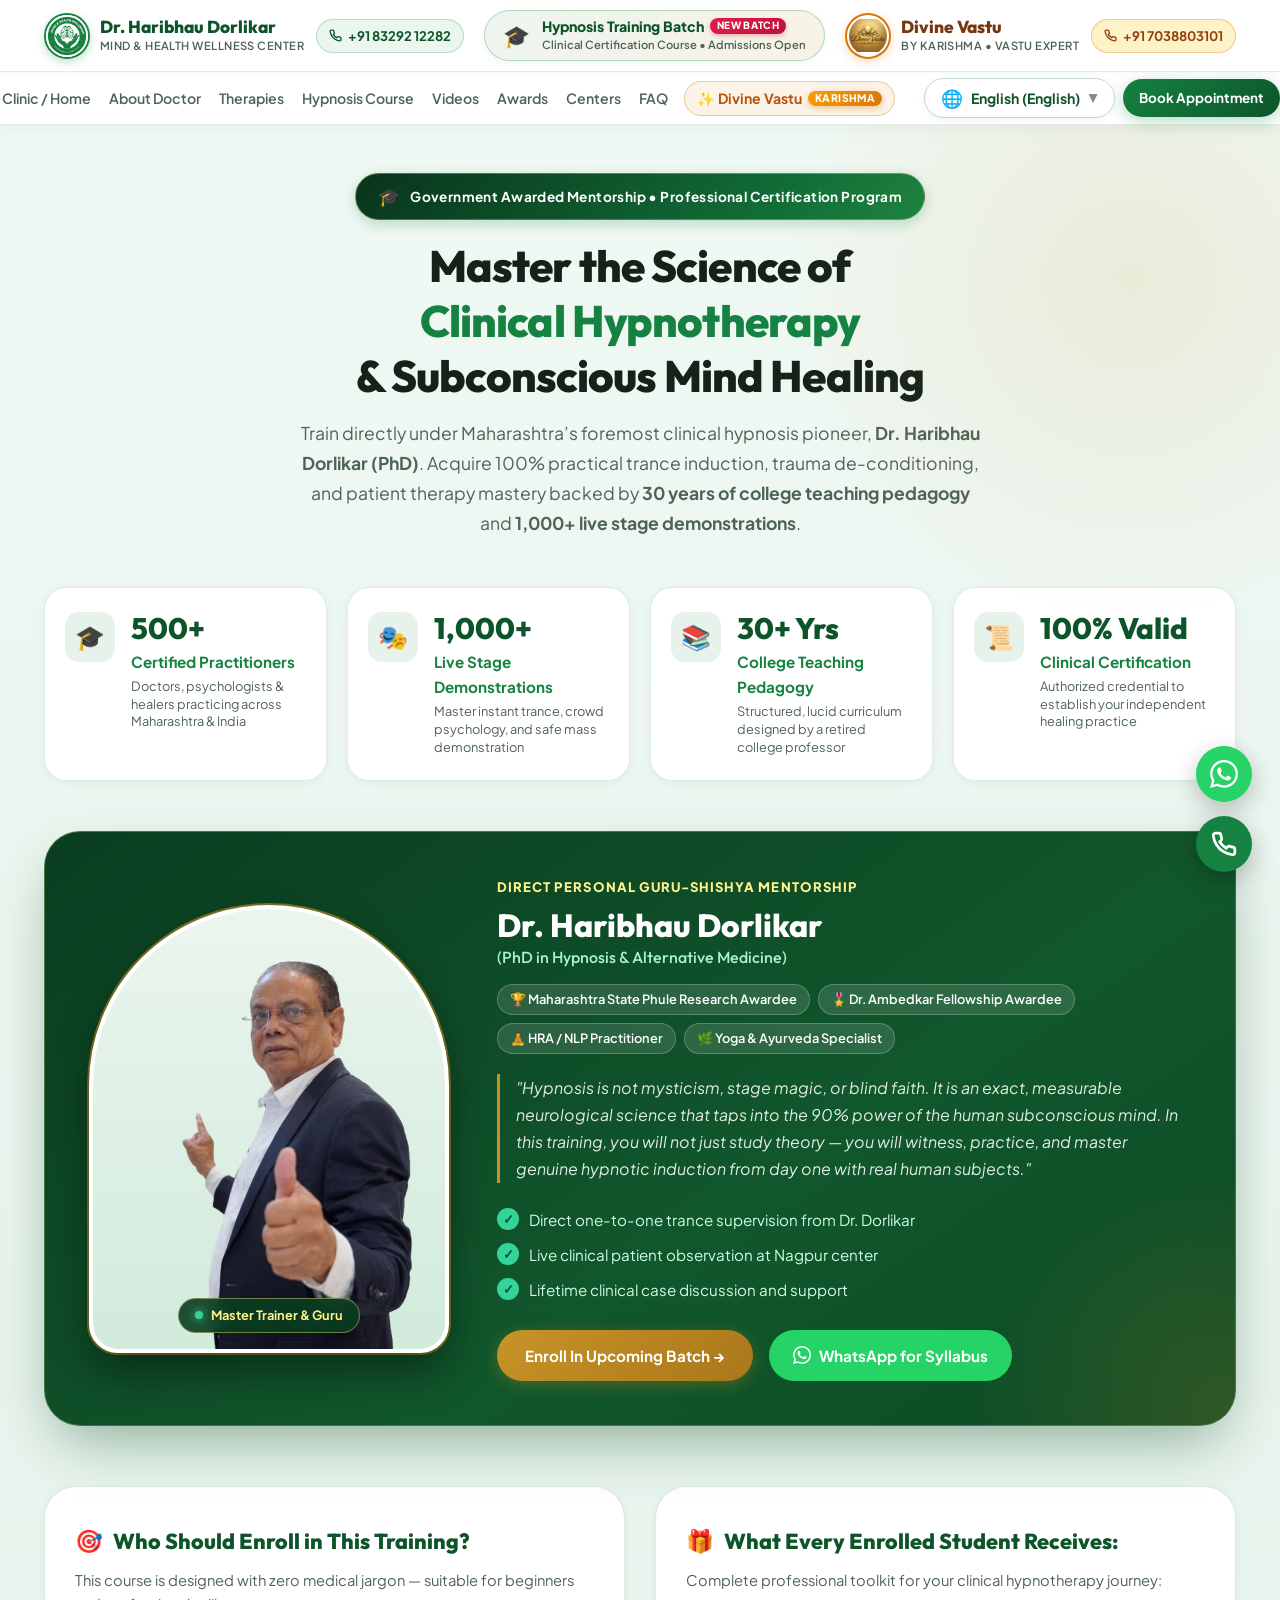
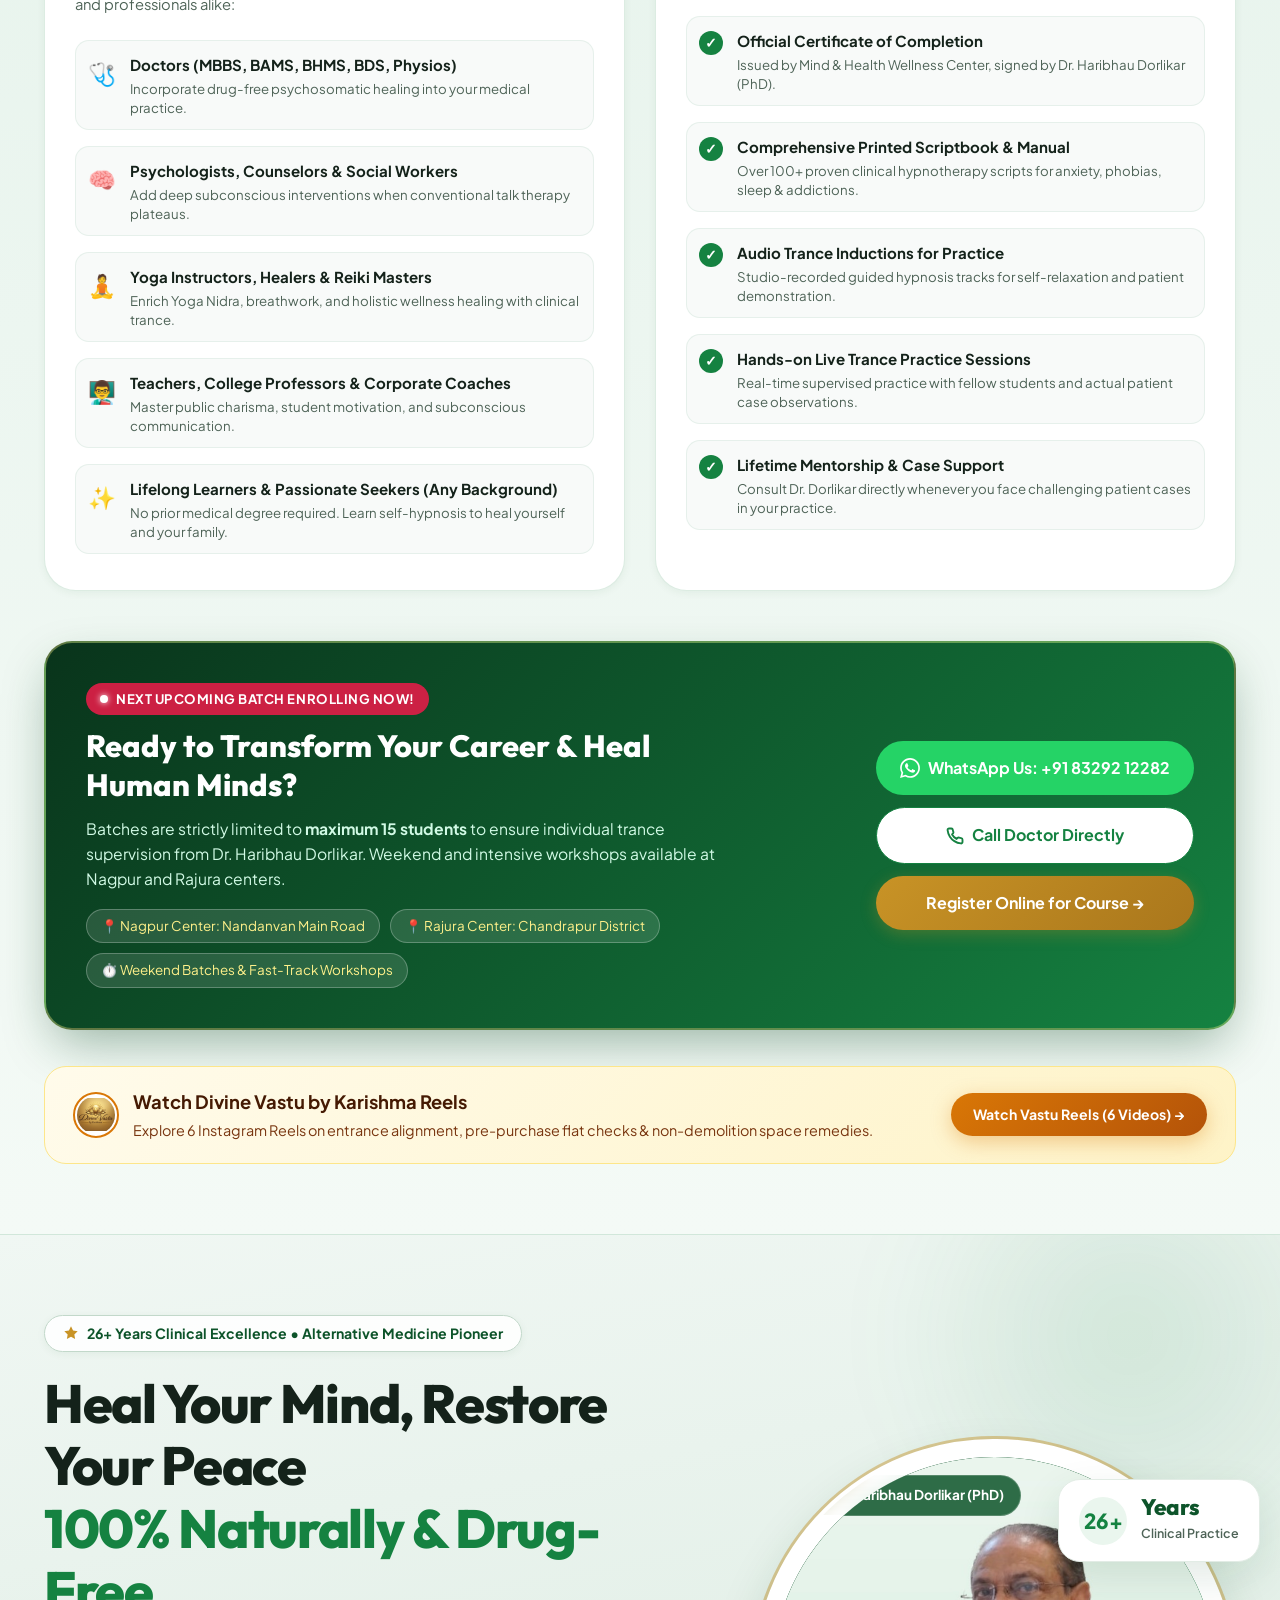
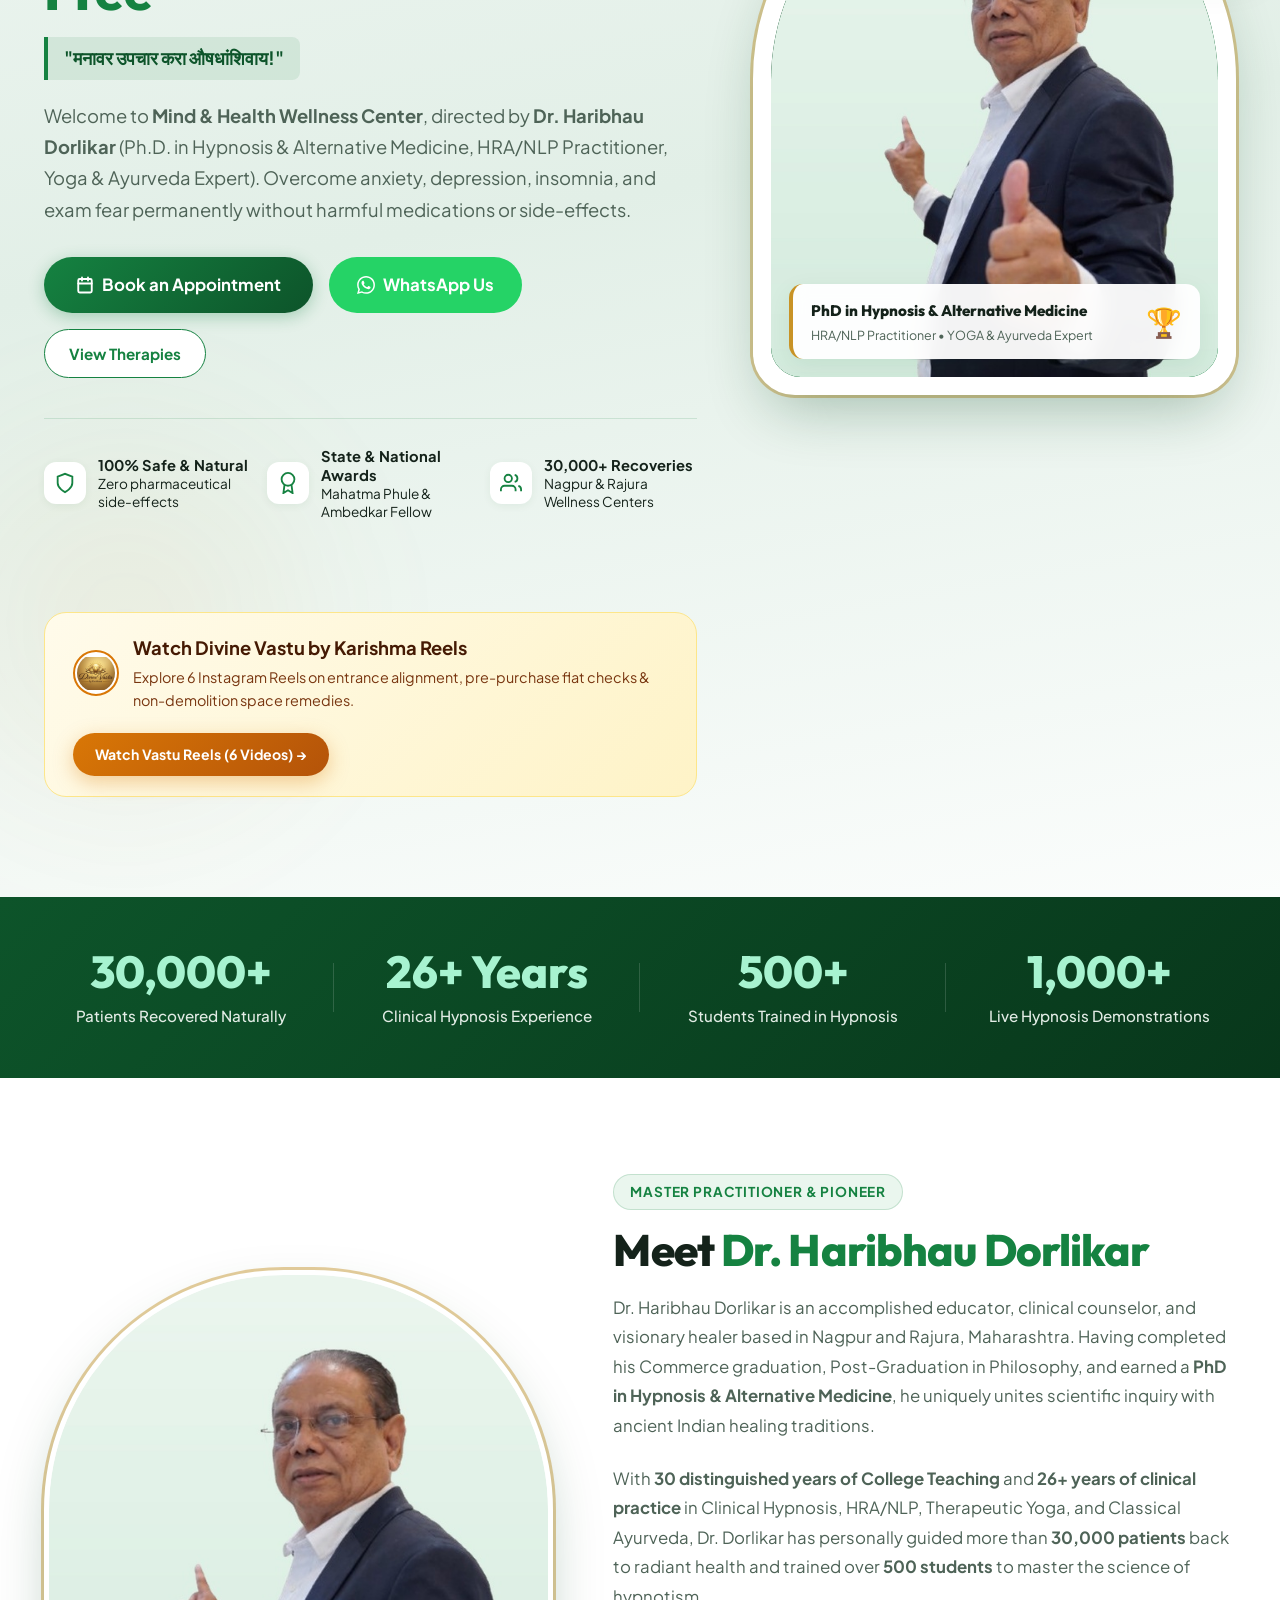
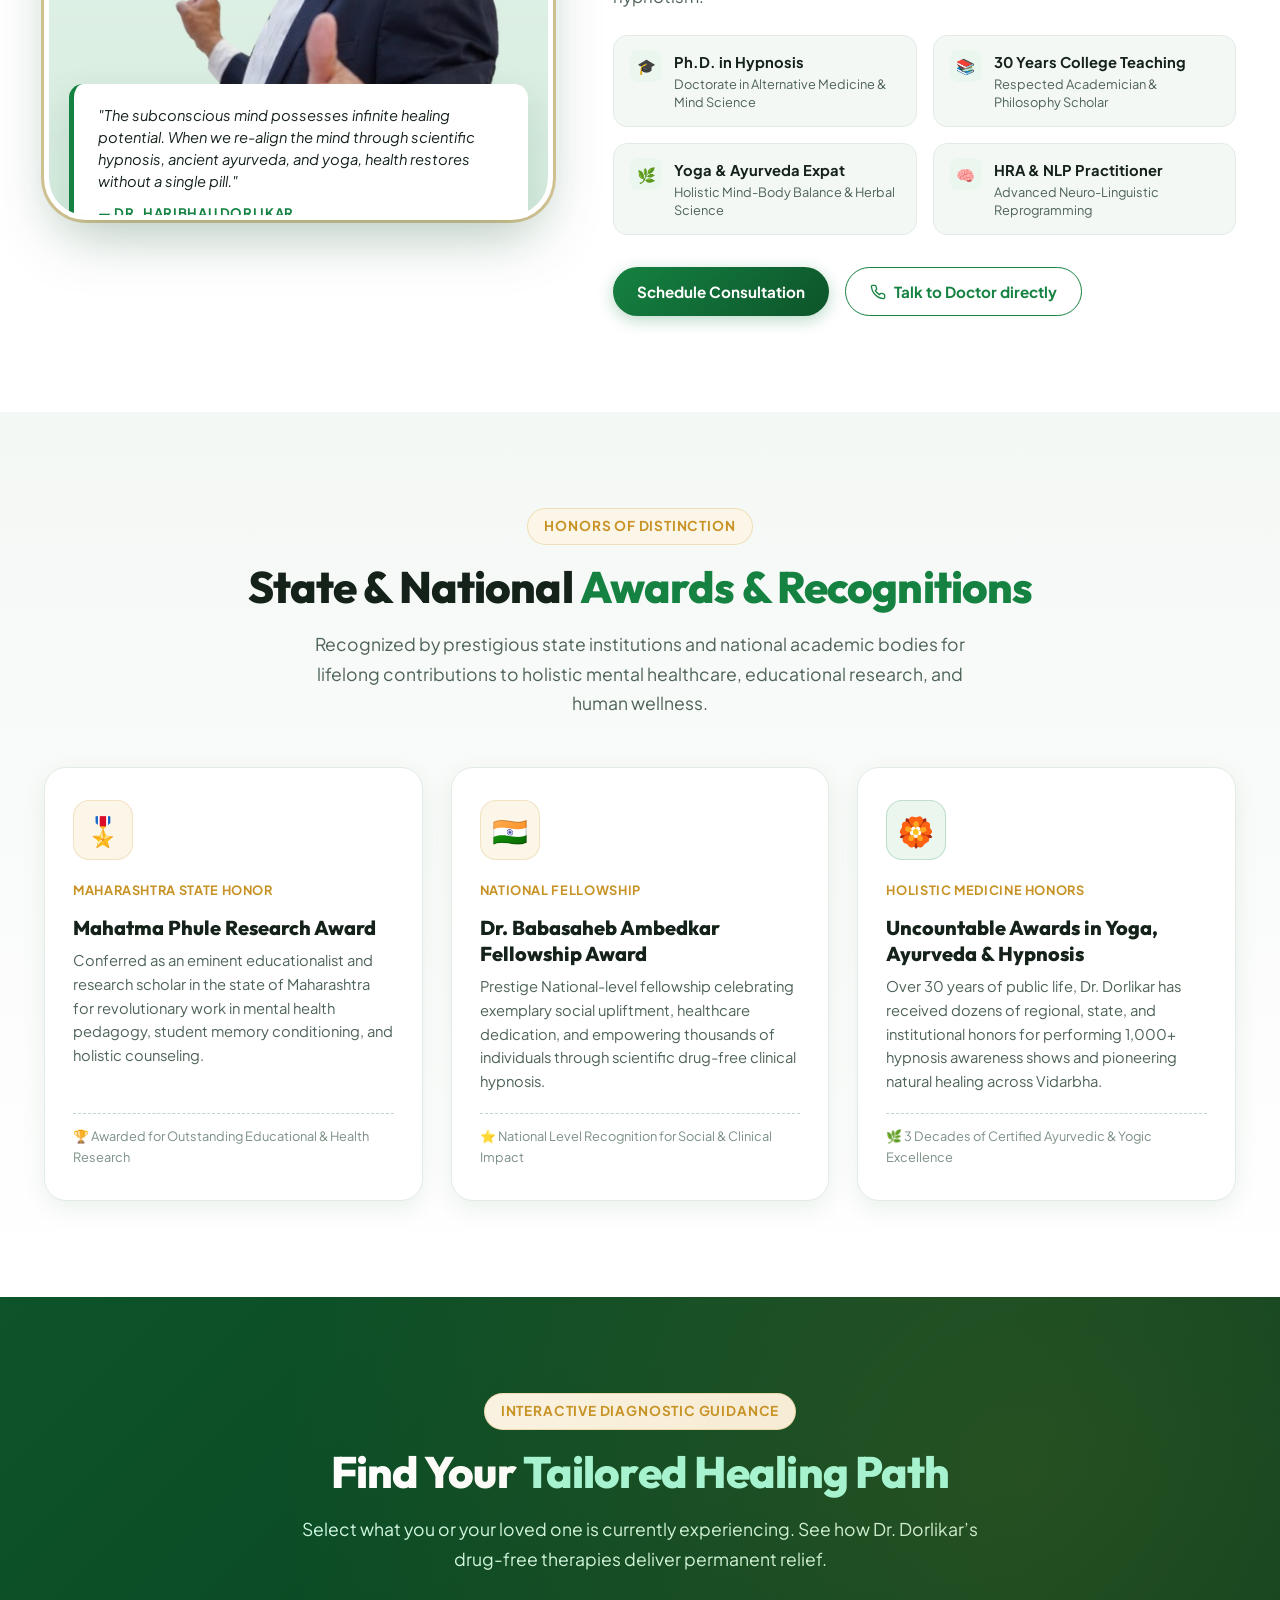
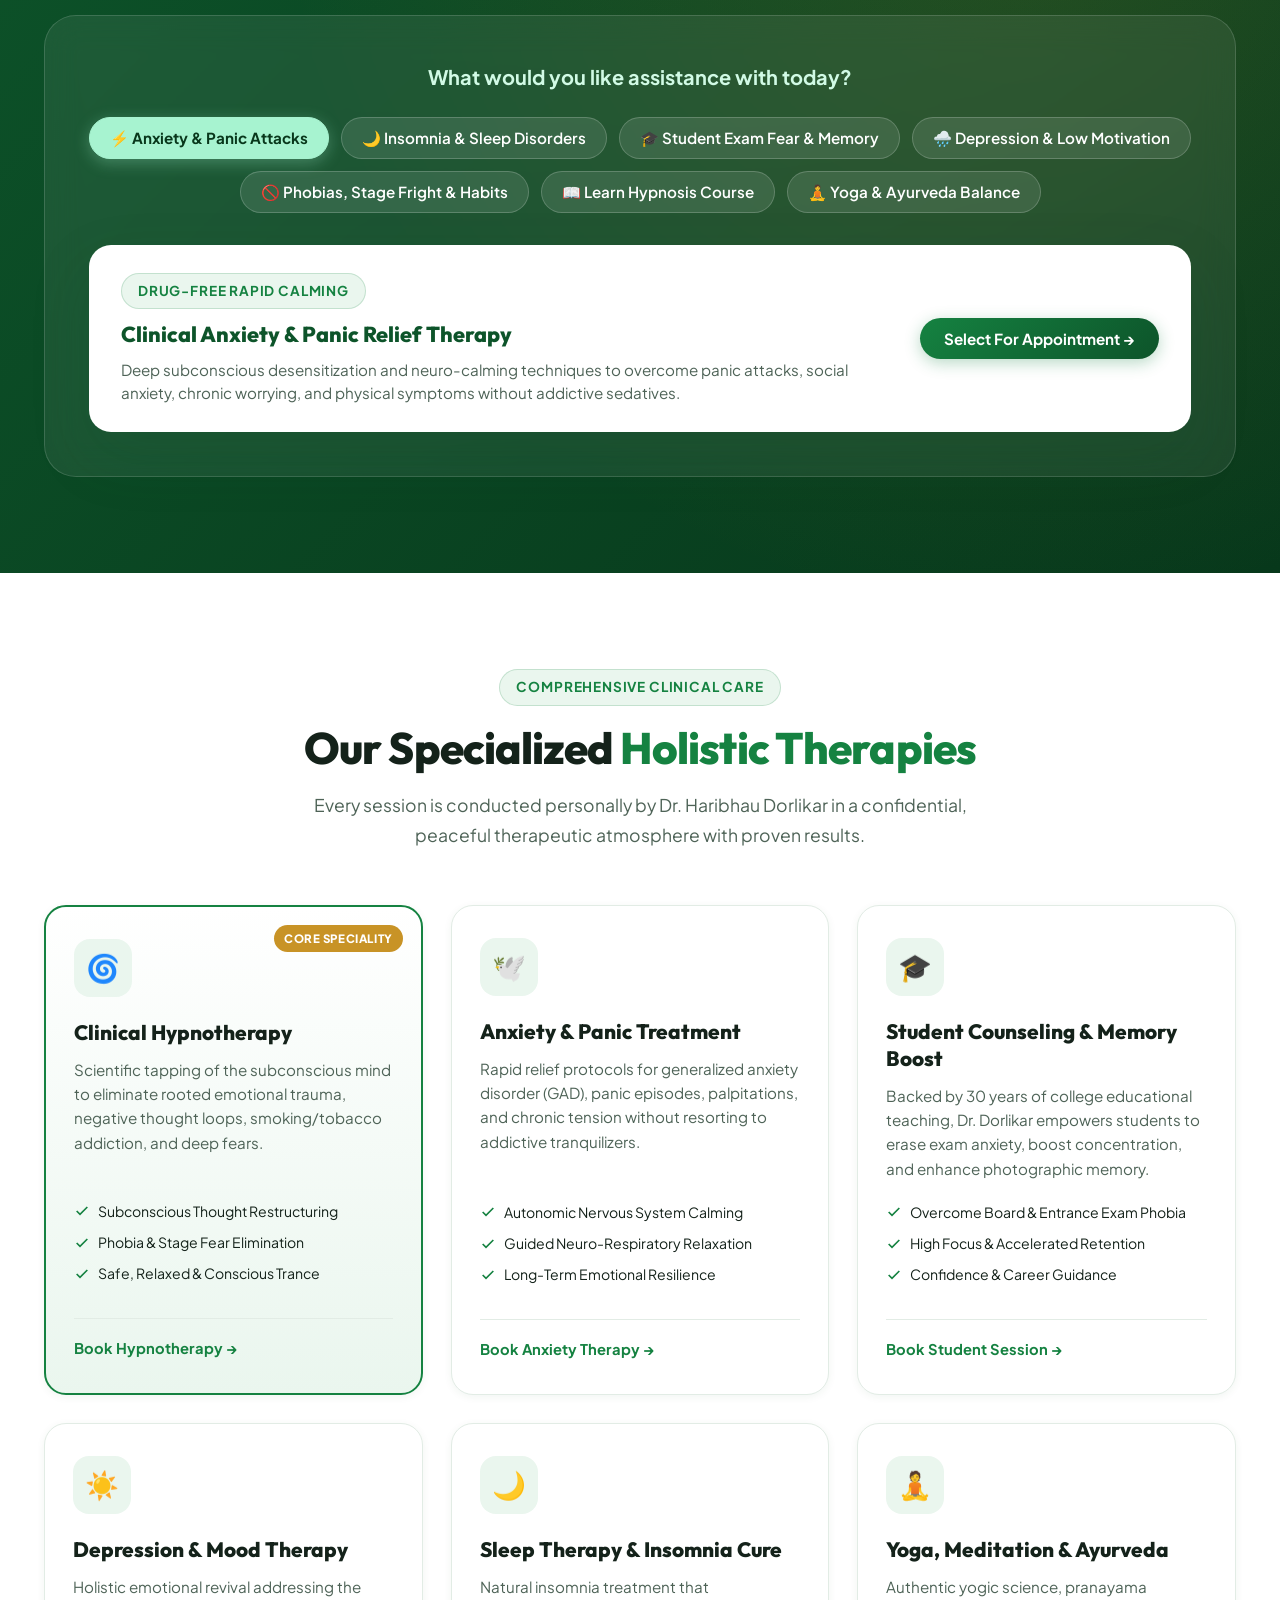
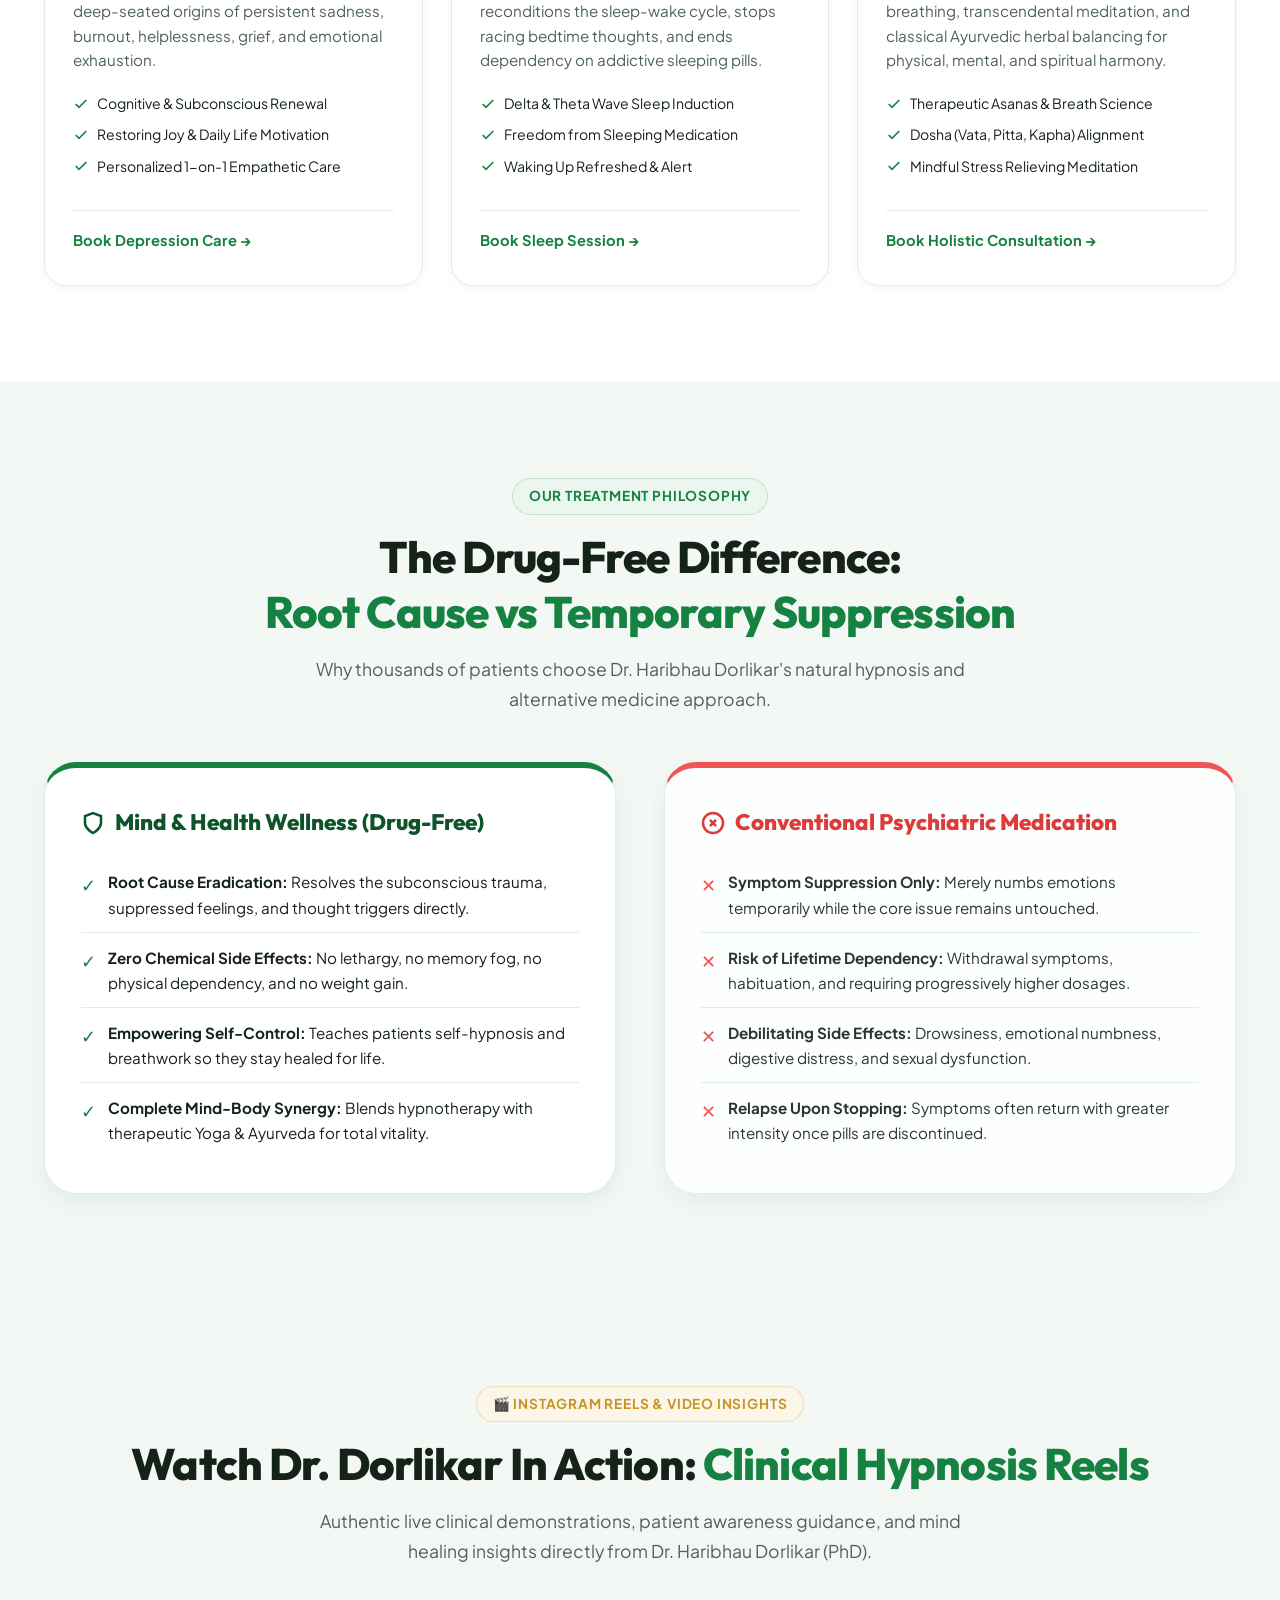
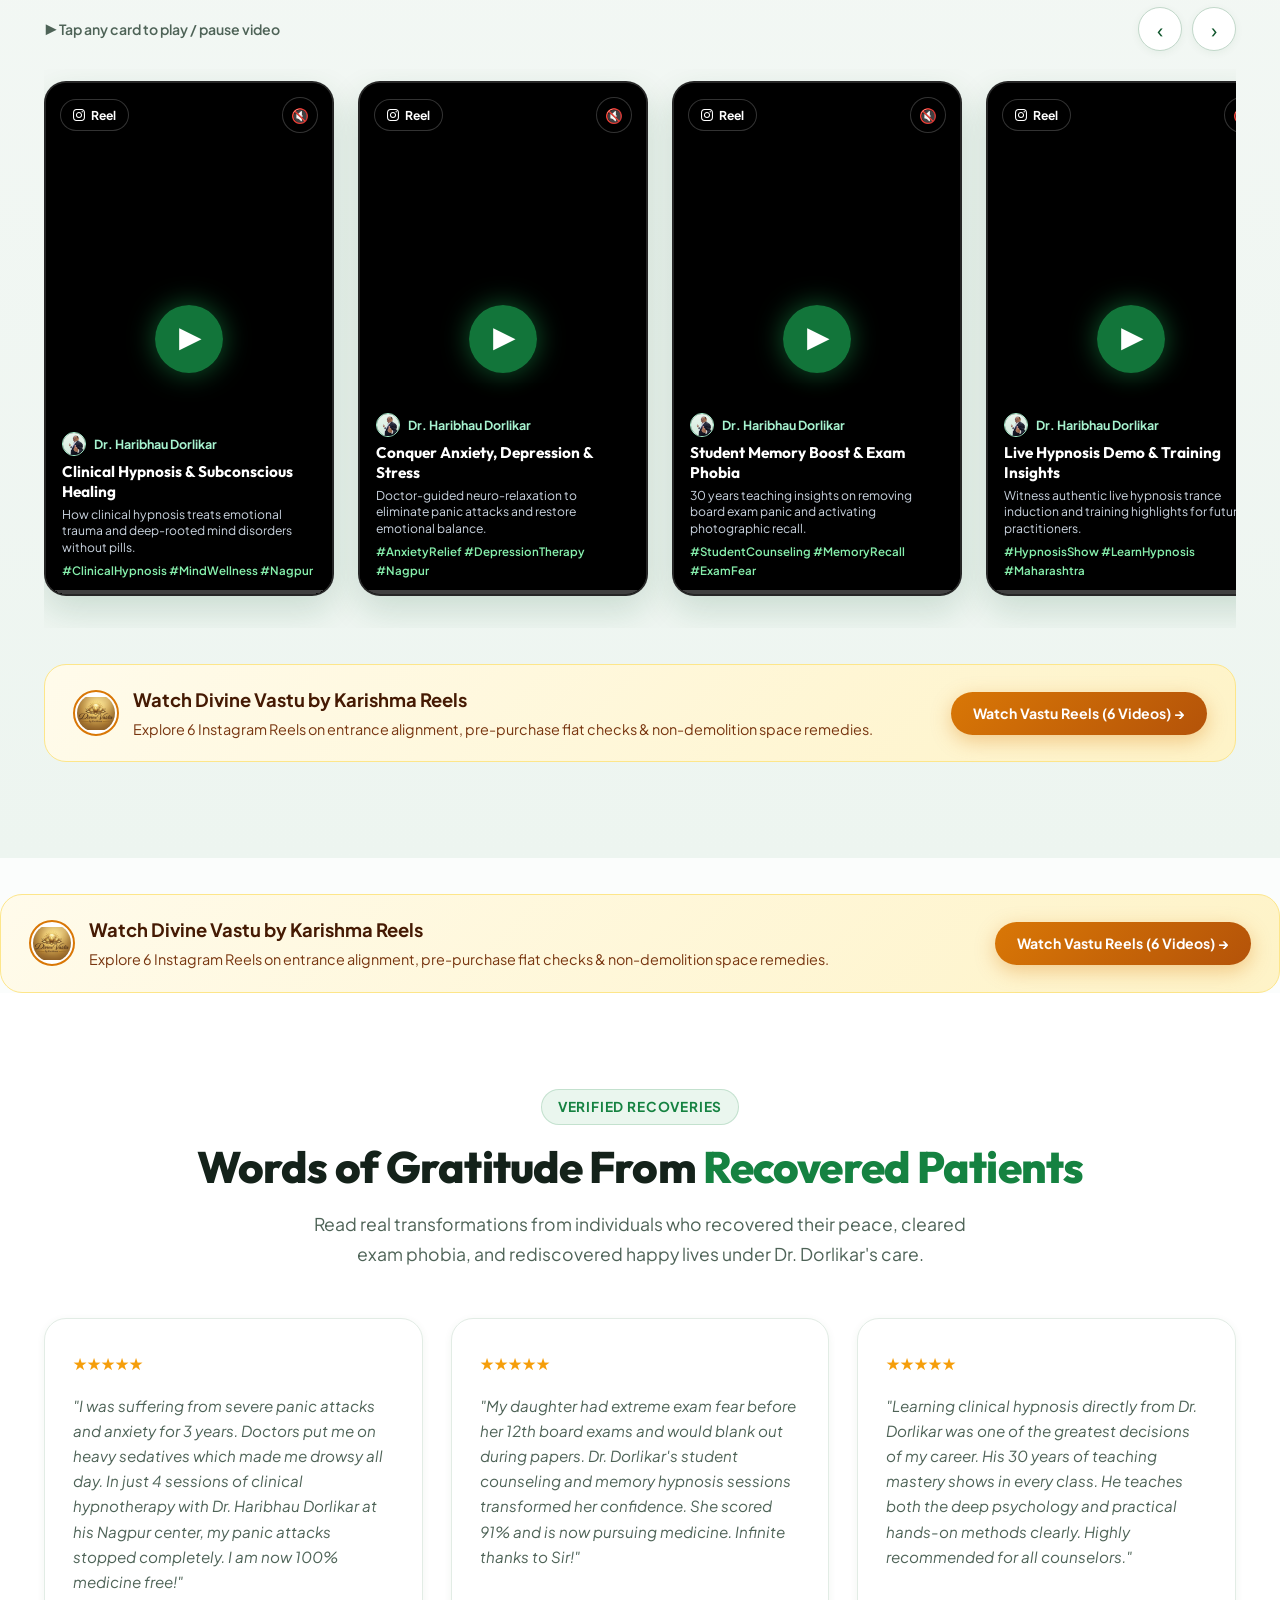
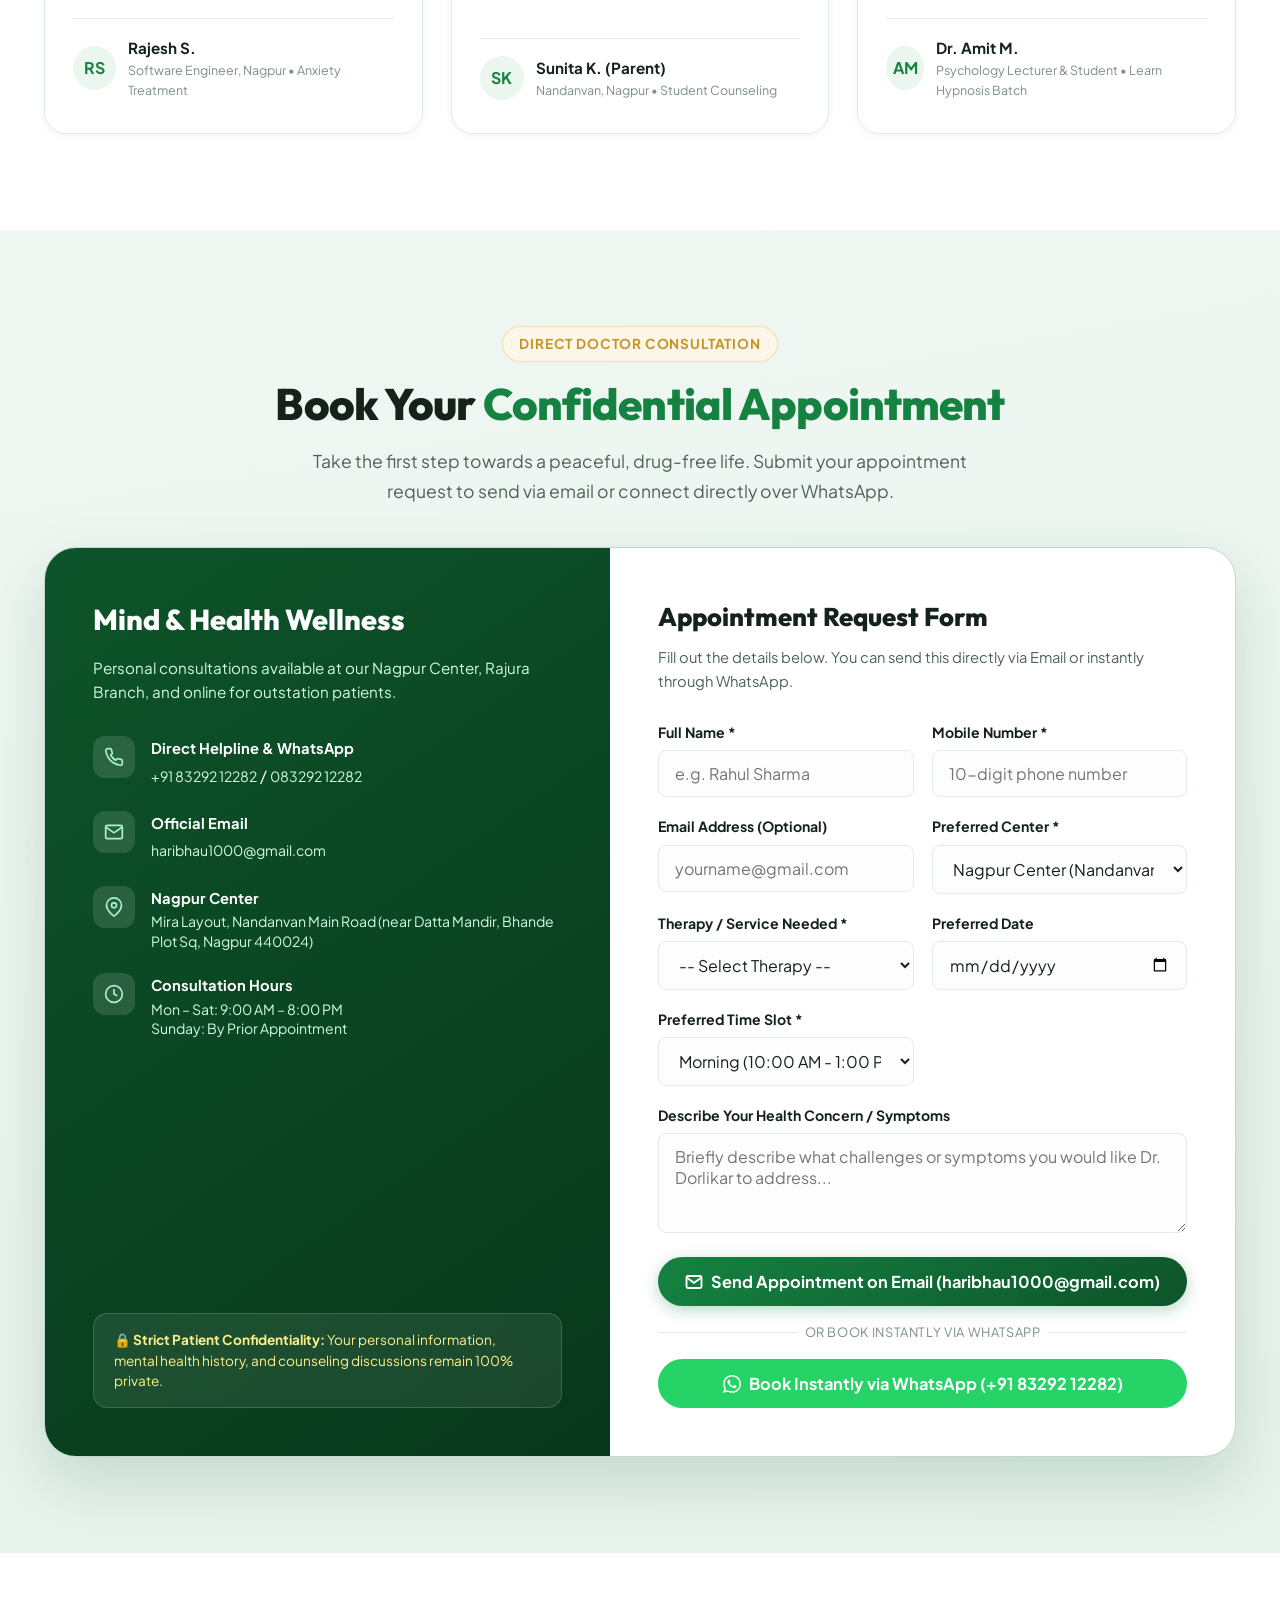
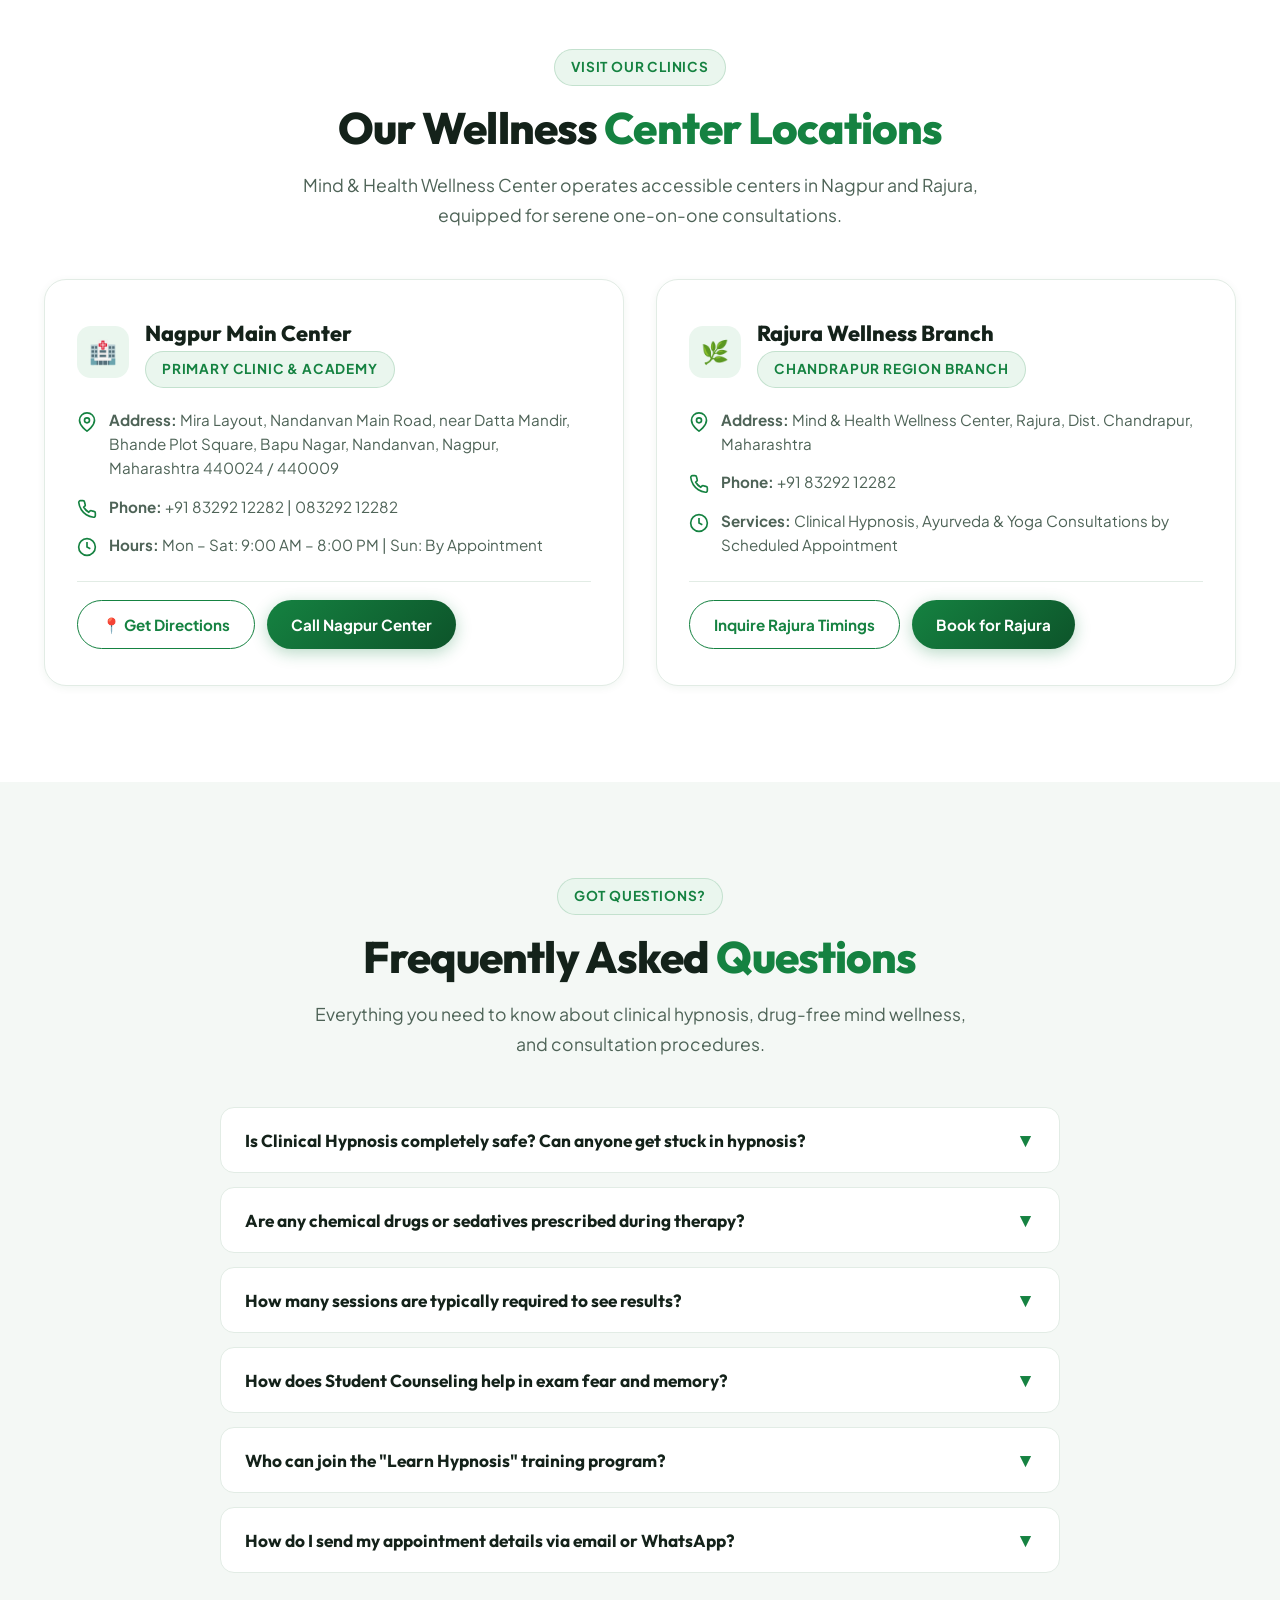
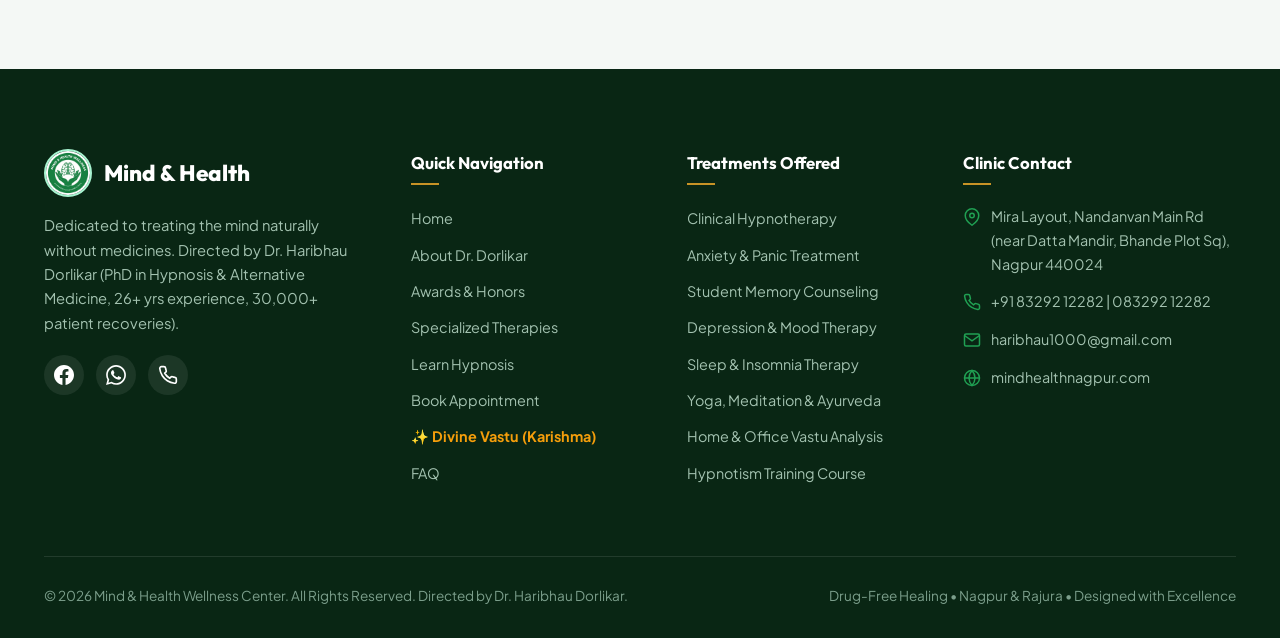
<file: index.html>
<!DOCTYPE html>
<html lang="en">
<head>
  <meta charset="UTF-8">
  <meta name="viewport" content="width=device-width, initial-scale=1.0">
  <title>Mind & Health Wellness Center | Dr. Haribhau Dorlikar | Clinical Hypnosis, Anxiety & Ayurveda Nagpur</title>
  
  <!-- SEO Meta Tags -->
  <meta name="description" content="Mind & Health Wellness Center in Nagpur & Rajura, led by Dr. Haribhau Dorlikar (PhD in Hypnosis & Alternative Medicine, 26+ yrs experience). 100% drug-free Clinical Hypnotherapy, Anxiety Treatment, Student Counseling, Depression & Sleep Therapy, Yoga & Ayurveda.">
  <meta name="keywords" content="Dr Haribhau Dorlikar, Mind and Health Wellness Center Nagpur, Hypnotherapy Nagpur, Clinical Hypnosis Counselor Nagpur, Learn Hypnosis Nagpur, Anxiety Treatment Nagpur, Depression Therapy Nandanvan, Sleep Therapy Nagpur, Student Counseling Nagpur, Yoga Ayurveda Rajura, Phobia treatment without medicines">
  <meta name="author" content="Dr. Haribhau Dorlikar">
  
  <!-- Open Graph / Facebook -->
  <meta property="og:type" content="website">
  <meta property="og:url" content="https://mindhealthnagpur.com/">
  <meta property="og:title" content="Mind & Health Wellness Center - Dr. Haribhau Dorlikar">
  <meta property="og:description" content="मनावर उपचार करा औषधांशिवाय! 26+ Years Clinical Experience, 30,000+ Recovered Patients, 100% Drug-Free Hypnotherapy, Anxiety, Sleep & Student Counseling.">
  <meta property="og:image" content="logo.jpg">

  <!-- Favicon -->
  <link rel="icon" type="image/jpeg" href="logo.jpg">
  
  <!-- Stylesheets -->
  <link rel="stylesheet" href="styles.css">
  <link rel="stylesheet" href="vastu.css">

  <!-- Schema.org Structured Data -->
  <script type="application/ld+json">
  {
    "@context": "https://schema.org",
    "@type": "MedicalBusiness",
    "name": "Mind & Health Wellness Center",
    "image": "logo.jpg",
    "description": "Clinical Hypnotherapy, Anxiety Treatment, Student Counseling, Depression Therapy, Sleep Therapy, Yoga and Ayurveda Center in Nagpur and Rajura.",
    "telephone": "+918329212282",
    "email": "haribhau1000@gmail.com",
    "url": "https://mindhealthnagpur.com/",
    "founder": {
      "@type": "Person",
      "name": "Dr. Haribhau Dorlikar",
      "jobTitle": "Clinical Hypnosis Counselor, Trainer & Alternative Medicine Specialist",
      "honorificPrefix": "Dr.",
      "award": ["Mahatma Phule Research Award (Maharashtra State)", "Dr. Babasaheb Ambedkar Fellowship Award (National Level)"]
    },
    "address": {
      "@type": "PostalAddress",
      "streetAddress": "Mira Layout, Nandanvan Main Road, near Datta Mandir, Bhande Plot Square, Bapu Nagar, Nandanvan",
      "addressLocality": "Nagpur",
      "addressRegion": "Maharashtra",
      "postalCode": "440024",
      "addressCountry": "IN"
    },
    "sameAs": [
      "https://www.facebook.com/p/Mind-Health-Wellness-Center-61579257711480/"
    ]
  }
  </script>
</head>
<body>

    <!-- ==========================================================================
       NAVBAR 1: TOP DUAL-BRAND & HYPNOSIS TRAINING BATCH DIRECTORY
       Dr. Haribhau Dorlikar (Logo, Name, Contact) | Hypnosis Training Batch | Divine Vastu by Karishma (Logo, Name, Contact)
       ========================================================================== -->
  <aside class="top-brand-navbar" aria-label="Brand and Practice Directory">
    <div class="container top-brand-inner">
      <!-- 1. Dr. Haribhau Dorlikar Brand & Direct Contact -->
      <div class="brand-entity doctor-entity">
        <a href="#home" class="brand-link" title="Dr. Haribhau Dorlikar - Mind & Health Wellness Center">
          <img src="logo.jpg" alt="Mind & Health Logo" class="brand-logo-img doctor-logo">
          <div class="brand-details">
            <span class="brand-title">Dr. Haribhau Dorlikar</span>
            <span class="brand-subtitle">Mind & Health Wellness Center</span>
          </div>
        </a>
        <a href="tel:+918329212282" class="brand-contact-pill" title="Call Dr. Dorlikar: +91 83292 12282">
          <svg width="13" height="13" viewBox="0 0 24 24" fill="none" stroke="currentColor" stroke-width="2.5"><path d="M22 16.92v3a2 2 0 0 1-2.18 2 19.79 19.79 0 0 1-8.63-3.07 19.5 19.5 0 0 1-6-6 19.79 19.79 0 0 1-3.07-8.67A2 2 0 0 1 4.11 2h3a2 2 0 0 1 2 1.72 12.84 12.84 0 0 0 .7 2.81 2 2 0 0 1-.45 2.11L8.09 9.91a16 16 0 0 0 6 6l1.27-1.27a2 2 0 0 1 2.11-.45 12.84 12.84 0 0 0 2.81.7A2 2 0 0 1 22 16.92z"></path></svg>
          <span>+91 83292 12282</span>
        </a>
      </div>

      <!-- 2. Hypnosis Training Batch Callout (Center) -->
      <div class="batch-entity-wrap">
        <a href="#learn-hypnosis" class="nav-batch-callout" title="Clinical Hypnotherapist Certification Batch">
          <span class="batch-pulse-icon">🎓</span>
          <div class="batch-callout-text">
            <span class="batch-title">Hypnosis Training Batch <span class="batch-badge">New Batch</span></span>
            <span class="batch-sub">Clinical Certification Course • Admissions Open</span>
          </div>
        </a>
      </div>

      <!-- 3. Divine Vastu by Karishma Brand & Direct Contact -->
      <div class="brand-entity vastu-entity">
        <a href="vastu.html" class="brand-link" title="Divine Vastu by Karishma - Home & Office Vastu Consultation">
          <img src="vastubykarishma.png" alt="Divine Vastu by Karishma Logo" class="brand-logo-img vastu-logo">
          <div class="brand-details">
            <span class="brand-title vastu-title">Divine Vastu</span>
            <span class="brand-subtitle">by Karishma • Vastu Expert</span>
          </div>
        </a>
        <a href="tel:+917038803101" class="brand-contact-pill vastu-contact-pill" title="Call Karishma: +91 7038803101">
          <svg width="13" height="13" viewBox="0 0 24 24" fill="none" stroke="currentColor" stroke-width="2.5"><path d="M22 16.92v3a2 2 0 0 1-2.18 2 19.79 19.79 0 0 1-8.63-3.07 19.5 19.5 0 0 1-6-6 19.79 19.79 0 0 1-3.07-8.67A2 2 0 0 1 4.11 2h3a2 2 0 0 1 2 1.72 12.84 12.84 0 0 0 .7 2.81 2 2 0 0 1-.45 2.11L8.09 9.91a16 16 0 0 0 6 6l1.27-1.27a2 2 0 0 1 2.11-.45 12.84 12.84 0 0 0 2.81.7A2 2 0 0 1 22 16.92z"></path></svg>
          <span>+91 7038803101</span>
        </a>
      </div>
    </div>
  </aside>

  <!-- ==========================================================================
       NAVBAR 2: STICKY MENUS & LANGUAGE CHANGE OPTION
       ========================================================================== -->
  <header class="site-header site-navbar-menu" id="siteHeader">
    <div class="container header-inner">
      <!-- Mobile Quick Brand Indicator (Visible on mobile/tablet) -->
      <a href="#home" class="mobile-nav-brand" title="Mind & Health Wellness Center">
        <span>🌿</span>
        <span>Mind & Health</span>
      </a>

      <!-- Desktop & Mobile Nav Menu -->
      <nav class="main-nav" id="mainNav" aria-label="Main Navigation">
        <ul class="nav-links">
          <li><a href="#home">Clinic / Home</a></li>
          <li><a href="#about">About Doctor</a></li>
          <li><a href="#services">Therapies</a></li>
          <li><a href="#learn-hypnosis">Hypnosis Course</a></li>
          <li><a href="#videos">Videos</a></li>
          <li><a href="#awards">Awards</a></li>
          <li><a href="#locations">Centers</a></li>
          <li><a href="#faq">FAQ</a></li>
          <li><a href="vastu.html" class="nav-vastu-link" title="Divine Vastu by Karishma - Home & Office Vastu Consultation">✨ Divine Vastu <span class="nav-vastu-pill">Karishma</span></a></li>
        </ul>
      </nav>

      <!-- Language Change Option & Actions -->
      <div class="nav-actions">
        <!-- Comprehensive Indian Language Selector Dropdown -->
        <div class="lang-dropdown-wrapper" id="langDropdownWrapper">
          <button type="button" class="lang-toggle-btn" id="langToggleBtn" aria-haspopup="true" aria-expanded="false" title="Change Website Language / भाषा बदला">
            <span class="lang-globe-icon">🌐</span>
            <span id="activeLangDisplay">मराठी / EN</span>
            <span class="arrow-icon">▼</span>
          </button>
          <div class="lang-menu-dropdown" id="langMenuDropdown">
            <div class="lang-search-box">
              <input type="text" id="langSearchInput" class="lang-search-input" placeholder="Search language / भाषा शोधा...">
            </div>
            <div class="lang-list-scroll" id="langOptionsContainer">
              <!-- Dynamically populated with all Indian Languages -->
            </div>
          </div>
        </div>

        <a href="#booking" class="btn btn-primary nav-book-btn nav-btn-desktop-only">
          Book Appointment
        </a>

        <button class="mobile-menu-btn" id="mobileMenuBtn" aria-label="Toggle navigation menu" aria-expanded="false">
          ☰
        </button>
      </div>
    </div>
  </header>
  <div class="main-nav-backdrop" id="mainNavBackdrop"></div>

  <main>
    
    <!-- ==========================================================================
         FLAGSHIP CLINICAL HYPNOTHERAPIST TRAINING & ACADEMY SECTION
         ========================================================================== -->
    <section class="hypnosis-training-section section-padding" id="learn-hypnosis">
      <div class="container">
        <!-- Section Header -->
        <div class="text-center training-header-wrap">
          <div class="training-super-badge">
            <span class="badge-icon">🎓</span>
            <span>Government Awarded Mentorship • Professional Certification Program</span>
          </div>
          <h2 class="section-title">
            Master the Science of <span>Clinical Hypnotherapy</span> <br class="hide-mobile">
            & Subconscious Mind Healing
          </h2>
          <p class="section-subtitle">
            Train directly under Maharashtra’s foremost clinical hypnosis pioneer, <strong>Dr. Haribhau Dorlikar (PhD)</strong>. 
            Acquire 100% practical trance induction, trauma de-conditioning, and patient therapy mastery backed by 
            <strong>30 years of college teaching pedagogy</strong> and <strong>1,000+ live stage demonstrations</strong>.
          </p>
        </div>

        <!-- 4 Key Authority Metric Badges -->
        <div class="training-metrics-grid">
          <div class="training-metric-card">
            <div class="metric-icon-wrap">🎓</div>
            <div class="metric-info">
              <span class="metric-value">500+</span>
              <span class="metric-title">Certified Practitioners</span>
              <p class="metric-desc">Doctors, psychologists & healers practicing across Maharashtra & India</p>
            </div>
          </div>
          <div class="training-metric-card">
            <div class="metric-icon-wrap">🎭</div>
            <div class="metric-info">
              <span class="metric-value">1,000+</span>
              <span class="metric-title">Live Stage Demonstrations</span>
              <p class="metric-desc">Master instant trance, crowd psychology, and safe mass demonstration</p>
            </div>
          </div>
          <div class="training-metric-card">
            <div class="metric-icon-wrap">📚</div>
            <div class="metric-info">
              <span class="metric-value">30+ Yrs</span>
              <span class="metric-title">College Teaching Pedagogy</span>
              <p class="metric-desc">Structured, lucid curriculum designed by a retired college professor</p>
            </div>
          </div>
          <div class="training-metric-card">
            <div class="metric-icon-wrap">📜</div>
            <div class="metric-info">
              <span class="metric-value">100% Valid</span>
              <span class="metric-title">Clinical Certification</span>
              <p class="metric-desc">Authorized credential to establish your independent healing practice</p>
            </div>
          </div>
        </div>

        <!-- Master Trainer Spotlight Card -->
        <div class="trainer-spotlight-card">
          <div class="trainer-visual-col">
            <div class="trainer-arch-frame">
              <img src="dr-dorlikar-about-studio.jpg" alt="Master Trainer Dr. Haribhau Dorlikar (PhD)" class="trainer-arch-img">
              <div class="trainer-active-tag">
                <span class="trainer-pulse-dot"></span>
                <span>Master Trainer & Guru</span>
              </div>
            </div>
          </div>

          <div class="trainer-info-col">
            <span class="trainer-sub-title">DIRECT PERSONAL GURU-SHISHYA MENTORSHIP</span>
            <h3 class="trainer-name">Dr. Haribhau Dorlikar <small>(PhD in Hypnosis & Alternative Medicine)</small></h3>
            <div class="trainer-credentials-pills">
              <span class="cr-pill">🏆 Maharashtra State Phule Research Awardee</span>
              <span class="cr-pill">🎖️ Dr. Ambedkar Fellowship Awardee</span>
              <span class="cr-pill">🧘 HRA / NLP Practitioner</span>
              <span class="cr-pill">🌿 Yoga & Ayurveda Specialist</span>
            </div>

            <p class="trainer-bio">
              "Hypnosis is not mysticism, stage magic, or blind faith. It is an exact, measurable neurological science that taps into the 90% power of the human subconscious mind. In this training, you will not just study theory — you will witness, practice, and master genuine hypnotic induction from day one with real human subjects."
            </p>

            <div class="trainer-highlights-row">
              <div class="th-item">
                <span class="th-icon">✓</span>
                <span>Direct one-to-one trance supervision from Dr. Dorlikar</span>
              </div>
              <div class="th-item">
                <span class="th-icon">✓</span>
                <span>Live clinical patient observation at Nagpur center</span>
              </div>
              <div class="th-item">
                <span class="th-icon">✓</span>
                <span>Lifetime clinical case discussion and support</span>
              </div>
            </div>

            <div class="trainer-cta-bar">
              <a href="#booking" onclick="setBookingCourse();" class="btn btn-gold" style="padding: 13px 28px;">
                Enroll In Upcoming Batch →
              </a>
              <a href="https://wa.me/918329212282?text=Hello%20Dr.%20Haribhau%20Dorlikar,%20I%20would%20like%20to%20get%20the%20complete%20syllabus%20and%20details%20for%20the%20Clinical%20Hypnotherapist%20Training%20Course." target="_blank" rel="noopener noreferrer" class="btn btn-whatsapp" style="padding: 13px 24px;">
                <svg width="18" height="18" viewBox="0 0 24 24" fill="currentColor"><path d="M.057 24l1.687-6.163c-1.041-1.804-1.588-3.849-1.587-5.946.003-6.556 5.338-11.891 11.893-11.891 3.181.001 6.167 1.24 8.413 3.488 2.245 2.248 3.481 5.236 3.48 8.414-.003 6.557-5.338 11.892-11.893 11.892-1.99-.001-3.951-.5-5.688-1.448l-6.305 1.654zm6.597-3.807c1.676.995 3.276 1.591 5.392 1.592 5.448 0 9.886-4.434 9.889-9.885.002-5.462-4.415-9.89-9.881-9.892-5.452 0-9.887 4.434-9.889 9.884-.001 2.225.651 3.891 1.746 5.634l-.999 3.648 3.742-.981zm11.387-5.464c-.074-.124-.272-.198-.57-.347-.297-.149-1.758-.868-2.031-.967-.272-.099-.47-.149-.669.149-.198.297-.768.967-.941 1.165-.173.198-.347.223-.644.074-.297-.149-1.255-.462-2.39-1.475-.883-.788-1.48-1.761-1.653-2.059-.173-.297-.018-.458.13-.606.134-.133.297-.347.446-.521.151-.172.2-.296.3-.495.099-.198.05-.372-.025-.521-.075-.148-.669-1.611-.916-2.206-.242-.579-.487-.501-.669-.51l-.57-.01c-.198 0-.52.074-.792.372s-1.04 1.016-1.04 2.479 1.065 2.876 1.213 3.074c.149.198 2.095 3.2 5.076 4.487.709.306 1.263.489 1.694.626.712.226 1.36.194 1.872.118.571-.085 1.758-.719 2.006-1.413.248-.695.248-1.29.173-1.414z"/></svg>
                WhatsApp for Syllabus
              </a>
            </div>
          </div>
        </div>

        <!-- Target Audience & Inclusions Grid -->
        <div class="training-dual-box-grid">
          <!-- Who Can Join -->
          <div class="audience-box">
            <h4 class="box-title">
              <span class="box-title-icon">🎯</span>
              Who Should Enroll in This Training?
            </h4>
            <p class="box-sub">This course is designed with zero medical jargon — suitable for beginners and professionals alike:</p>
            <div class="audience-cards-list">
              <div class="aud-item">
                <div class="aud-icon">🩺</div>
                <div>
                  <strong>Doctors (MBBS, BAMS, BHMS, BDS, Physios)</strong>
                  <p>Incorporate drug-free psychosomatic healing into your medical practice.</p>
                </div>
              </div>
              <div class="aud-item">
                <div class="aud-icon">🧠</div>
                <div>
                  <strong>Psychologists, Counselors & Social Workers</strong>
                  <p>Add deep subconscious interventions when conventional talk therapy plateaus.</p>
                </div>
              </div>
              <div class="aud-item">
                <div class="aud-icon">🧘</div>
                <div>
                  <strong>Yoga Instructors, Healers & Reiki Masters</strong>
                  <p>Enrich Yoga Nidra, breathwork, and holistic wellness healing with clinical trance.</p>
                </div>
              </div>
              <div class="aud-item">
                <div class="aud-icon">👨‍🏫</div>
                <div>
                  <strong>Teachers, College Professors & Corporate Coaches</strong>
                  <p>Master public charisma, student motivation, and subconscious communication.</p>
                </div>
              </div>
              <div class="aud-item">
                <div class="aud-icon">✨</div>
                <div>
                  <strong>Lifelong Learners & Passionate Seekers (Any Background)</strong>
                  <p>No prior medical degree required. Learn self-hypnosis to heal yourself and your family.</p>
                </div>
              </div>
            </div>
          </div>

          <!-- What You Receive -->
          <div class="inclusions-box">
            <h4 class="box-title">
              <span class="box-title-icon">🎁</span>
              What Every Enrolled Student Receives:
            </h4>
            <p class="box-sub">Complete professional toolkit for your clinical hypnotherapy journey:</p>
            <div class="inclusions-list">
              <div class="inc-item">
                <div class="inc-check">✓</div>
                <div>
                  <strong>Official Certificate of Completion</strong>
                  <p>Issued by Mind & Health Wellness Center, signed by Dr. Haribhau Dorlikar (PhD).</p>
                </div>
              </div>
              <div class="inc-item">
                <div class="inc-check">✓</div>
                <div>
                  <strong>Comprehensive Printed Scriptbook & Manual</strong>
                  <p>Over 100+ proven clinical hypnotherapy scripts for anxiety, phobias, sleep & addictions.</p>
                </div>
              </div>
              <div class="inc-item">
                <div class="inc-check">✓</div>
                <div>
                  <strong>Audio Trance Inductions for Practice</strong>
                  <p>Studio-recorded guided hypnosis tracks for self-relaxation and patient demonstration.</p>
                </div>
              </div>
              <div class="inc-item">
                <div class="inc-check">✓</div>
                <div>
                  <strong>Hands-on Live Trance Practice Sessions</strong>
                  <p>Real-time supervised practice with fellow students and actual patient case observations.</p>
                </div>
              </div>
              <div class="inc-item">
                <div class="inc-check">✓</div>
                <div>
                  <strong>Lifetime Mentorship & Case Support</strong>
                  <p>Consult Dr. Dorlikar directly whenever you face challenging patient cases in your practice.</p>
                </div>
              </div>
            </div>
          </div>
        </div>

        <!-- Next Batch Notification & Quick Action Banner -->
        <div class="batch-callout-banner">
          <div class="batch-banner-content">
            <div class="batch-badge-pulse">
              <span class="pulse-ring"></span>
              <span>Next Upcoming Batch Enrolling Now!</span>
            </div>
            <h3 class="batch-banner-heading">
              Ready to Transform Your Career & Heal Human Minds?
            </h3>
            <p class="batch-banner-desc">
              Batches are strictly limited to <strong>maximum 15 students</strong> to ensure individual trance supervision from Dr. Haribhau Dorlikar. Weekend and intensive workshops available at Nagpur and Rajura centers.
            </p>
            <div class="batch-location-tags">
              <span>📍 Nagpur Center: Nandanvan Main Road</span>
              <span>📍 Rajura Center: Chandrapur District</span>
              <span>⏱️ Weekend Batches & Fast-Track Workshops</span>
            </div>
          </div>

          <div class="batch-actions-wrap">
            <a href="https://wa.me/918329212282?text=Hello%20Dr.%20Haribhau%20Dorlikar,%20I%20am%20interested%20in%20joining%20the%20Clinical%20Hypnotherapist%20Training%20Course.%20Please%20share%20the%20batch%20dates,%20fees,%20and%20syllabus." target="_blank" rel="noopener noreferrer" class="btn btn-whatsapp" style="padding: 14px 24px; font-size: 1rem; text-decoration: none;">
              <svg width="20" height="20" viewBox="0 0 24 24" fill="currentColor"><path d="M.057 24l1.687-6.163c-1.041-1.804-1.588-3.849-1.587-5.946.003-6.556 5.338-11.891 11.893-11.891 3.181.001 6.167 1.24 8.413 3.488 2.245 2.248 3.481 5.236 3.48 8.414-.003 6.557-5.338 11.892-11.893 11.892-1.99-.001-3.951-.5-5.688-1.448l-6.305 1.654zm6.597-3.807c1.676.995 3.276 1.591 5.392 1.592 5.448 0 9.886-4.434 9.889-9.885.002-5.462-4.415-9.89-9.881-9.892-5.452 0-9.887 4.434-9.889 9.884-.001 2.225.651 3.891 1.746 5.634l-.999 3.648 3.742-.981zm11.387-5.464c-.074-.124-.272-.198-.57-.347-.297-.149-1.758-.868-2.031-.967-.272-.099-.47-.149-.669.149-.198.297-.768.967-.941 1.165-.173.198-.347.223-.644.074-.297-.149-1.255-.462-2.39-1.475-.883-.788-1.48-1.761-1.653-2.059-.173-.297-.018-.458.13-.606.134-.133.297-.347.446-.521.151-.172.2-.296.3-.495.099-.198.05-.372-.025-.521-.075-.148-.669-1.611-.916-2.206-.242-.579-.487-.501-.669-.51l-.57-.01c-.198 0-.52.074-.792.372s-1.04 1.016-1.04 2.479 1.065 2.876 1.213 3.074c.149.198 2.095 3.2 5.076 4.487.709.306 1.263.489 1.694.626.712.226 1.36.194 1.872.118.571-.085 1.758-.719 2.006-1.413.248-.695.248-1.29.173-1.414z"/></svg>
              <span>WhatsApp Us: +91 83292 12282</span>
            </a>
            <a href="tel:+918329212282" class="btn btn-secondary" style="padding: 14px 22px; font-size: 1rem;">
              <svg width="18" height="18" viewBox="0 0 24 24" fill="none" stroke="currentColor" stroke-width="2.5" stroke-linecap="round" stroke-linejoin="round"><path d="M22 16.92v3a2 2 0 0 1-2.18 2 19.79 19.79 0 0 1-8.63-3.07 19.5 19.5 0 0 1-6-6 19.79 19.79 0 0 1-3.07-8.67A2 2 0 0 1 4.11 2h3a2 2 0 0 1 2 1.72 12.84 12.84 0 0 0 .7 2.81 2 2 0 0 1-.45 2.11L8.09 9.91a16 16 0 0 0 6 6l1.27-1.27a2 2 0 0 1 2.11-.45 12.84 12.84 0 0 0 2.81.7A2 2 0 0 1 22 16.92z"></path></svg>
              <span>Call Doctor Directly</span>
            </a>
            <a href="#booking" onclick="setBookingCourse();" class="btn btn-gold" style="padding: 14px 26px; font-size: 1rem;">
              <span>Register Online for Course →</span>
            </a>
          </div>
        </div>

        <!-- Divine Vastu Reels Spotlight Banner -->
        <div style="margin-top: 36px; background: linear-gradient(135deg, #fffbeb 0%, #fef3c7 100%); border: 1.5px solid #fde68a; border-radius: var(--radius-lg); padding: 20px 28px; display: flex; align-items: center; justify-content: space-between; gap: 20px; flex-wrap: wrap;">
          <div style="display: flex; align-items: center; gap: 14px;">
            <img src="vastubykarishma.png" alt="Divine Vastu Logo" style="width: 46px; height: 46px; border-radius: 50%; border: 2px solid #d97706; background: #fff; object-fit: contain; padding: 2px;">
            <div>
              <h4 style="font-size: 1.15rem; color: #451a03; margin-bottom: 2px;">Watch Divine Vastu by Karishma Reels</h4>
              <p style="font-size: 0.9rem; color: #78350f; margin-bottom: 0;">Explore 6 Instagram Reels on entrance alignment, pre-purchase flat checks & non-demolition space remedies.</p>
            </div>
          </div>
          <a href="vastu.html#vastu-videos" class="btn btn-vastu-primary" style="font-size: 0.88rem; padding: 10px 22px;">
            Watch Vastu Reels (6 Videos) →
          </a>
        </div>
      </div>
    </section>

    <!-- ==========================================================================
         HERO SECTION
         ========================================================================== -->
    <section class="hero-section" id="home">
      <div class="container hero-grid">
        <div class="hero-content-col">
          <div class="hero-pill-badge">
            <svg width="16" height="16" viewBox="0 0 24 24" fill="currentColor"><path d="M12 2l3.09 6.26L22 9.27l-5 4.87 1.18 6.88L12 17.77l-6.18 3.25L7 14.14 2 9.27l6.91-1.01L12 2z"/></svg>
            <span>26+ Years Clinical Excellence • Alternative Medicine Pioneer</span>
          </div>

          <h1 class="hero-headline">
            Heal Your Mind, Restore Your Peace <br>
            <span class="highlight-green">100% Naturally & Drug-Free</span>
          </h1>

          <div class="hero-motto">
            "मनावर उपचार करा औषधांशिवाय!"
          </div>

          <p class="hero-lead">
            Welcome to <strong>Mind & Health Wellness Center</strong>, directed by <strong>Dr. Haribhau Dorlikar</strong> (Ph.D. in Hypnosis & Alternative Medicine, HRA/NLP Practitioner, Yoga & Ayurveda Expert). Overcome anxiety, depression, insomnia, and exam fear permanently without harmful medications or side-effects.
          </p>

          <div class="hero-cta-group">
            <a href="#booking" class="btn btn-primary" style="padding: 14px 32px; font-size: 1.05rem;">
              <svg width="18" height="18" viewBox="0 0 24 24" fill="none" stroke="currentColor" stroke-width="2.5" stroke-linecap="round" stroke-linejoin="round"><rect x="3" y="4" width="18" height="18" rx="2" ry="2"></rect><line x1="16" y1="2" x2="16" y2="6"></line><line x1="8" y1="2" x2="8" y2="6"></line><line x1="3" y1="10" x2="21" y2="10"></line></svg>
              Book an Appointment
            </a>
            <a href="https://wa.me/918329212282?text=Hello%20Dr.%20Haribhau%20Dorlikar,%20I%20would%20like%20to%20consult%20regarding%20Mind%20and%20Health%20Wellness." target="_blank" rel="noopener noreferrer" class="btn btn-whatsapp" style="padding: 14px 28px; font-size: 1.05rem;">
              <svg width="18" height="18" viewBox="0 0 24 24" fill="currentColor"><path d="M.057 24l1.687-6.163c-1.041-1.804-1.588-3.849-1.587-5.946.003-6.556 5.338-11.891 11.893-11.891 3.181.001 6.167 1.24 8.413 3.488 2.245 2.248 3.481 5.236 3.48 8.414-.003 6.557-5.338 11.892-11.893 11.892-1.99-.001-3.951-.5-5.688-1.448l-6.305 1.654zm6.597-3.807c1.676.995 3.276 1.591 5.392 1.592 5.448 0 9.886-4.434 9.889-9.885.002-5.462-4.415-9.89-9.881-9.892-5.452 0-9.887 4.434-9.889 9.884-.001 2.225.651 3.891 1.746 5.634l-.999 3.648 3.742-.981zm11.387-5.464c-.074-.124-.272-.198-.57-.347-.297-.149-1.758-.868-2.031-.967-.272-.099-.47-.149-.669.149-.198.297-.768.967-.941 1.165-.173.198-.347.223-.644.074-.297-.149-1.255-.462-2.39-1.475-.883-.788-1.48-1.761-1.653-2.059-.173-.297-.018-.458.13-.606.134-.133.297-.347.446-.521.151-.172.2-.296.3-.495.099-.198.05-.372-.025-.521-.075-.148-.669-1.611-.916-2.206-.242-.579-.487-.501-.669-.51l-.57-.01c-.198 0-.52.074-.792.372s-1.04 1.016-1.04 2.479 1.065 2.876 1.213 3.074c.149.198 2.095 3.2 5.076 4.487.709.306 1.263.489 1.694.626.712.226 1.36.194 1.872.118.571-.085 1.758-.719 2.006-1.413.248-.695.248-1.29.173-1.414z"/></svg>
              WhatsApp Us
            </a>
            <a href="#services" class="btn btn-secondary">
              View Therapies
            </a>
          </div>

          <div class="hero-trust-points">
            <div class="trust-item">
              <div class="trust-icon-box">
                <svg width="22" height="22" viewBox="0 0 24 24" fill="none" stroke="currentColor" stroke-width="2"><path d="M12 22s8-4 8-10V5l-8-3-8 3v7c0 6 8 10 8 10z"></path></svg>
              </div>
              <div class="trust-text">
                <strong>100% Safe & Natural</strong>
                Zero pharmaceutical side-effects
              </div>
            </div>

            <div class="trust-item">
              <div class="trust-icon-box">
                <svg width="22" height="22" viewBox="0 0 24 24" fill="none" stroke="currentColor" stroke-width="2"><circle cx="12" cy="8" r="7"></circle><polyline points="8.21 13.89 7 23 12 20 17 23 15.79 13.88"></polyline></svg>
              </div>
              <div class="trust-text">
                <strong>State & National Awards</strong>
                Mahatma Phule & Ambedkar Fellow
              </div>
            </div>

            <div class="trust-item">
              <div class="trust-icon-box">
                <svg width="22" height="22" viewBox="0 0 24 24" fill="none" stroke="currentColor" stroke-width="2"><path d="M17 21v-2a4 4 0 0 0-4-4H5a4 4 0 0 0-4 4v2"></path><circle cx="9" cy="7" r="4"></circle><path d="M23 21v-2a4 4 0 0 0-3-3.87"></path><path d="M16 3.13a4 4 0 0 1 0 7.75"></path></svg>
              </div>
              <div class="trust-text">
                <strong>30,000+ Recoveries</strong>
                Nagpur & Rajura Wellness Centers
              </div>
            </div>
          </div>
        </div>

        <!-- Doctor Hero Portrait Card -->
        <div class="hero-doctor-card-wrap">
          <div class="doctor-card">
            <div class="doctor-image-container">
              <img src="dr-dorlikar-about-studio.jpg" alt="Dr. Haribhau Dorlikar - Clinical Hypnosis Counselor & Trainer" class="doctor-portrait-img">
              
              <div class="doctor-overlay-badge">
                <svg class="verified-icon" width="18" height="18" viewBox="0 0 24 24" fill="currentColor"><path d="M9 16.17L4.83 12l-1.42 1.41L9 19 21 7l-1.41-1.41z"/></svg>
                <span>Dr. Haribhau Dorlikar (PhD)</span>
              </div>

              <div class="doctor-overlay-award">
                <div class="award-mini-content">
                  <h4>PhD in Hypnosis & Alternative Medicine</h4>
                  <p>HRA/NLP Practitioner • YOGA & Ayurveda Expert</p>
                </div>
                <div style="font-size: 1.8rem; color: #c89326;">🏆</div>
              </div>
            </div>
          </div>

          <!-- Floating Experience Pill -->
          <div class="floating-experience-bubble">
            <div class="floating-icon-circ">26+</div>
            <div class="floating-exp-text">
              <span class="exp-num">Years</span>
              <span class="exp-lbl">Clinical Practice</span>
            </div>
          </div>
        </div>
        <!-- Divine Vastu Reels Spotlight Banner -->
        <div style="margin-top: 36px; background: linear-gradient(135deg, #fffbeb 0%, #fef3c7 100%); border: 1.5px solid #fde68a; border-radius: var(--radius-lg); padding: 20px 28px; display: flex; align-items: center; justify-content: space-between; gap: 20px; flex-wrap: wrap;">
          <div style="display: flex; align-items: center; gap: 14px;">
            <img src="vastubykarishma.png" alt="Divine Vastu Logo" style="width: 46px; height: 46px; border-radius: 50%; border: 2px solid #d97706; background: #fff; object-fit: contain; padding: 2px;">
            <div>
              <h4 style="font-size: 1.15rem; color: #451a03; margin-bottom: 2px;">Watch Divine Vastu by Karishma Reels</h4>
              <p style="font-size: 0.9rem; color: #78350f; margin-bottom: 0;">Explore 6 Instagram Reels on entrance alignment, pre-purchase flat checks & non-demolition space remedies.</p>
            </div>
          </div>
          <a href="vastu.html#vastu-videos" class="btn btn-vastu-primary" style="font-size: 0.88rem; padding: 10px 22px;">
            Watch Vastu Reels (6 Videos) →
          </a>
        </div>
      </div>
    </section>

    <!-- ==========================================================================
         ANIMATED STATS BAR
         ========================================================================== -->
    <section class="stats-bar-section" aria-label="Key Milestones">
      <div class="container stats-grid">
        <div class="stat-card">
          <div class="stat-number" data-target="30000" data-suffix="+">30,000+</div>
          <div class="stat-label">Patients Recovered Naturally</div>
        </div>
        <div class="stat-card">
          <div class="stat-number" data-target="26" data-suffix="+ Years">26+ Years</div>
          <div class="stat-label">Clinical Hypnosis Experience</div>
        </div>
        <div class="stat-card">
          <div class="stat-number" data-target="500" data-suffix="+">500+</div>
          <div class="stat-label">Students Trained in Hypnosis</div>
        </div>
        <div class="stat-card">
          <div class="stat-number" data-target="1000" data-suffix="+">1,000+</div>
          <div class="stat-label">Live Hypnosis Demonstrations</div>
        </div>
      </div>
    </section>

    <!-- ==========================================================================
         ABOUT DR. HARIBHAU DORLIKAR
         ========================================================================== -->
    <section class="about-section section-padding" id="about">
      <div class="container about-grid">
        <div class="about-visual-column">
          <div class="about-face-frame">
            <img src="dr-dorlikar-about-studio.jpg" alt="Dr. Haribhau Dorlikar - PhD Hypnosis Specialist" class="about-face-img">
            <div class="about-quote-card">
              <p class="about-quote-text">
                "The subconscious mind possesses infinite healing potential. When we re-align the mind through scientific hypnosis, ancient ayurveda, and yoga, health restores without a single pill."
              </p>
              <span class="about-quote-author">— Dr. Haribhau Dorlikar</span>
            </div>
          </div>
        </div>

        <div class="about-info-column">
          <span class="section-badge">Master Practitioner & Pioneer</span>
          <h2 class="section-title">
            Meet <span>Dr. Haribhau Dorlikar</span>
          </h2>
          <p class="bio-paragraph">
            Dr. Haribhau Dorlikar is an accomplished educator, clinical counselor, and visionary healer based in Nagpur and Rajura, Maharashtra. Having completed his Commerce graduation, Post-Graduation in Philosophy, and earned a <strong>PhD in Hypnosis & Alternative Medicine</strong>, he uniquely unites scientific inquiry with ancient Indian healing traditions.
          </p>
          <p class="bio-paragraph">
            With <strong>30 distinguished years of College Teaching</strong> and <strong>26+ years of clinical practice</strong> in Clinical Hypnosis, HRA/NLP, Therapeutic Yoga, and Classical Ayurveda, Dr. Dorlikar has personally guided more than <strong>30,000 patients</strong> back to radiant health and trained over <strong>500 students</strong> to master the science of hypnotism.
          </p>

          <div class="credentials-list">
            <div class="credential-item">
              <div class="cred-icon">🎓</div>
              <div class="cred-text">
                <h5>Ph.D. in Hypnosis</h5>
                <p>Doctorate in Alternative Medicine & Mind Science</p>
              </div>
            </div>

            <div class="credential-item">
              <div class="cred-icon">📚</div>
              <div class="cred-text">
                <h5>30 Years College Teaching</h5>
                <p>Respected Academician & Philosophy Scholar</p>
              </div>
            </div>

            <div class="credential-item">
              <div class="cred-icon">🌿</div>
              <div class="cred-text">
                <h5>Yoga & Ayurveda Expat</h5>
                <p>Holistic Mind-Body Balance & Herbal Science</p>
              </div>
            </div>

            <div class="credential-item">
              <div class="cred-icon">🧠</div>
              <div class="cred-text">
                <h5>HRA & NLP Practitioner</h5>
                <p>Advanced Neuro-Linguistic Reprogramming</p>
              </div>
            </div>
          </div>

          <div style="display: flex; gap: 16px; flex-wrap: wrap;">
            <a href="#booking" class="btn btn-primary">Schedule Consultation</a>
            <a href="tel:+918329212282" class="btn btn-secondary">
              <svg width="16" height="16" viewBox="0 0 24 24" fill="none" stroke="currentColor" stroke-width="2"><path d="M22 16.92v3a2 2 0 0 1-2.18 2 19.79 19.79 0 0 1-8.63-3.07 19.5 19.5 0 0 1-6-6 19.79 19.79 0 0 1-3.07-8.67A2 2 0 0 1 4.11 2h3a2 2 0 0 1 2 1.72 12.84 12.84 0 0 0 .7 2.81 2 2 0 0 1-.45 2.11L8.09 9.91a16 16 0 0 0 6 6l1.27-1.27a2 2 0 0 1 2.11-.45 12.84 12.84 0 0 0 2.81.7A2 2 0 0 1 22 16.92z"></path></svg>
              Talk to Doctor directly
            </a>
          </div>
        </div>
      </div>
    </section>

    <!-- ==========================================================================
         AWARDS & STATE/NATIONAL RECOGNITION
         ========================================================================== -->
    <section class="awards-section section-padding" id="awards">
      <div class="container">
        <div class="text-center">
          <span class="section-badge gold">Honors of Distinction</span>
          <h2 class="section-title">
            State & National <span>Awards & Recognitions</span>
          </h2>
          <p class="section-subtitle">
            Recognized by prestigious state institutions and national academic bodies for lifelong contributions to holistic mental healthcare, educational research, and human wellness.
          </p>
        </div>

        <div class="awards-grid">
          <!-- Award 1 -->
          <div class="award-card">
            <div class="award-badge-top">🎖️</div>
            <span class="award-level">Maharashtra State Honor</span>
            <h3 class="award-title">Mahatma Phule Research Award</h3>
            <p class="award-desc">
              Conferred as an eminent educationalist and research scholar in the state of Maharashtra for revolutionary work in mental health pedagogy, student memory conditioning, and holistic counseling.
            </p>
            <div class="award-footer-tag">
              🏆 Awarded for Outstanding Educational & Health Research
            </div>
          </div>

          <!-- Award 2 -->
          <div class="award-card">
            <div class="award-badge-top">🇮🇳</div>
            <span class="award-level">National Fellowship</span>
            <h3 class="award-title">Dr. Babasaheb Ambedkar Fellowship Award</h3>
            <p class="award-desc">
              Prestige National-level fellowship celebrating exemplary social upliftment, healthcare dedication, and empowering thousands of individuals through scientific drug-free clinical hypnosis.
            </p>
            <div class="award-footer-tag">
              ⭐ National Level Recognition for Social & Clinical Impact
            </div>
          </div>

          <!-- Award 3 -->
          <div class="award-card green">
            <div class="award-badge-top">🏵️</div>
            <span class="award-level">Holistic Medicine Honors</span>
            <h3 class="award-title">Uncountable Awards in Yoga, Ayurveda & Hypnosis</h3>
            <p class="award-desc">
              Over 30 years of public life, Dr. Dorlikar has received dozens of regional, state, and institutional honors for performing 1,000+ hypnosis awareness shows and pioneering natural healing across Vidarbha.
            </p>
            <div class="award-footer-tag">
              🌿 3 Decades of Certified Ayurvedic & Yogic Excellence
            </div>
          </div>
        </div>
      </div>
    </section>

    <!-- ==========================================================================
         INTERACTIVE THERAPY MATCHER / SYMPTOM CHECKER
         ========================================================================== -->
    <section class="matcher-section section-padding" id="matcher">
      <div class="container">
        <div class="text-center">
          <span class="section-badge gold">Interactive Diagnostic Guidance</span>
          <h2 class="section-title" style="color: #ffffff;">
            Find Your <span style="color: #a7f3d0;">Tailored Healing Path</span>
          </h2>
          <p class="section-subtitle" style="color: #d1fae5;">
            Select what you or your loved one is currently experiencing. See how Dr. Dorlikar’s drug-free therapies deliver permanent relief.
          </p>
        </div>

        <div class="matcher-box">
          <h3 class="matcher-step-title">What would you like assistance with today?</h3>
          <div class="symptom-tags-grid">
            <button type="button" class="symptom-chip active" data-symptom="anxiety">
              ⚡ Anxiety & Panic Attacks
            </button>
            <button type="button" class="symptom-chip" data-symptom="insomnia">
              🌙 Insomnia & Sleep Disorders
            </button>
            <button type="button" class="symptom-chip" data-symptom="exam_fear">
              🎓 Student Exam Fear & Memory
            </button>
            <button type="button" class="symptom-chip" data-symptom="depression">
              🌧️ Depression & Low Motivation
            </button>
            <button type="button" class="symptom-chip" data-symptom="phobia">
              🚫 Phobias, Stage Fright & Habits
            </button>
            <button type="button" class="symptom-chip" data-symptom="learn_hypnosis">
              📖 Learn Hypnosis Course
            </button>
            <button type="button" class="symptom-chip" data-symptom="yoga_ayurveda">
              🧘 Yoga & Ayurveda Balance
            </button>
          </div>

          <div class="match-result-card" id="matchResultCard">
            <div class="match-result-info">
              <span class="section-badge" id="matchResultTag" style="margin-bottom: 8px;">Drug-Free Rapid Calming</span>
              <h4 id="matchResultTitle">Clinical Anxiety & Panic Relief Therapy</h4>
              <p id="matchResultDesc">
                Deep subconscious desensitization and neuro-calming techniques to overcome panic attacks, social anxiety, chronic worrying, and physical symptoms without addictive sedatives.
              </p>
            </div>
            <button type="button" class="btn btn-primary" id="matchSelectBtn" style="white-space: nowrap;">
              Select For Appointment →
            </button>
          </div>
        </div>
      </div>
    </section>

    <!-- ==========================================================================
         CORE SERVICES & SPECIALIZED THERAPIES
         ========================================================================== -->
    <section class="services-section section-padding" id="services">
      <div class="container">
        <div class="text-center">
          <span class="section-badge">Comprehensive Clinical Care</span>
          <h2 class="section-title">
            Our Specialized <span>Holistic Therapies</span>
          </h2>
          <p class="section-subtitle">
            Every session is conducted personally by Dr. Haribhau Dorlikar in a confidential, peaceful therapeutic atmosphere with proven results.
          </p>
        </div>

        <div class="services-grid">
          <!-- Service 1: Hypnotherapy -->
          <div class="service-card highlight">
            <span class="service-badge-popular">Core Speciality</span>
            <div class="service-icon-wrap">🌀</div>
            <h3 class="service-title">Clinical Hypnotherapy</h3>
            <p class="service-desc">
              Scientific tapping of the subconscious mind to eliminate rooted emotional trauma, negative thought loops, smoking/tobacco addiction, and deep fears.
            </p>
            <ul class="service-features-list">
              <li><svg width="16" height="16" viewBox="0 0 24 24" fill="none" stroke="currentColor" stroke-width="2.5"><polyline points="20 6 9 17 4 12"></polyline></svg> Subconscious Thought Restructuring</li>
              <li><svg width="16" height="16" viewBox="0 0 24 24" fill="none" stroke="currentColor" stroke-width="2.5"><polyline points="20 6 9 17 4 12"></polyline></svg> Phobia & Stage Fear Elimination</li>
              <li><svg width="16" height="16" viewBox="0 0 24 24" fill="none" stroke="currentColor" stroke-width="2.5"><polyline points="20 6 9 17 4 12"></polyline></svg> Safe, Relaxed & Conscious Trance</li>
            </ul>
            <div class="service-card-action">
              <a href="#booking" onclick="document.getElementById('bookingService').value='Hypnotherapy';">Book Hypnotherapy →</a>
            </div>
          </div>

          <!-- Service 2: Anxiety Treatment -->
          <div class="service-card">
            <div class="service-icon-wrap">🕊️</div>
            <h3 class="service-title">Anxiety & Panic Treatment</h3>
            <p class="service-desc">
              Rapid relief protocols for generalized anxiety disorder (GAD), panic episodes, palpitations, and chronic tension without resorting to addictive tranquilizers.
            </p>
            <ul class="service-features-list">
              <li><svg width="16" height="16" viewBox="0 0 24 24" fill="none" stroke="currentColor" stroke-width="2.5"><polyline points="20 6 9 17 4 12"></polyline></svg> Autonomic Nervous System Calming</li>
              <li><svg width="16" height="16" viewBox="0 0 24 24" fill="none" stroke="currentColor" stroke-width="2.5"><polyline points="20 6 9 17 4 12"></polyline></svg> Guided Neuro-Respiratory Relaxation</li>
              <li><svg width="16" height="16" viewBox="0 0 24 24" fill="none" stroke="currentColor" stroke-width="2.5"><polyline points="20 6 9 17 4 12"></polyline></svg> Long-Term Emotional Resilience</li>
            </ul>
            <div class="service-card-action">
              <a href="#booking" onclick="document.getElementById('bookingService').value='Anxiety Treatment';">Book Anxiety Therapy →</a>
            </div>
          </div>

          <!-- Service 3: Student Counseling -->
          <div class="service-card">
            <div class="service-icon-wrap">🎓</div>
            <h3 class="service-title">Student Counseling & Memory Boost</h3>
            <p class="service-desc">
              Backed by 30 years of college educational teaching, Dr. Dorlikar empowers students to erase exam anxiety, boost concentration, and enhance photographic memory.
            </p>
            <ul class="service-features-list">
              <li><svg width="16" height="16" viewBox="0 0 24 24" fill="none" stroke="currentColor" stroke-width="2.5"><polyline points="20 6 9 17 4 12"></polyline></svg> Overcome Board & Entrance Exam Phobia</li>
              <li><svg width="16" height="16" viewBox="0 0 24 24" fill="none" stroke="currentColor" stroke-width="2.5"><polyline points="20 6 9 17 4 12"></polyline></svg> High Focus & Accelerated Retention</li>
              <li><svg width="16" height="16" viewBox="0 0 24 24" fill="none" stroke="currentColor" stroke-width="2.5"><polyline points="20 6 9 17 4 12"></polyline></svg> Confidence & Career Guidance</li>
            </ul>
            <div class="service-card-action">
              <a href="#booking" onclick="document.getElementById('bookingService').value='Student Counseling';">Book Student Session →</a>
            </div>
          </div>

          <!-- Service 4: Depression Therapy -->
          <div class="service-card">
            <div class="service-icon-wrap">☀️</div>
            <h3 class="service-title">Depression & Mood Therapy</h3>
            <p class="service-desc">
              Holistic emotional revival addressing the deep-seated origins of persistent sadness, burnout, helplessness, grief, and emotional exhaustion.
            </p>
            <ul class="service-features-list">
              <li><svg width="16" height="16" viewBox="0 0 24 24" fill="none" stroke="currentColor" stroke-width="2.5"><polyline points="20 6 9 17 4 12"></polyline></svg> Cognitive & Subconscious Renewal</li>
              <li><svg width="16" height="16" viewBox="0 0 24 24" fill="none" stroke="currentColor" stroke-width="2.5"><polyline points="20 6 9 17 4 12"></polyline></svg> Restoring Joy & Daily Life Motivation</li>
              <li><svg width="16" height="16" viewBox="0 0 24 24" fill="none" stroke="currentColor" stroke-width="2.5"><polyline points="20 6 9 17 4 12"></polyline></svg> Personalized 1-on-1 Empathetic Care</li>
            </ul>
            <div class="service-card-action">
              <a href="#booking" onclick="document.getElementById('bookingService').value='Depression Therapy';">Book Depression Care →</a>
            </div>
          </div>

          <!-- Service 5: Sleep Therapy -->
          <div class="service-card">
            <div class="service-icon-wrap">🌙</div>
            <h3 class="service-title">Sleep Therapy & Insomnia Cure</h3>
            <p class="service-desc">
              Natural insomnia treatment that reconditions the sleep-wake cycle, stops racing bedtime thoughts, and ends dependency on addictive sleeping pills.
            </p>
            <ul class="service-features-list">
              <li><svg width="16" height="16" viewBox="0 0 24 24" fill="none" stroke="currentColor" stroke-width="2.5"><polyline points="20 6 9 17 4 12"></polyline></svg> Delta & Theta Wave Sleep Induction</li>
              <li><svg width="16" height="16" viewBox="0 0 24 24" fill="none" stroke="currentColor" stroke-width="2.5"><polyline points="20 6 9 17 4 12"></polyline></svg> Freedom from Sleeping Medication</li>
              <li><svg width="16" height="16" viewBox="0 0 24 24" fill="none" stroke="currentColor" stroke-width="2.5"><polyline points="20 6 9 17 4 12"></polyline></svg> Waking Up Refreshed & Alert</li>
            </ul>
            <div class="service-card-action">
              <a href="#booking" onclick="document.getElementById('bookingService').value='Sleep Therapy';">Book Sleep Session →</a>
            </div>
          </div>

          <!-- Service 6: Yoga, Meditation & Ayurveda -->
          <div class="service-card">
            <div class="service-icon-wrap">🧘</div>
            <h3 class="service-title">Yoga, Meditation & Ayurveda</h3>
            <p class="service-desc">
              Authentic yogic science, pranayama breathing, transcendental meditation, and classical Ayurvedic herbal balancing for physical, mental, and spiritual harmony.
            </p>
            <ul class="service-features-list">
              <li><svg width="16" height="16" viewBox="0 0 24 24" fill="none" stroke="currentColor" stroke-width="2.5"><polyline points="20 6 9 17 4 12"></polyline></svg> Therapeutic Asanas & Breath Science</li>
              <li><svg width="16" height="16" viewBox="0 0 24 24" fill="none" stroke="currentColor" stroke-width="2.5"><polyline points="20 6 9 17 4 12"></polyline></svg> Dosha (Vata, Pitta, Kapha) Alignment</li>
              <li><svg width="16" height="16" viewBox="0 0 24 24" fill="none" stroke="currentColor" stroke-width="2.5"><polyline points="20 6 9 17 4 12"></polyline></svg> Mindful Stress Relieving Meditation</li>
            </ul>
            <div class="service-card-action">
              <a href="#booking" onclick="document.getElementById('bookingService').value='Yoga & Ayurveda';">Book Holistic Consultation →</a>
            </div>
          </div>
        </div>
      </div>
    </section>

    <!-- ==========================================================================
         DRUG-FREE HEALING PHILOSOPHY (COMPARISON)
         ========================================================================== -->
    <section class="philosophy-section section-padding" id="philosophy">
      <div class="container">
        <div class="text-center">
          <span class="section-badge">Our Treatment Philosophy</span>
          <h2 class="section-title">
            The Drug-Free Difference: <span>Root Cause vs Temporary Suppression</span>
          </h2>
          <p class="section-subtitle">
            Why thousands of patients choose Dr. Haribhau Dorlikar's natural hypnosis and alternative medicine approach.
          </p>
        </div>

        <div class="philosophy-grid">
          <!-- Natural Hypnotherapy & Ayurveda -->
          <div class="philosophy-card natural">
            <h3 style="color: var(--primary-dark);">
              <svg width="24" height="24" viewBox="0 0 24 24" fill="none" stroke="currentColor" stroke-width="2.5"><path d="M12 22s8-4 8-10V5l-8-3-8 3v7c0 6 8 10 8 10z"></path></svg>
              Mind & Health Wellness (Drug-Free)
            </h3>
            <ul class="philosophy-list">
              <li>
                <span class="check-icon">✓</span>
                <div>
                  <strong>Root Cause Eradication:</strong> Resolves the subconscious trauma, suppressed feelings, and thought triggers directly.
                </div>
              </li>
              <li>
                <span class="check-icon">✓</span>
                <div>
                  <strong>Zero Chemical Side Effects:</strong> No lethargy, no memory fog, no physical dependency, and no weight gain.
                </div>
              </li>
              <li>
                <span class="check-icon">✓</span>
                <div>
                  <strong>Empowering Self-Control:</strong> Teaches patients self-hypnosis and breathwork so they stay healed for life.
                </div>
              </li>
              <li>
                <span class="check-icon">✓</span>
                <div>
                  <strong>Complete Mind-Body Synergy:</strong> Blends hypnotherapy with therapeutic Yoga & Ayurveda for total vitality.
                </div>
              </li>
            </ul>
          </div>

          <!-- Chemical Pill Dependency -->
          <div class="philosophy-card chemical">
            <h3 style="color: #dc2626;">
              <svg width="24" height="24" viewBox="0 0 24 24" fill="none" stroke="currentColor" stroke-width="2.5"><circle cx="12" cy="12" r="10"></circle><line x1="15" y1="9" x2="9" y2="15"></line><line x1="9" y1="9" x2="15" y2="15"></line></svg>
              Conventional Psychiatric Medication
            </h3>
            <ul class="philosophy-list">
              <li>
                <span class="cross-icon">✕</span>
                <div>
                  <strong>Symptom Suppression Only:</strong> Merely numbs emotions temporarily while the core issue remains untouched.
                </div>
              </li>
              <li>
                <span class="cross-icon">✕</span>
                <div>
                  <strong>Risk of Lifetime Dependency:</strong> Withdrawal symptoms, habituation, and requiring progressively higher dosages.
                </div>
              </li>
              <li>
                <span class="cross-icon">✕</span>
                <div>
                  <strong>Debilitating Side Effects:</strong> Drowsiness, emotional numbness, digestive distress, and sexual dysfunction.
                </div>
              </li>
              <li>
                <span class="cross-icon">✕</span>
                <div>
                  <strong>Relapse Upon Stopping:</strong> Symptoms often return with greater intensity once pills are discontinued.
                </div>
              </li>
            </ul>
          </div>
        </div>
      </div>
    </section>

    <!-- ==========================================================================
         INSTAGRAM VIDEO REELS & CLINICAL DEMONSTRATIONS
         ========================================================================== -->
    <section class="video-reels-section section-padding" id="videos">
      <div class="container">
        <div class="text-center">
          <span class="section-badge gold">🎬 Instagram Reels & Video Insights</span>
          <h2 class="section-title">
            Watch Dr. Dorlikar In Action: <span>Clinical Hypnosis Reels</span>
          </h2>
          <p class="section-subtitle">
            Authentic live clinical demonstrations, patient awareness guidance, and mind healing insights directly from Dr. Haribhau Dorlikar (PhD).
          </p>
        </div>

        <div class="video-carousel-container">
          <div class="video-carousel-header-controls">
            <div class="reel-guide-hint">
              <span>▶️ Tap any card to play / pause video</span>
            </div>
            <div class="carousel-nav-buttons">
              <button type="button" class="carousel-arrow-btn" id="prevReelBtn" aria-label="Previous video reel">‹</button>
              <button type="button" class="carousel-arrow-btn" id="nextReelBtn" aria-label="Next video reel">›</button>
            </div>
          </div>

          <div class="video-carousel-track" id="videoCarouselTrack">
            <!-- Reel Card 1 -->
            <div class="reel-card" data-video="video-1">
              <div class="reel-top-overlay">
                <span class="reel-ig-badge">
                  <svg width="12" height="12" viewBox="0 0 24 24" fill="currentColor"><path d="M12 2.163c3.204 0 3.584.012 4.85.07 3.252.148 4.771 1.691 4.919 4.919.058 1.265.069 1.645.069 4.849 0 3.205-.012 3.584-.069 4.849-.149 3.225-1.664 4.771-4.919 4.919-1.266.058-1.644.07-4.85.07-3.204 0-3.584-.012-4.849-.07-3.26-.149-4.771-1.699-4.919-4.92-.058-1.265-.07-1.644-.07-4.849 0-3.204.013-3.583.07-4.849.149-3.227 1.664-4.771 4.919-4.919 1.266-.057 1.645-.069 4.849-.069zm0-2.163c-3.259 0-3.667.014-4.947.072-4.358.2-6.78 2.618-6.98 6.98-.059 1.281-.073 1.689-.073 4.948 0 3.259.014 3.668.072 4.948.2 4.358 2.618 6.78 6.98 6.98 1.281.058 1.689.072 4.948.072 3.259 0 3.668-.014 4.948-.072 4.354-.2 6.782-2.618 6.979-6.98.059-1.28.073-1.689.073-4.948 0-3.259-.014-3.667-.072-4.947-.196-4.354-2.617-6.78-6.979-6.98-1.281-.059-1.69-.073-4.949-.073zm0 5.838c-3.403 0-6.162 2.759-6.162 6.162s2.759 6.163 6.162 6.163 6.162-2.759 6.162-6.163c0-3.403-2.759-6.162-6.162-6.162zm0 10.162c-2.209 0-4-1.79-4-4 0-2.209 1.791-4 4-4s4 1.791 4 4c0 2.21-1.791 4-4 4zm6.406-11.845c-.796 0-1.441.645-1.441 1.44s.645 1.44 1.441 1.44c.795 0 1.439-.645 1.439-1.44s-.644-1.44-1.439-1.44z"/></svg>
                  Reel
                </span>
                <button type="button" class="reel-mute-btn" title="Mute/Unmute audio">🔇</button>
              </div>

              <div class="reel-play-overlay">▶</div>

              <video class="reel-video-element" src="video/igexport-DZfHbcisVWw.mp4#t=0.001" preload="metadata" playsinline loop></video>

              <div class="reel-bottom-overlay">
                <div class="reel-author-tag">
                  <img src="dr-dorlikar-about-studio.jpg" alt="Dr. Dorlikar">
                  <span>Dr. Haribhau Dorlikar</span>
                </div>
                <h4 class="reel-title">Clinical Hypnosis & Subconscious Healing</h4>
                <p class="reel-desc">How clinical hypnosis treats emotional trauma and deep-rooted mind disorders without pills.</p>
                <div class="reel-hashtags">#ClinicalHypnosis #MindWellness #Nagpur</div>
              </div>

              <div class="reel-progress-track">
                <div class="reel-progress-fill"></div>
              </div>
            </div>

            <!-- Reel Card 2 -->
            <div class="reel-card" data-video="video-2">
              <div class="reel-top-overlay">
                <span class="reel-ig-badge">
                  <svg width="12" height="12" viewBox="0 0 24 24" fill="currentColor"><path d="M12 2.163c3.204 0 3.584.012 4.85.07 3.252.148 4.771 1.691 4.919 4.919.058 1.265.069 1.645.069 4.849 0 3.205-.012 3.584-.069 4.849-.149 3.225-1.664 4.771-4.919 4.919-1.266.058-1.644.07-4.85.07-3.204 0-3.584-.012-4.849-.07-3.26-.149-4.771-1.699-4.919-4.92-.058-1.265-.07-1.644-.07-4.849 0-3.204.013-3.583.07-4.849.149-3.227 1.664-4.771 4.919-4.919 1.266-.057 1.645-.069 4.849-.069zm0-2.163c-3.259 0-3.667.014-4.947.072-4.358.2-6.78 2.618-6.98 6.98-.059 1.281-.073 1.689-.073 4.948 0 3.259.014 3.668.072 4.948.2 4.358 2.618 6.78 6.98 6.98 1.281.058 1.689.072 4.948.072 3.259 0 3.668-.014 4.948-.072 4.354-.2 6.782-2.618 6.979-6.98.059-1.28.073-1.689.073-4.948 0-3.259-.014-3.667-.072-4.947-.196-4.354-2.617-6.78-6.979-6.98-1.281-.059-1.69-.073-4.949-.073zm0 5.838c-3.403 0-6.162 2.759-6.162 6.162s2.759 6.163 6.162 6.163 6.162-2.759 6.162-6.163c0-3.403-2.759-6.162-6.162-6.162zm0 10.162c-2.209 0-4-1.79-4-4 0-2.209 1.791-4 4-4s4 1.791 4 4c0 2.21-1.791 4-4 4zm6.406-11.845c-.796 0-1.441.645-1.441 1.44s.645 1.44 1.441 1.44c.795 0 1.439-.645 1.439-1.44s-.644-1.44-1.439-1.44z"/></svg>
                  Reel
                </span>
                <button type="button" class="reel-mute-btn" title="Mute/Unmute audio">🔇</button>
              </div>

              <div class="reel-play-overlay">▶</div>

              <video class="reel-video-element" src="video/igexport-DZzNKx2Ig6j.mp4#t=0.001" preload="metadata" playsinline loop></video>

              <div class="reel-bottom-overlay">
                <div class="reel-author-tag">
                  <img src="dr-dorlikar-about-studio.jpg" alt="Dr. Dorlikar">
                  <span>Dr. Haribhau Dorlikar</span>
                </div>
                <h4 class="reel-title">Conquer Anxiety, Depression & Stress</h4>
                <p class="reel-desc">Doctor-guided neuro-relaxation to eliminate panic attacks and restore emotional balance.</p>
                <div class="reel-hashtags">#AnxietyRelief #DepressionTherapy #Nagpur</div>
              </div>

              <div class="reel-progress-track">
                <div class="reel-progress-fill"></div>
              </div>
            </div>

            <!-- Reel Card 3 -->
            <div class="reel-card" data-video="video-3">
              <div class="reel-top-overlay">
                <span class="reel-ig-badge">
                  <svg width="12" height="12" viewBox="0 0 24 24" fill="currentColor"><path d="M12 2.163c3.204 0 3.584.012 4.85.07 3.252.148 4.771 1.691 4.919 4.919.058 1.265.069 1.645.069 4.849 0 3.205-.012 3.584-.069 4.849-.149 3.225-1.664 4.771-4.919 4.919-1.266.058-1.644.07-4.85.07-3.204 0-3.584-.012-4.849-.07-3.26-.149-4.771-1.699-4.919-4.92-.058-1.265-.07-1.644-.07-4.849 0-3.204.013-3.583.07-4.849.149-3.227 1.664-4.771 4.919-4.919 1.266-.057 1.645-.069 4.849-.069zm0-2.163c-3.259 0-3.667.014-4.947.072-4.358.2-6.78 2.618-6.98 6.98-.059 1.281-.073 1.689-.073 4.948 0 3.259.014 3.668.072 4.948.2 4.358 2.618 6.78 6.98 6.98 1.281.058 1.689.072 4.948.072 3.259 0 3.668-.014 4.948-.072 4.354-.2 6.782-2.618 6.979-6.98.059-1.28.073-1.689.073-4.948 0-3.259-.014-3.667-.072-4.947-.196-4.354-2.617-6.78-6.979-6.98-1.281-.059-1.69-.073-4.949-.073zm0 5.838c-3.403 0-6.162 2.759-6.162 6.162s2.759 6.163 6.162 6.163 6.162-2.759 6.162-6.163c0-3.403-2.759-6.162-6.162-6.162zm0 10.162c-2.209 0-4-1.79-4-4 0-2.209 1.791-4 4-4s4 1.791 4 4c0 2.21-1.791 4-4 4zm6.406-11.845c-.796 0-1.441.645-1.441 1.44s.645 1.44 1.441 1.44c.795 0 1.439-.645 1.439-1.44s-.644-1.44-1.439-1.44z"/></svg>
                  Reel
                </span>
                <button type="button" class="reel-mute-btn" title="Mute/Unmute audio">🔇</button>
              </div>

              <div class="reel-play-overlay">▶</div>

              <video class="reel-video-element" src="video/igexport-Da5KKrZMK9i.mp4#t=0.001" preload="metadata" playsinline loop></video>

              <div class="reel-bottom-overlay">
                <div class="reel-author-tag">
                  <img src="dr-dorlikar-about-studio.jpg" alt="Dr. Dorlikar">
                  <span>Dr. Haribhau Dorlikar</span>
                </div>
                <h4 class="reel-title">Student Memory Boost & Exam Phobia</h4>
                <p class="reel-desc">30 years teaching insights on removing board exam panic and activating photographic recall.</p>
                <div class="reel-hashtags">#StudentCounseling #MemoryRecall #ExamFear</div>
              </div>

              <div class="reel-progress-track">
                <div class="reel-progress-fill"></div>
              </div>
            </div>

            <!-- Reel Card 4 -->
            <div class="reel-card" data-video="video-4">
              <div class="reel-top-overlay">
                <span class="reel-ig-badge">
                  <svg width="12" height="12" viewBox="0 0 24 24" fill="currentColor"><path d="M12 2.163c3.204 0 3.584.012 4.85.07 3.252.148 4.771 1.691 4.919 4.919.058 1.265.069 1.645.069 4.849 0 3.205-.012 3.584-.069 4.849-.149 3.225-1.664 4.771-4.919 4.919-1.266.058-1.644.07-4.85.07-3.204 0-3.584-.012-4.849-.07-3.26-.149-4.771-1.699-4.919-4.92-.058-1.265-.07-1.644-.07-4.849 0-3.204.013-3.583.07-4.849.149-3.227 1.664-4.771 4.919-4.919 1.266-.057 1.645-.069 4.849-.069zm0-2.163c-3.259 0-3.667.014-4.947.072-4.358.2-6.78 2.618-6.98 6.98-.059 1.281-.073 1.689-.073 4.948 0 3.259.014 3.668.072 4.948.2 4.358 2.618 6.78 6.98 6.98 1.281.058 1.689.072 4.948.072 3.259 0 3.668-.014 4.948-.072 4.354-.2 6.782-2.618 6.979-6.98.059-1.28.073-1.689.073-4.948 0-3.259-.014-3.667-.072-4.947-.196-4.354-2.617-6.78-6.979-6.98-1.281-.059-1.69-.073-4.949-.073zm0 5.838c-3.403 0-6.162 2.759-6.162 6.162s2.759 6.163 6.162 6.163 6.162-2.759 6.162-6.163c0-3.403-2.759-6.162-6.162-6.162zm0 10.162c-2.209 0-4-1.79-4-4 0-2.209 1.791-4 4-4s4 1.791 4 4c0 2.21-1.791 4-4 4zm6.406-11.845c-.796 0-1.441.645-1.441 1.44s.645 1.44 1.441 1.44c.795 0 1.439-.645 1.439-1.44s-.644-1.44-1.439-1.44z"/></svg>
                  Reel
                </span>
                <button type="button" class="reel-mute-btn" title="Mute/Unmute audio">🔇</button>
              </div>

              <div class="reel-play-overlay">▶</div>

              <video class="reel-video-element" src="video/igexport-DakulyXMXkh.mp4#t=0.001" preload="metadata" playsinline loop></video>

              <div class="reel-bottom-overlay">
                <div class="reel-author-tag">
                  <img src="dr-dorlikar-about-studio.jpg" alt="Dr. Dorlikar">
                  <span>Dr. Haribhau Dorlikar</span>
                </div>
                <h4 class="reel-title">Live Hypnosis Demo & Training Insights</h4>
                <p class="reel-desc">Witness authentic live hypnosis trance induction and training highlights for future practitioners.</p>
                <div class="reel-hashtags">#HypnosisShow #LearnHypnosis #Maharashtra</div>
              </div>

              <div class="reel-progress-track">
                <div class="reel-progress-fill"></div>
              </div>
            </div>
          </div>
        </div>
      
        <!-- Divine Vastu Reels Spotlight Banner -->
        <div style="margin-top: 36px; background: linear-gradient(135deg, #fffbeb 0%, #fef3c7 100%); border: 1.5px solid #fde68a; border-radius: var(--radius-lg); padding: 20px 28px; display: flex; align-items: center; justify-content: space-between; gap: 20px; flex-wrap: wrap;">
          <div style="display: flex; align-items: center; gap: 14px;">
            <img src="vastubykarishma.png" alt="Divine Vastu Logo" style="width: 46px; height: 46px; border-radius: 50%; border: 2px solid #d97706; background: #fff; object-fit: contain; padding: 2px;">
            <div>
              <h4 style="font-size: 1.15rem; color: #451a03; margin-bottom: 2px;">Watch Divine Vastu by Karishma Reels</h4>
              <p style="font-size: 0.9rem; color: #78350f; margin-bottom: 0;">Explore 6 Instagram Reels on entrance alignment, pre-purchase flat checks & non-demolition space remedies.</p>
            </div>
          </div>
          <a href="vastu.html#vastu-videos" class="btn btn-vastu-primary" style="font-size: 0.88rem; padding: 10px 22px;">
            Watch Vastu Reels (6 Videos) &rarr;
          </a>
        </div>
      </div>
    </section>

    <!-- ==========================================================================
         TESTIMONIALS & SUCCESS STORIES
         ========================================================================== -->
        <!-- Divine Vastu Reels Spotlight Banner -->
        <div style="margin-top: 36px; background: linear-gradient(135deg, #fffbeb 0%, #fef3c7 100%); border: 1.5px solid #fde68a; border-radius: var(--radius-lg); padding: 20px 28px; display: flex; align-items: center; justify-content: space-between; gap: 20px; flex-wrap: wrap;">
          <div style="display: flex; align-items: center; gap: 14px;">
            <img src="vastubykarishma.png" alt="Divine Vastu Logo" style="width: 46px; height: 46px; border-radius: 50%; border: 2px solid #d97706; background: #fff; object-fit: contain; padding: 2px;">
            <div>
              <h4 style="font-size: 1.15rem; color: #451a03; margin-bottom: 2px;">Watch Divine Vastu by Karishma Reels</h4>
              <p style="font-size: 0.9rem; color: #78350f; margin-bottom: 0;">Explore 6 Instagram Reels on entrance alignment, pre-purchase flat checks & non-demolition space remedies.</p>
            </div>
          </div>
          <a href="vastu.html#vastu-videos" class="btn btn-vastu-primary" style="font-size: 0.88rem; padding: 10px 22px;">
            Watch Vastu Reels (6 Videos) →
          </a>
        </div>
      </div>
    </section>

    <!-- ==========================================================================
         TESTIMONIALS & SUCCESS STORIES
         ========================================================================== -->
<section class="testimonials-section section-padding" id="testimonials">
      <div class="container">
        <div class="text-center">
          <span class="section-badge">Verified Recoveries</span>
          <h2 class="section-title">
            Words of Gratitude From <span>Recovered Patients</span>
          </h2>
          <p class="section-subtitle">
            Read real transformations from individuals who recovered their peace, cleared exam phobia, and rediscovered happy lives under Dr. Dorlikar's care.
          </p>
        </div>

        <div class="testimonials-grid">
          <!-- Testimonial 1 -->
          <div class="testimonial-card">
            <div>
              <div class="stars-rating">★★★★★</div>
              <p class="testimonial-quote">
                "I was suffering from severe panic attacks and anxiety for 3 years. Doctors put me on heavy sedatives which made me drowsy all day. In just 4 sessions of clinical hypnotherapy with Dr. Haribhau Dorlikar at his Nagpur center, my panic attacks stopped completely. I am now 100% medicine free!"
              </p>
            </div>
            <div class="patient-info">
              <div class="patient-avatar">RS</div>
              <div class="patient-meta">
                <h5>Rajesh S.</h5>
                <span>Software Engineer, Nagpur • Anxiety Treatment</span>
              </div>
            </div>
          </div>

          <!-- Testimonial 2 -->
          <div class="testimonial-card">
            <div>
              <div class="stars-rating">★★★★★</div>
              <p class="testimonial-quote">
                "My daughter had extreme exam fear before her 12th board exams and would blank out during papers. Dr. Dorlikar's student counseling and memory hypnosis sessions transformed her confidence. She scored 91% and is now pursuing medicine. Infinite thanks to Sir!"
              </p>
            </div>
            <div class="patient-info">
              <div class="patient-avatar">SK</div>
              <div class="patient-meta">
                <h5>Sunita K. (Parent)</h5>
                <span>Nandanvan, Nagpur • Student Counseling</span>
              </div>
            </div>
          </div>

          <!-- Testimonial 3 -->
          <div class="testimonial-card">
            <div>
              <div class="stars-rating">★★★★★</div>
              <p class="testimonial-quote">
                "Learning clinical hypnosis directly from Dr. Dorlikar was one of the greatest decisions of my career. His 30 years of teaching mastery shows in every class. He teaches both the deep psychology and practical hands-on methods clearly. Highly recommended for all counselors."
              </p>
            </div>
            <div class="patient-info">
              <div class="patient-avatar">AM</div>
              <div class="patient-meta">
                <h5>Dr. Amit M.</h5>
                <span>Psychology Lecturer & Student • Learn Hypnosis Batch</span>
              </div>
            </div>
          </div>
        </div>
      </div>
    </section>

    <!-- ==========================================================================
         APPOINTMENT BOOKING SECTION (EMAIL & WHATSAPP ENGINE)
         ========================================================================== -->
    <section class="booking-section section-padding" id="booking">
      <div class="container">
        <div class="text-center">
          <span class="section-badge gold">Direct Doctor Consultation</span>
          <h2 class="section-title">
            Book Your <span>Confidential Appointment</span>
          </h2>
          <p class="section-subtitle">
            Take the first step towards a peaceful, drug-free life. Submit your appointment request to send via email or connect directly over WhatsApp.
          </p>
        </div>

        <div class="booking-container-box">
          <!-- Left Panel: Contact Details -->
          <div class="booking-info-panel">
            <div>
              <div class="booking-info-header">
                <h3>Mind & Health Wellness</h3>
                <p>Personal consultations available at our Nagpur Center, Rajura Branch, and online for outstation patients.</p>
              </div>

              <ul class="contact-highlight-list">
                <li class="contact-highlight-item">
                  <div class="contact-h-icon">
                    <svg width="20" height="20" viewBox="0 0 24 24" fill="none" stroke="currentColor" stroke-width="2"><path d="M22 16.92v3a2 2 0 0 1-2.18 2 19.79 19.79 0 0 1-8.63-3.07 19.5 19.5 0 0 1-6-6 19.79 19.79 0 0 1-3.07-8.67A2 2 0 0 1 4.11 2h3a2 2 0 0 1 2 1.72 12.84 12.84 0 0 0 .7 2.81 2 2 0 0 1-.45 2.11L8.09 9.91a16 16 0 0 0 6 6l1.27-1.27a2 2 0 0 1 2.11-.45 12.84 12.84 0 0 0 2.81.7A2 2 0 0 1 22 16.92z"></path></svg>
                  </div>
                  <div class="contact-h-text">
                    <h5>Direct Helpline & WhatsApp</h5>
                    <a href="tel:+918329212282">+91 83292 12282</a> / <a href="tel:08329212282">083292 12282</a>
                  </div>
                </li>

                <li class="contact-highlight-item">
                  <div class="contact-h-icon">
                    <svg width="20" height="20" viewBox="0 0 24 24" fill="none" stroke="currentColor" stroke-width="2"><path d="M4 4h16c1.1 0 2 .9 2 2v12c0 1.1-.9 2-2 2H4c-1.1 0-2-.9-2-2V6c0-1.1.9-2 2-2z"></path><polyline points="22,6 12,13 2,6"></polyline></svg>
                  </div>
                  <div class="contact-h-text">
                    <h5>Official Email</h5>
                    <a href="mailto:haribhau1000@gmail.com">haribhau1000@gmail.com</a>
                  </div>
                </li>

                <li class="contact-highlight-item">
                  <div class="contact-h-icon">
                    <svg width="20" height="20" viewBox="0 0 24 24" fill="none" stroke="currentColor" stroke-width="2"><path d="M21 10c0 7-9 13-9 13s-9-6-9-13a9 9 0 0 1 18 0z"></path><circle cx="12" cy="10" r="3"></circle></svg>
                  </div>
                  <div class="contact-h-text">
                    <h5>Nagpur Center</h5>
                    <p>Mira Layout, Nandanvan Main Road (near Datta Mandir, Bhande Plot Sq, Nagpur 440024)</p>
                  </div>
                </li>

                <li class="contact-highlight-item">
                  <div class="contact-h-icon">
                    <svg width="20" height="20" viewBox="0 0 24 24" fill="none" stroke="currentColor" stroke-width="2"><circle cx="12" cy="12" r="10"></circle><polyline points="12 6 12 12 16 14"></polyline></svg>
                  </div>
                  <div class="contact-h-text">
                    <h5>Consultation Hours</h5>
                    <p>Mon – Sat: 9:00 AM – 8:00 PM<br>Sunday: By Prior Appointment</p>
                  </div>
                </li>
              </ul>
            </div>

            <div class="booking-badge-callout">
              🔒 <strong>Strict Patient Confidentiality:</strong> Your personal information, mental health history, and counseling discussions remain 100% private.
            </div>
          </div>

          <!-- Right Panel: Appointment Form -->
          <div class="booking-form-panel">
            <div class="booking-form-header">
              <h3>Appointment Request Form</h3>
              <p>Fill out the details below. You can send this directly via Email or instantly through WhatsApp.</p>
            </div>

            <form id="appointmentForm">
              <div class="form-grid">
                <div class="form-group">
                  <label for="bookingName" class="form-label">Full Name *</label>
                  <input type="text" id="bookingName" class="form-control" placeholder="e.g. Rahul Sharma" required>
                </div>

                <div class="form-group">
                  <label for="bookingPhone" class="form-label">Mobile Number *</label>
                  <input type="tel" id="bookingPhone" class="form-control" placeholder="10-digit phone number" required>
                </div>

                <div class="form-group">
                  <label for="bookingEmail" class="form-label">Email Address (Optional)</label>
                  <input type="email" id="bookingEmail" class="form-control" placeholder="yourname@gmail.com">
                </div>

                <div class="form-group">
                  <label for="bookingCenter" class="form-label">Preferred Center *</label>
                  <select id="bookingCenter" class="form-control" required>
                    <option value="Nagpur Center (Nandanvan)">Nagpur Center (Nandanvan Main Rd)</option>
                    <option value="Rajura Center">Rajura Wellness Center</option>
                    <option value="Online Video Consultation">Online Video Consultation</option>
                  </select>
                </div>

                <div class="form-group">
                  <label for="bookingService" class="form-label">Therapy / Service Needed *</label>
                  <select id="bookingService" class="form-control" required>
                    <option value="">-- Select Therapy --</option>
                    <option value="Clinical Hypnotherapy">Clinical Hypnotherapy</option>
                    <option value="Anxiety Treatment">Anxiety & Panic Treatment</option>
                    <option value="Student Counseling">Student Counseling & Memory Boost</option>
                    <option value="Depression Therapy">Depression & Mood Therapy</option>
                    <option value="Sleep Therapy">Sleep Therapy / Insomnia Cure</option>
                    <option value="Yoga & Ayurveda">Yoga, Meditation & Ayurveda</option>
                    <option value="Clinical Hypnotherapist Training Course">Clinical Hypnotherapist Certification Course (New Batch)</option>
                <option value="Learn Hypnosis Course">Learn Hypnosis Course (Introductory)</option>
                    <option value="General Consultation">General Health Consultation</option>
                  </select>
                </div>

                <div class="form-group">
                  <label for="bookingDate" class="form-label">Preferred Date</label>
                  <input type="date" id="bookingDate" class="form-control">
                </div>

                <div class="form-group">
                  <label for="bookingSlot" class="form-label">Preferred Time Slot *</label>
                  <select id="bookingSlot" class="form-control">
                    <option value="Morning (10:00 AM - 1:00 PM)">Morning (10:00 AM - 1:00 PM)</option>
                    <option value="Afternoon (1:00 PM - 5:00 PM)">Afternoon (1:00 PM - 5:00 PM)</option>
                    <option value="Evening (5:00 PM - 8:00 PM)">Evening (5:00 PM - 8:00 PM)</option>
                  </select>
                </div>

                <div class="form-group full-width">
                  <label for="bookingMessage" class="form-label">Describe Your Health Concern / Symptoms</label>
                  <textarea id="bookingMessage" class="form-control" placeholder="Briefly describe what challenges or symptoms you would like Dr. Dorlikar to address..."></textarea>
                </div>
              </div>

              <div class="form-submission-actions">
                <button type="button" id="sendEmailBtn" class="btn btn-primary" style="padding: 14px; font-size: 1.02rem;">
                  <svg width="18" height="18" viewBox="0 0 24 24" fill="none" stroke="currentColor" stroke-width="2.5"><path d="M4 4h16c1.1 0 2 .9 2 2v12c0 1.1-.9 2-2 2H4c-1.1 0-2-.9-2-2V6c0-1.1.9-2 2-2z"></path><polyline points="22,6 12,13 2,6"></polyline></svg>
                  Send Appointment on Email (haribhau1000@gmail.com)
                </button>

                <div class="action-divider">or book instantly via WhatsApp</div>

                <button type="button" id="bookWhatsAppBtn" class="btn btn-whatsapp" style="padding: 14px; font-size: 1.02rem;">
                  <svg width="18" height="18" viewBox="0 0 24 24" fill="currentColor"><path d="M.057 24l1.687-6.163c-1.041-1.804-1.588-3.849-1.587-5.946.003-6.556 5.338-11.891 11.893-11.891 3.181.001 6.167 1.24 8.413 3.488 2.245 2.248 3.481 5.236 3.48 8.414-.003 6.557-5.338 11.892-11.893 11.892-1.99-.001-3.951-.5-5.688-1.448l-6.305 1.654zm6.597-3.807c1.676.995 3.276 1.591 5.392 1.592 5.448 0 9.886-4.434 9.889-9.885.002-5.462-4.415-9.89-9.881-9.892-5.452 0-9.887 4.434-9.889 9.884-.001 2.225.651 3.891 1.746 5.634l-.999 3.648 3.742-.981zm11.387-5.464c-.074-.124-.272-.198-.57-.347-.297-.149-1.758-.868-2.031-.967-.272-.099-.47-.149-.669.149-.198.297-.768.967-.941 1.165-.173.198-.347.223-.644.074-.297-.149-1.255-.462-2.39-1.475-.883-.788-1.48-1.761-1.653-2.059-.173-.297-.018-.458.13-.606.134-.133.297-.347.446-.521.151-.172.2-.296.3-.495.099-.198.05-.372-.025-.521-.075-.148-.669-1.611-.916-2.206-.242-.579-.487-.501-.669-.51l-.57-.01c-.198 0-.52.074-.792.372s-1.04 1.016-1.04 2.479 1.065 2.876 1.213 3.074c.149.198 2.095 3.2 5.076 4.487.709.306 1.263.489 1.694.626.712.226 1.36.194 1.872.118.571-.085 1.758-.719 2.006-1.413.248-.695.248-1.29.173-1.414z"/></svg>
                  Book Instantly via WhatsApp (+91 83292 12282)
                </button>
              </div>
            </form>
          </div>
        </div>
      </div>
    </section>

    <!-- ==========================================================================
         CENTERS & CLINIC LOCATIONS
         ========================================================================== -->
    <section class="locations-section section-padding" id="locations">
      <div class="container">
        <div class="text-center">
          <span class="section-badge">Visit Our Clinics</span>
          <h2 class="section-title">
            Our Wellness <span>Center Locations</span>
          </h2>
          <p class="section-subtitle">
            Mind & Health Wellness Center operates accessible centers in Nagpur and Rajura, equipped for serene one-on-one consultations.
          </p>
        </div>

        <div class="locations-grid">
          <!-- Nagpur Center -->
          <div class="location-card">
            <div class="location-header">
              <div class="location-icon-badge">🏥</div>
              <div>
                <h3>Nagpur Main Center</h3>
                <span class="section-badge" style="margin-bottom: 0;">Primary Clinic & Academy</span>
              </div>
            </div>

            <ul class="location-details-list">
              <li>
                <svg width="20" height="20" viewBox="0 0 24 24" fill="none" stroke="currentColor" stroke-width="2"><path d="M21 10c0 7-9 13-9 13s-9-6-9-13a9 9 0 0 1 18 0z"></path><circle cx="12" cy="10" r="3"></circle></svg>
                <span><strong>Address:</strong> Mira Layout, Nandanvan Main Road, near Datta Mandir, Bhande Plot Square, Bapu Nagar, Nandanvan, Nagpur, Maharashtra 440024 / 440009</span>
              </li>
              <li>
                <svg width="20" height="20" viewBox="0 0 24 24" fill="none" stroke="currentColor" stroke-width="2"><path d="M22 16.92v3a2 2 0 0 1-2.18 2 19.79 19.79 0 0 1-8.63-3.07 19.5 19.5 0 0 1-6-6 19.79 19.79 0 0 1-3.07-8.67A2 2 0 0 1 4.11 2h3a2 2 0 0 1 2 1.72 12.84 12.84 0 0 0 .7 2.81 2 2 0 0 1-.45 2.11L8.09 9.91a16 16 0 0 0 6 6l1.27-1.27a2 2 0 0 1 2.11-.45 12.84 12.84 0 0 0 2.81.7A2 2 0 0 1 22 16.92z"></path></svg>
                <span><strong>Phone:</strong> +91 83292 12282 | 083292 12282</span>
              </li>
              <li>
                <svg width="20" height="20" viewBox="0 0 24 24" fill="none" stroke="currentColor" stroke-width="2"><circle cx="12" cy="12" r="10"></circle><polyline points="12 6 12 12 16 14"></polyline></svg>
                <span><strong>Hours:</strong> Mon – Sat: 9:00 AM – 8:00 PM | Sun: By Appointment</span>
              </li>
            </ul>

            <div class="location-actions">
              <a href="https://maps.google.com/?q=Mira+Layout+Nandanvan+Main+Road+Nagpur+Maharashtra+440024" target="_blank" rel="noopener noreferrer" class="btn btn-secondary">
                📍 Get Directions
              </a>
              <a href="tel:+918329212282" class="btn btn-primary">
                Call Nagpur Center
              </a>
            </div>
          </div>

          <!-- Rajura Center -->
          <div class="location-card">
            <div class="location-header">
              <div class="location-icon-badge">🌿</div>
              <div>
                <h3>Rajura Wellness Branch</h3>
                <span class="section-badge" style="margin-bottom: 0;">Chandrapur Region Branch</span>
              </div>
            </div>

            <ul class="location-details-list">
              <li>
                <svg width="20" height="20" viewBox="0 0 24 24" fill="none" stroke="currentColor" stroke-width="2"><path d="M21 10c0 7-9 13-9 13s-9-6-9-13a9 9 0 0 1 18 0z"></path><circle cx="12" cy="10" r="3"></circle></svg>
                <span><strong>Address:</strong> Mind & Health Wellness Center, Rajura, Dist. Chandrapur, Maharashtra</span>
              </li>
              <li>
                <svg width="20" height="20" viewBox="0 0 24 24" fill="none" stroke="currentColor" stroke-width="2"><path d="M22 16.92v3a2 2 0 0 1-2.18 2 19.79 19.79 0 0 1-8.63-3.07 19.5 19.5 0 0 1-6-6 19.79 19.79 0 0 1-3.07-8.67A2 2 0 0 1 4.11 2h3a2 2 0 0 1 2 1.72 12.84 12.84 0 0 0 .7 2.81 2 2 0 0 1-.45 2.11L8.09 9.91a16 16 0 0 0 6 6l1.27-1.27a2 2 0 0 1 2.11-.45 12.84 12.84 0 0 0 2.81.7A2 2 0 0 1 22 16.92z"></path></svg>
                <span><strong>Phone:</strong> +91 83292 12282</span>
              </li>
              <li>
                <svg width="20" height="20" viewBox="0 0 24 24" fill="none" stroke="currentColor" stroke-width="2"><circle cx="12" cy="12" r="10"></circle><polyline points="12 6 12 12 16 14"></polyline></svg>
                <span><strong>Services:</strong> Clinical Hypnosis, Ayurveda & Yoga Consultations by Scheduled Appointment</span>
              </li>
            </ul>

            <div class="location-actions">
              <a href="tel:+918329212282" class="btn btn-secondary">
                Inquire Rajura Timings
              </a>
              <a href="#booking" class="btn btn-primary">
                Book for Rajura
              </a>
            </div>
          </div>
        </div>
      </div>
    </section>

    <!-- ==========================================================================
         FREQUENTLY ASKED QUESTIONS (FAQ)
         ========================================================================== -->
    <section class="faq-section section-padding" id="faq">
      <div class="container">
        <div class="text-center">
          <span class="section-badge">Got Questions?</span>
          <h2 class="section-title">
            Frequently Asked <span>Questions</span>
          </h2>
          <p class="section-subtitle">
            Everything you need to know about clinical hypnosis, drug-free mind wellness, and consultation procedures.
          </p>
        </div>

        <div class="faq-accordion">
          <!-- FAQ 1 -->
          <div class="faq-item">
            <button class="faq-question-btn">
              <span>Is Clinical Hypnosis completely safe? Can anyone get stuck in hypnosis?</span>
              <span class="faq-icon-arrow">▼</span>
            </button>
            <div class="faq-answer">
              <p>
                Yes, clinical hypnosis is 100% safe, recognized scientifically worldwide, and completely natural. You never get "stuck" in hypnosis. During hypnosis, you remain in complete conscious control and in a deeply relaxed state of heightened awareness. You can open your eyes and return to ordinary consciousness at any second.
              </p>
            </div>
          </div>

          <!-- FAQ 2 -->
          <div class="faq-item">
            <button class="faq-question-btn">
              <span>Are any chemical drugs or sedatives prescribed during therapy?</span>
              <span class="faq-icon-arrow">▼</span>
            </button>
            <div class="faq-answer">
              <p>
                No! Our core motto is <strong>"मनावर उपचार करा औषधांशिवाय!"</strong> (Treating the mind without medicines). We use scientific subconscious conditioning, therapeutic NLP, and natural Ayurvedic/Yogic balancing. You do not need to rely on sleeping pills or psychiatric sedatives.
              </p>
            </div>
          </div>

          <!-- FAQ 3 -->
          <div class="faq-item">
            <button class="faq-question-btn">
              <span>How many sessions are typically required to see results?</span>
              <span class="faq-icon-arrow">▼</span>
            </button>
            <div class="faq-answer">
              <p>
                Many patients experience profound relief and mental lightness in their very first session. For chronic anxiety, insomnia, or phobias, a complete course of 3 to 6 structured sessions is usually recommended to ensure deep, lasting neuro-conditioning.
              </p>
            </div>
          </div>

          <!-- FAQ 4 -->
          <div class="faq-item">
            <button class="faq-question-btn">
              <span>How does Student Counseling help in exam fear and memory?</span>
              <span class="faq-icon-arrow">▼</span>
            </button>
            <div class="faq-answer">
              <p>
                Dr. Haribhau Dorlikar has 30 years of teaching experience in colleges. His specialized student hypnosis removes subconscious exam panic, unlocks photographic retention, eliminates procrastination, and instills rock-solid confidence for board and competitive exams.
              </p>
            </div>
          </div>

          <!-- FAQ 5 -->
          <div class="faq-item">
            <button class="faq-question-btn">
              <span>Who can join the "Learn Hypnosis" training program?</span>
              <span class="faq-icon-arrow">▼</span>
            </button>
            <div class="faq-answer">
              <p>
                The Learn Hypnosis certification program is open to students, doctors, psychologists, alternative medicine practitioners, corporate executives, and anyone keen to master the power of the subconscious mind. Dr. Dorlikar provides comprehensive hands-on training and recognized certification.
              </p>
            </div>
          </div>

          <!-- FAQ 6 -->
          <div class="faq-item">
            <button class="faq-question-btn">
              <span>How do I send my appointment details via email or WhatsApp?</span>
              <span class="faq-icon-arrow">▼</span>
            </button>
            <div class="faq-answer">
              <p>
                Simply navigate to our <a href="#booking" style="color: var(--primary-emerald); font-weight: 700;">Appointment Form</a>, enter your name, phone number, and health concerns, then click <strong>"Send Appointment on Email"</strong> or <strong>"Book Instantly via WhatsApp"</strong>. Your request with full symptoms is automatically structured and dispatched to Dr. Dorlikar's desk.
              </p>
            </div>
          </div>
        </div>
      </div>
    </section>
  </main>

  <!-- ==========================================================================
       SITE FOOTER
       ========================================================================== -->
  <footer class="site-footer">
    <div class="container">
      <div class="footer-top-grid">
        <!-- Col 1: Brand Info -->
        <div class="footer-brand">
          <div style="display: flex; align-items: center; gap: 12px; margin-bottom: 16px;">
            <img src="logo.jpg" alt="Logo" style="width: 48px; height: 48px; border-radius: 50%; border: 2px solid #a7f3d0;">
            <h4 style="margin-bottom: 0;">Mind & Health</h4>
          </div>
          <p>
            Dedicated to treating the mind naturally without medicines. Directed by Dr. Haribhau Dorlikar (PhD in Hypnosis & Alternative Medicine, 26+ yrs experience, 30,000+ patient recoveries).
          </p>
          <div class="footer-social-links">
            <a href="https://www.facebook.com/p/Mind-Health-Wellness-Center-61579257711480/" target="_blank" rel="noopener noreferrer" class="social-icon-btn" title="Facebook Page" aria-label="Facebook Page">
              <svg width="20" height="20" viewBox="0 0 24 24" fill="currentColor"><path d="M24 12.073c0-6.627-5.373-12-12-12s-12 5.373-12 12c0 5.99 4.388 10.954 10.125 11.854v-8.385H7.078v-3.47h3.047V9.43c0-3.007 1.792-4.669 4.533-4.669 1.312 0 2.686.235 2.686.235v2.953H15.83c-1.491 0-1.956.925-1.956 1.874v2.25h3.328l-.532 3.47h-2.796v8.385C19.612 23.027 24 18.062 24 12.073z"/></svg>
            </a>
            <a href="https://wa.me/918329212282" target="_blank" rel="noopener noreferrer" class="social-icon-btn" title="WhatsApp Chat" aria-label="WhatsApp Chat">
              <svg width="20" height="20" viewBox="0 0 24 24" fill="currentColor"><path d="M.057 24l1.687-6.163c-1.041-1.804-1.588-3.849-1.587-5.946.003-6.556 5.338-11.891 11.893-11.891 3.181.001 6.167 1.24 8.413 3.488 2.245 2.248 3.481 5.236 3.48 8.414-.003 6.557-5.338 11.892-11.893 11.892-1.99-.001-3.951-.5-5.688-1.448l-6.305 1.654zm6.597-3.807c1.676.995 3.276 1.591 5.392 1.592 5.448 0 9.886-4.434 9.889-9.885.002-5.462-4.415-9.89-9.881-9.892-5.452 0-9.887 4.434-9.889 9.884-.001 2.225.651 3.891 1.746 5.634l-.999 3.648 3.742-.981zm11.387-5.464c-.074-.124-.272-.198-.57-.347-.297-.149-1.758-.868-2.031-.967-.272-.099-.47-.149-.669.149-.198.297-.768.967-.941 1.165-.173.198-.347.223-.644.074-.297-.149-1.255-.462-2.39-1.475-.883-.788-1.48-1.761-1.653-2.059-.173-.297-.018-.458.13-.606.134-.133.297-.347.446-.521.151-.172.2-.296.3-.495.099-.198.05-.372-.025-.521-.075-.148-.669-1.611-.916-2.206-.242-.579-.487-.501-.669-.51l-.57-.01c-.198 0-.52.074-.792.372s-1.04 1.016-1.04 2.479 1.065 2.876 1.213 3.074c.149.198 2.095 3.2 5.076 4.487.709.306 1.263.489 1.694.626.712.226 1.36.194 1.872.118.571-.085 1.758-.719 2.006-1.413.248-.695.248-1.29.173-1.414z"/></svg>
            </a>
            <a href="tel:+918329212282" class="social-icon-btn" title="Call Doctor" aria-label="Call Doctor">
              <svg width="20" height="20" viewBox="0 0 24 24" fill="none" stroke="currentColor" stroke-width="2"><path d="M22 16.92v3a2 2 0 0 1-2.18 2 19.79 19.79 0 0 1-8.63-3.07 19.5 19.5 0 0 1-6-6 19.79 19.79 0 0 1-3.07-8.67A2 2 0 0 1 4.11 2h3a2 2 0 0 1 2 1.72 12.84 12.84 0 0 0 .7 2.81 2 2 0 0 1-.45 2.11L8.09 9.91a16 16 0 0 0 6 6l1.27-1.27a2 2 0 0 1 2.11-.45 12.84 12.84 0 0 0 2.81.7A2 2 0 0 1 22 16.92z"></path></svg>
            </a>
          </div>
        </div>

        <!-- Col 2: Quick Links -->
        <div class="footer-col">
          <h5>Quick Navigation</h5>
          <ul class="footer-links-list">
            <li><a href="#home">Home</a></li>
            <li><a href="#about">About Dr. Dorlikar</a></li>
            <li><a href="#awards">Awards & Honors</a></li>
            <li><a href="#services">Specialized Therapies</a></li>
            <li><a href="#learn-hypnosis">Learn Hypnosis</a></li>
            <li><a href="#booking">Book Appointment</a></li>
            <li><a href="vastu.html" style="color: #f59e0b; font-weight: 700;">✨ Divine Vastu (Karishma)</a></li>
            <li><a href="#faq">FAQ</a></li>
          </ul>
        </div>

        <!-- Col 3: Therapies -->
        <div class="footer-col">
          <h5>Treatments Offered</h5>
          <ul class="footer-links-list">
            <li><a href="#services">Clinical Hypnotherapy</a></li>
            <li><a href="#services">Anxiety & Panic Treatment</a></li>
            <li><a href="#services">Student Memory Counseling</a></li>
            <li><a href="#services">Depression & Mood Therapy</a></li>
            <li><a href="#services">Sleep & Insomnia Therapy</a></li>
            <li><a href="#services">Yoga, Meditation & Ayurveda</a></li>
            <li><a href="vastu.html">Home & Office Vastu Analysis</a></li>
            <li><a href="#learn-hypnosis">Hypnotism Training Course</a></li>
          </ul>
        </div>

        <!-- Col 4: Contact & Center -->
        <div class="footer-col">
          <h5>Clinic Contact</h5>
          <ul class="footer-contact-items">
            <li>
              <svg width="18" height="18" viewBox="0 0 24 24" fill="none" stroke="currentColor" stroke-width="2"><path d="M21 10c0 7-9 13-9 13s-9-6-9-13a9 9 0 0 1 18 0z"></path><circle cx="12" cy="10" r="3"></circle></svg>
              <span>Mira Layout, Nandanvan Main Rd (near Datta Mandir, Bhande Plot Sq), Nagpur 440024</span>
            </li>
            <li>
              <svg width="18" height="18" viewBox="0 0 24 24" fill="none" stroke="currentColor" stroke-width="2"><path d="M22 16.92v3a2 2 0 0 1-2.18 2 19.79 19.79 0 0 1-8.63-3.07 19.5 19.5 0 0 1-6-6 19.79 19.79 0 0 1-3.07-8.67A2 2 0 0 1 4.11 2h3a2 2 0 0 1 2 1.72 12.84 12.84 0 0 0 .7 2.81 2 2 0 0 1-.45 2.11L8.09 9.91a16 16 0 0 0 6 6l1.27-1.27a2 2 0 0 1 2.11-.45 12.84 12.84 0 0 0 2.81.7A2 2 0 0 1 22 16.92z"></path></svg>
              <span>+91 83292 12282 | 083292 12282</span>
            </li>
            <li>
              <svg width="18" height="18" viewBox="0 0 24 24" fill="none" stroke="currentColor" stroke-width="2"><path d="M4 4h16c1.1 0 2 .9 2 2v12c0 1.1-.9 2-2 2H4c-1.1 0-2-.9-2-2V6c0-1.1.9-2 2-2z"></path><polyline points="22,6 12,13 2,6"></polyline></svg>
              <span>haribhau1000@gmail.com</span>
            </li>
            <li>
              <svg width="18" height="18" viewBox="0 0 24 24" fill="none" stroke="currentColor" stroke-width="2"><circle cx="12" cy="12" r="10"></circle><line x1="2" y1="12" x2="22" y2="12"></line><path d="M12 2a15.3 15.3 0 0 1 4 10 15.3 15.3 0 0 1-4 10 15.3 15.3 0 0 1-4-10 15.3 15.3 0 0 1 4-10z"></path></svg>
              <span>mindhealthnagpur.com</span>
            </li>
          </ul>
        </div>
      </div>

      <div class="footer-bottom">
        <div>
          © 2026 Mind & Health Wellness Center. All Rights Reserved. Directed by Dr. Haribhau Dorlikar.
        </div>
        <div>
          Drug-Free Healing • Nagpur & Rajura • Designed with Excellence
        </div>
      </div>
    </div>
  </footer>

  <!-- ==========================================================================
       FLOATING ACTION BUTTONS (CALL & WHATSAPP)
       ========================================================================== -->
  <div class="floating-widgets">
    <a href="https://wa.me/918329212282?text=Hello%20Dr.%20Haribhau%20Dorlikar,%20I%20would%20like%20to%20consult%20regarding%20Mind%20and%20Health%20Wellness." target="_blank" rel="noopener noreferrer" class="float-btn float-whatsapp" aria-label="Chat on WhatsApp">
      <span class="tooltip">WhatsApp Dr. Dorlikar</span>
      <svg width="28" height="28" viewBox="0 0 24 24" fill="currentColor"><path d="M.057 24l1.687-6.163c-1.041-1.804-1.588-3.849-1.587-5.946.003-6.556 5.338-11.891 11.893-11.891 3.181.001 6.167 1.24 8.413 3.488 2.245 2.248 3.481 5.236 3.48 8.414-.003 6.557-5.338 11.892-11.893 11.892-1.99-.001-3.951-.5-5.688-1.448l-6.305 1.654zm6.597-3.807c1.676.995 3.276 1.591 5.392 1.592 5.448 0 9.886-4.434 9.889-9.885.002-5.462-4.415-9.89-9.881-9.892-5.452 0-9.887 4.434-9.889 9.884-.001 2.225.651 3.891 1.746 5.634l-.999 3.648 3.742-.981zm11.387-5.464c-.074-.124-.272-.198-.57-.347-.297-.149-1.758-.868-2.031-.967-.272-.099-.47-.149-.669.149-.198.297-.768.967-.941 1.165-.173.198-.347.223-.644.074-.297-.149-1.255-.462-2.39-1.475-.883-.788-1.48-1.761-1.653-2.059-.173-.297-.018-.458.13-.606.134-.133.297-.347.446-.521.151-.172.2-.296.3-.495.099-.198.05-.372-.025-.521-.075-.148-.669-1.611-.916-2.206-.242-.579-.487-.501-.669-.51l-.57-.01c-.198 0-.52.074-.792.372s-1.04 1.016-1.04 2.479 1.065 2.876 1.213 3.074c.149.198 2.095 3.2 5.076 4.487.709.306 1.263.489 1.694.626.712.226 1.36.194 1.872.118.571-.085 1.758-.719 2.006-1.413.248-.695.248-1.29.173-1.414z"/></svg>
    </a>
    <a href="tel:+918329212282" class="float-btn float-call" aria-label="Call Doctor Now">
      <span class="tooltip">Call +91 83292 12282</span>
      <svg width="26" height="26" viewBox="0 0 24 24" fill="none" stroke="currentColor" stroke-width="2.5"><path d="M22 16.92v3a2 2 0 0 1-2.18 2 19.79 19.79 0 0 1-8.63-3.07 19.5 19.5 0 0 1-6-6 19.79 19.79 0 0 1-3.07-8.67A2 2 0 0 1 4.11 2h3a2 2 0 0 1 2 1.72 12.84 12.84 0 0 0 .7 2.81 2 2 0 0 1-.45 2.11L8.09 9.91a16 16 0 0 0 6 6l1.27-1.27a2 2 0 0 1 2.11-.45 12.84 12.84 0 0 0 2.81.7A2 2 0 0 1 22 16.92z"></path></svg>
    </a>
  </div>

  <!-- ==========================================================================
       CONFIRMATION MODAL DIALOG
       ========================================================================== -->
  <div class="modal-backdrop" id="bookingModal" role="dialog" aria-modal="true" aria-labelledby="modalTitle">
    <div class="modal-card">
      <button class="modal-close-btn" id="modalCloseBtn" aria-label="Close dialog">✕</button>
      <div class="modal-icon-success">✓</div>
      <h3 id="modalTitle">Appointment Request Prepared!</h3>
      <p style="color: var(--text-muted); font-size: 0.95rem;">
        Your consultation request has been formatted for Dr. Dorlikar. A unique booking reference has been created:
      </p>

      <div style="margin: 12px 0;">
        <span style="display: inline-block; background: var(--primary-soft); color: var(--primary-dark); font-weight: 800; font-size: 1.15rem; padding: 6px 18px; border-radius: var(--radius-full); border: 1px dashed var(--primary-emerald);" id="modalSummaryRef">
          MHW-2026
        </span>
      </div>

      <div class="modal-summary-box">
        <div class="modal-summary-item">
          <strong>Patient Name:</strong>
          <span id="modalSummaryName">-</span>
        </div>
        <div class="modal-summary-item">
          <strong>Phone:</strong>
          <span id="modalSummaryPhone">-</span>
        </div>
        <div class="modal-summary-item">
          <strong>Center:</strong>
          <span id="modalSummaryCenter">-</span>
        </div>
        <div class="modal-summary-item">
          <strong>Selected Therapy:</strong>
          <span id="modalSummaryService">-</span>
        </div>
        <div class="modal-summary-item">
          <strong>Date & Slot:</strong>
          <span id="modalSummaryDateTime">-</span>
        </div>
      </div>

      <p style="font-size: 0.85rem; color: var(--text-muted); margin-bottom: 16px;">
        Click below if your email client or WhatsApp didn't open automatically:
      </p>

      <div class="modal-actions">
        <a href="#" id="modalEmailDirect" class="btn btn-primary" style="font-size: 0.88rem; padding: 10px 18px;">
          ✉️ Open Email App
        </a>
        <a href="#" id="modalWhatsAppDirect" target="_blank" rel="noopener noreferrer" class="btn btn-whatsapp" style="font-size: 0.88rem; padding: 10px 18px;">
          💬 Send on WhatsApp
        </a>
        <button type="button" id="modalDoneBtn" class="btn btn-secondary" style="font-size: 0.88rem; padding: 10px 18px;">
          Done
        </button>
      </div>
    </div>
  </div>

  <!-- Google Translate Element (Hidden) -->
  <div id="google_translate_element" style="display:none;"></div>
  
  <script type="text/javascript">
    function googleTranslateElementInit() {
      new google.translate.TranslateElement({
        pageLanguage: 'en',
        includedLanguages: 'en,mr,hi,te,bn,ta,gu,kn,ml,pa,or,ur,as,sa',
        autoDisplay: false
      }, 'google_translate_element');
    }
  </script>
  <script type="text/javascript" src="https://translate.google.com/translate_a/element.js?cb=googleTranslateElementInit"></script>

  <!-- Scripts -->
  <script src="script.js"></script>
</body>
</html>
</file>
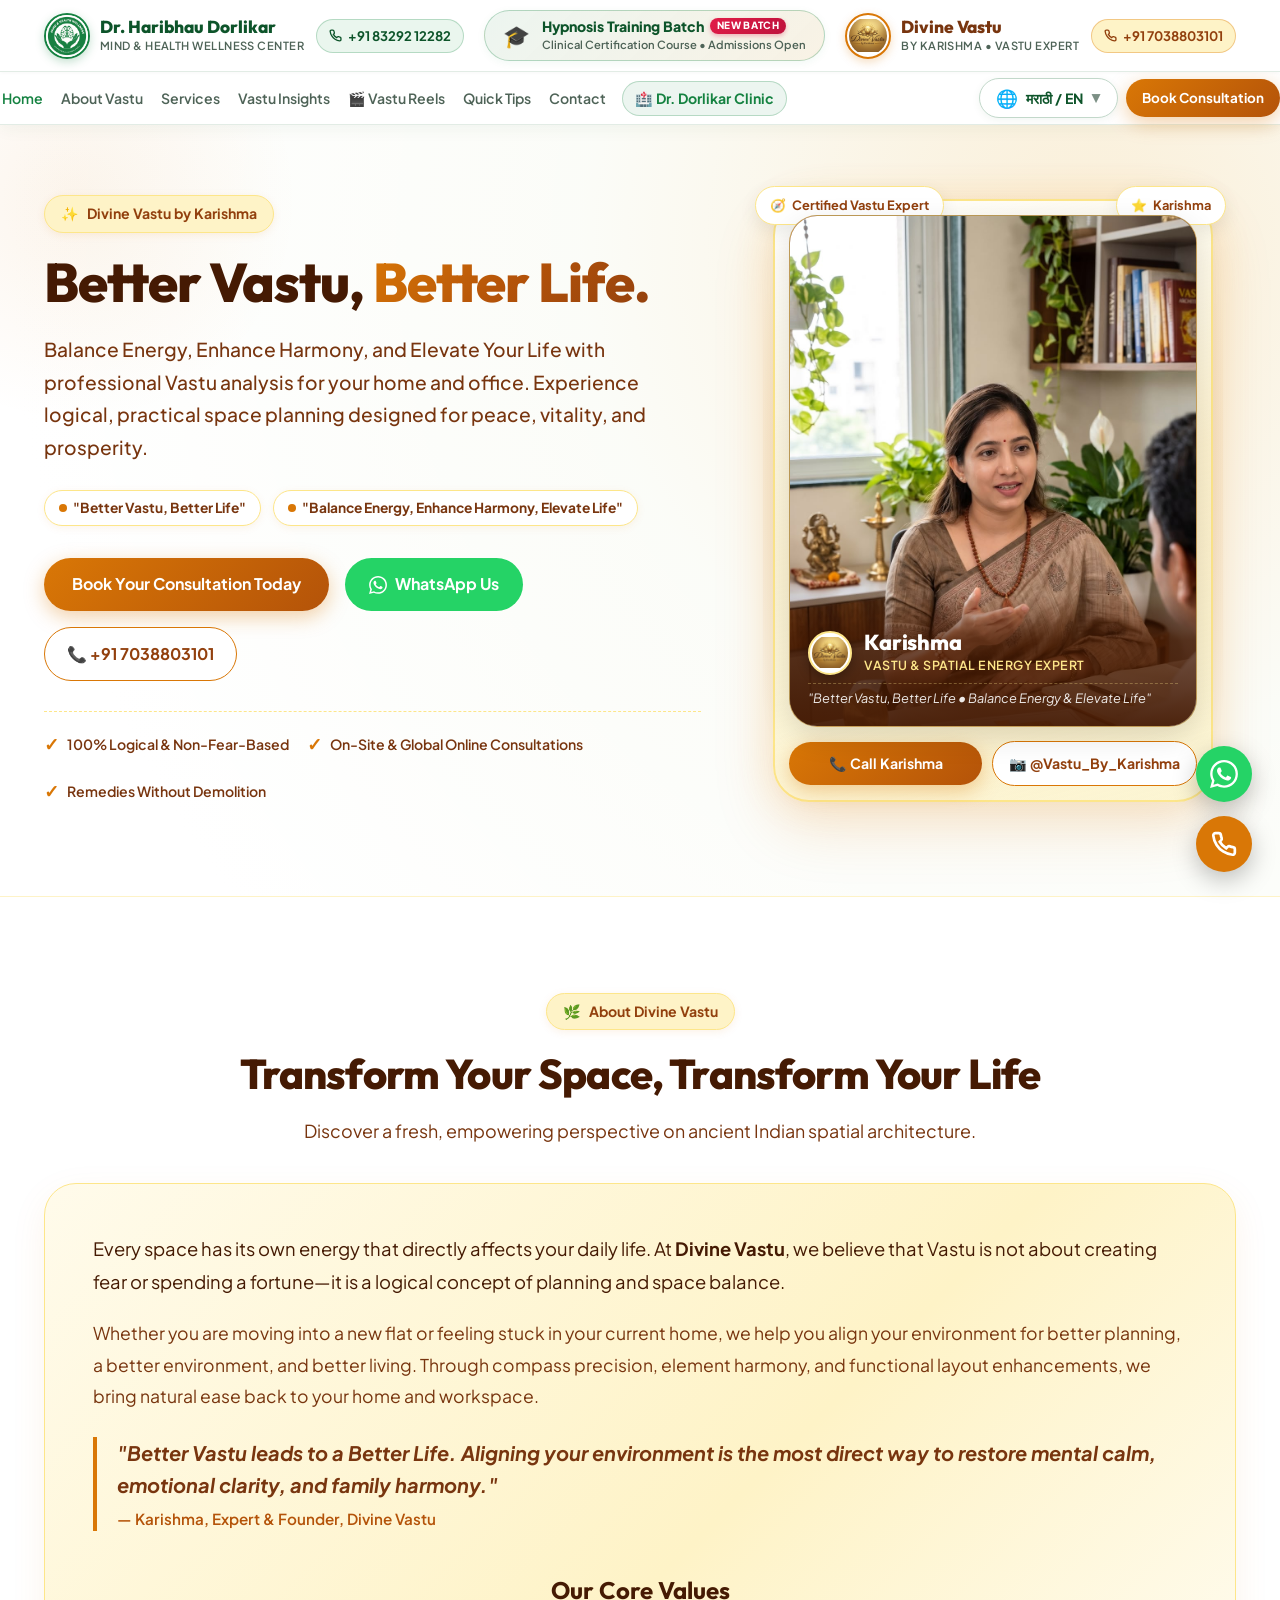
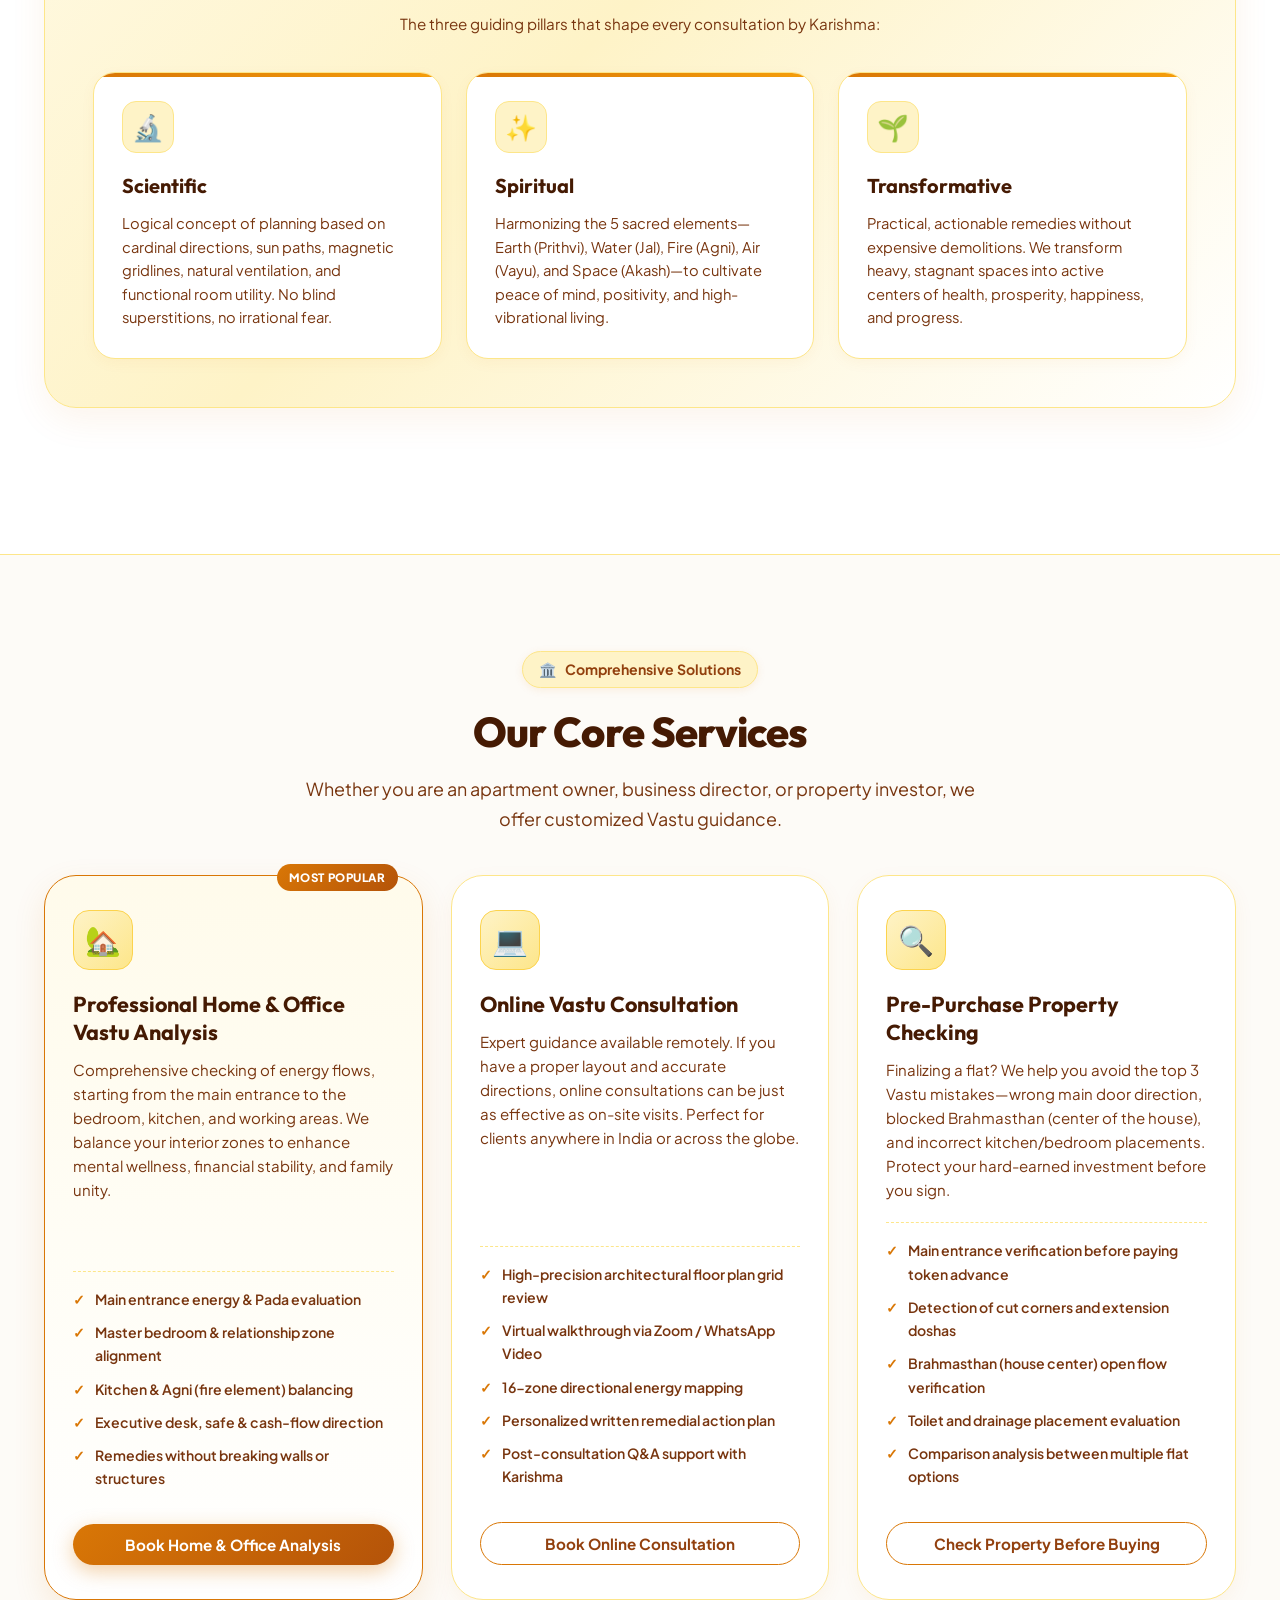
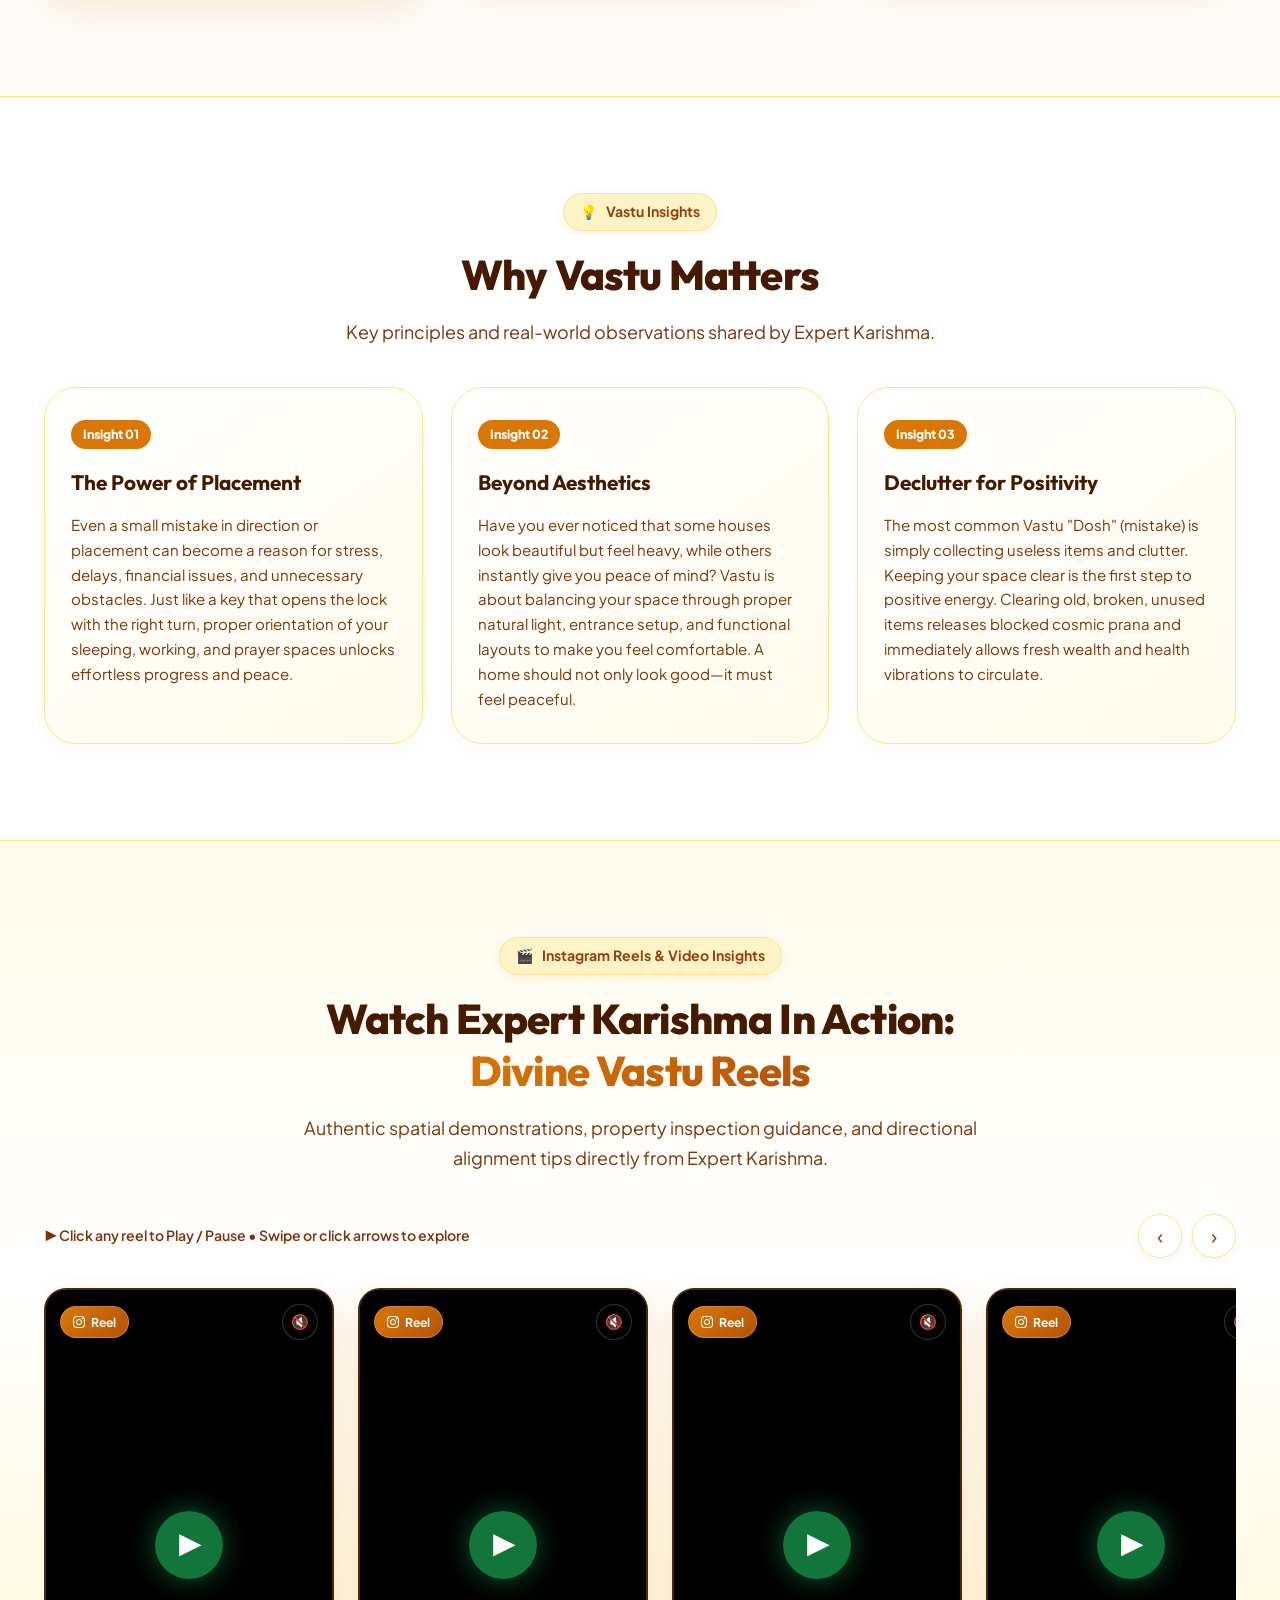
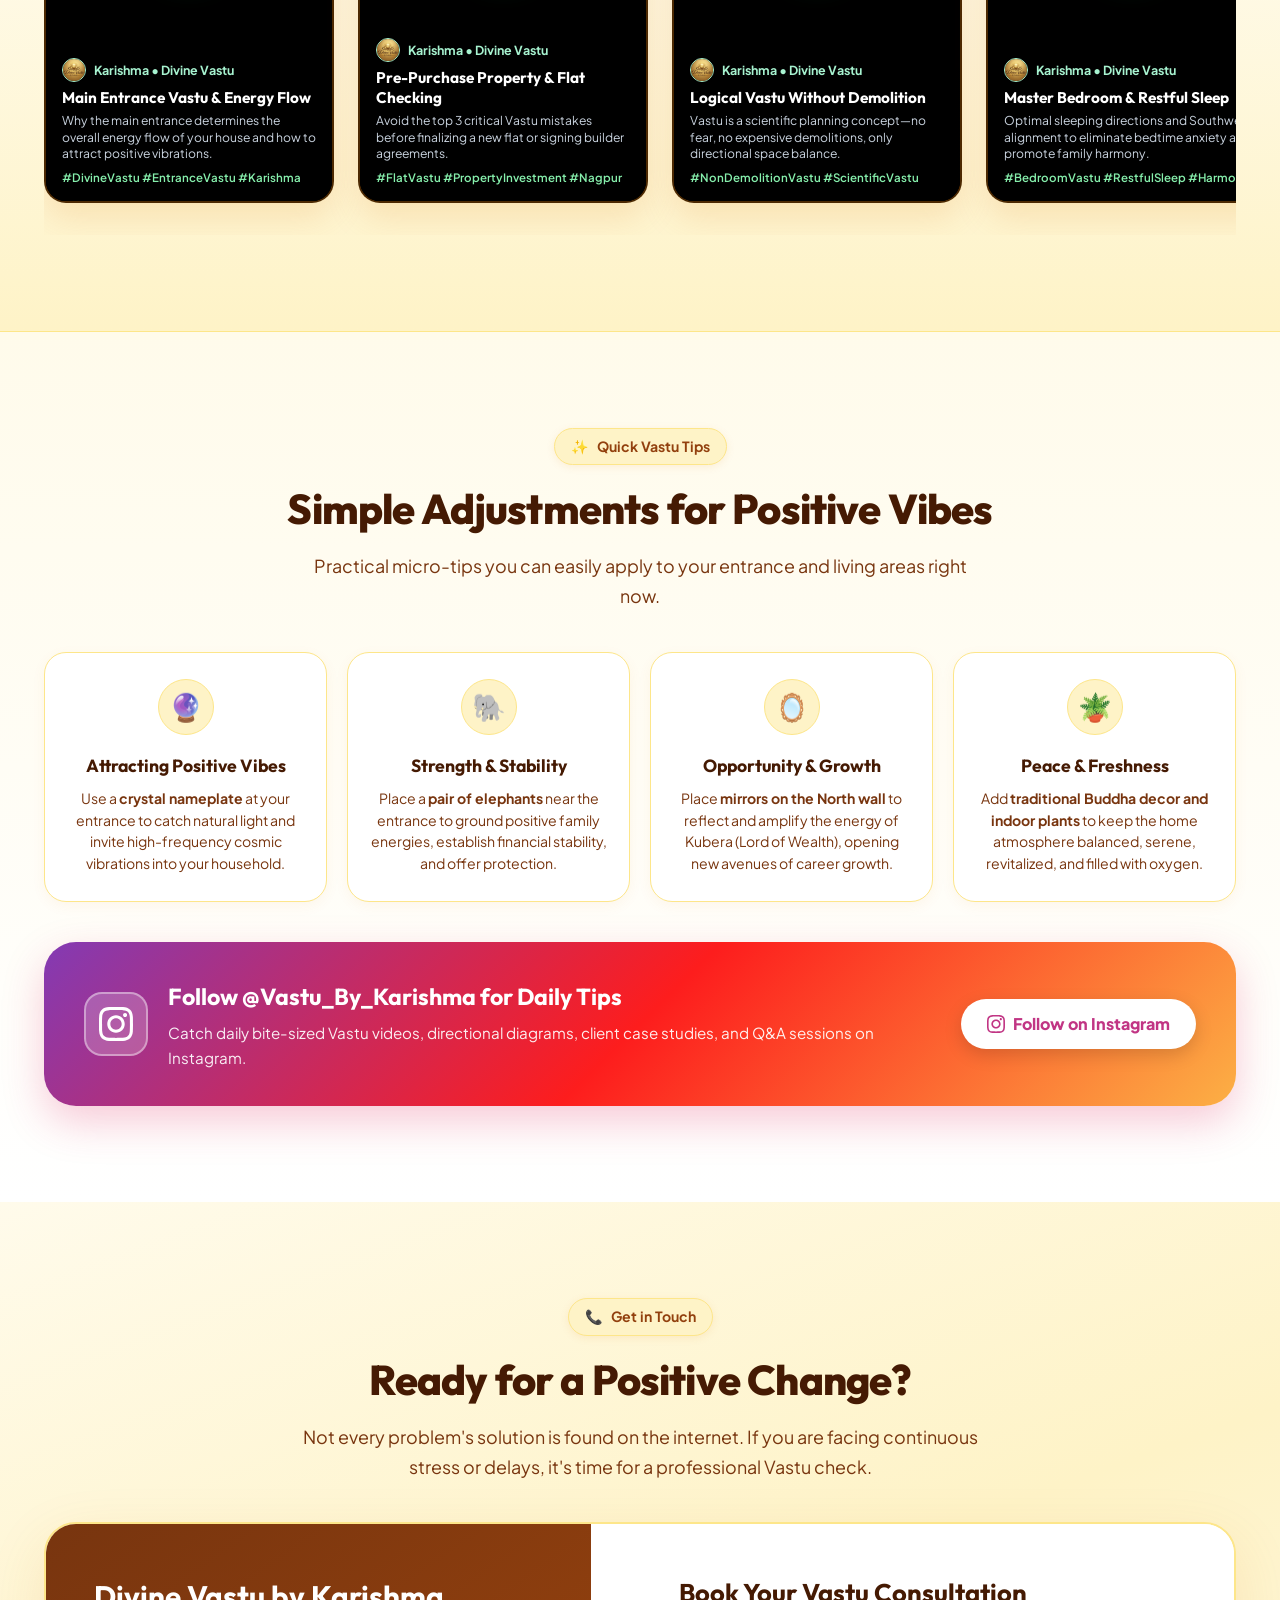
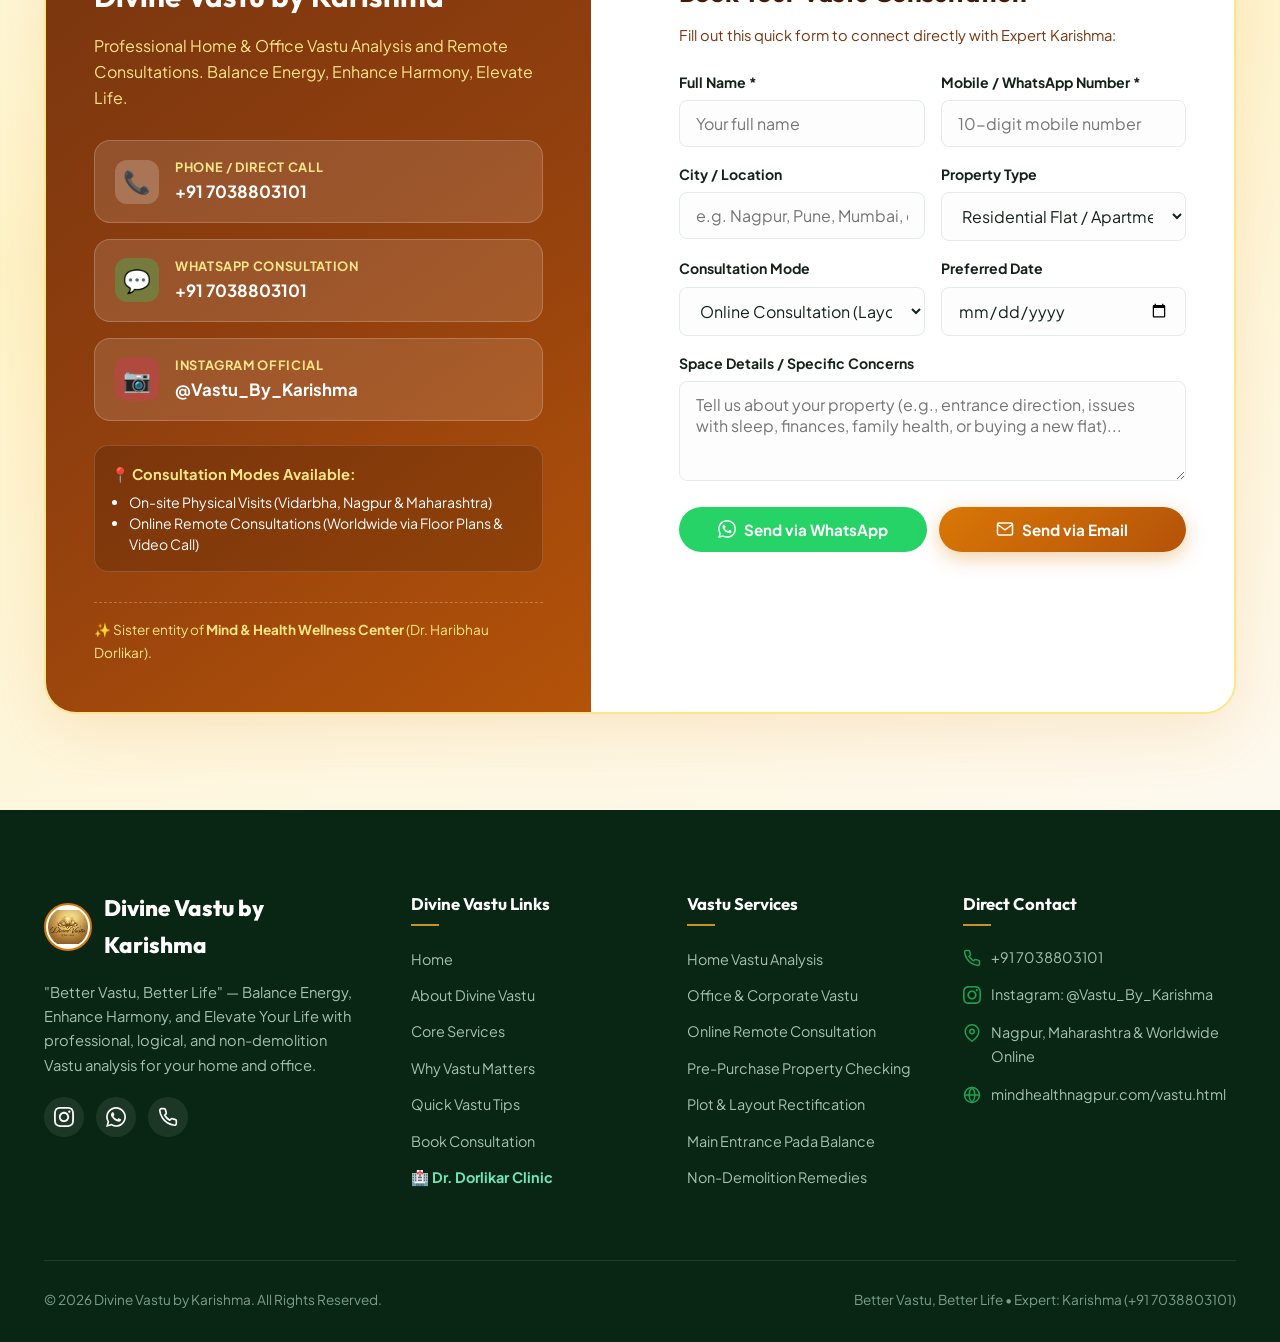
<file: vastu.html>
<!DOCTYPE html>
<html lang="en">
<head>
  <meta charset="UTF-8">
  <meta name="viewport" content="width=device-width, initial-scale=1.0">
  <title>Divine Vastu by Karishma | Better Vastu, Better Life | Home & Office Vastu Consultant</title>
  
  <!-- SEO Meta Tags -->
  <meta name="description" content="Divine Vastu by Karishma - Professional Home & Office Vastu Analysis, Online Vastu Consultation & Pre-Purchase Property Checking. Balance Energy, Enhance Harmony, Elevate Life. Logical, scientific and non-demolition Vastu solutions.">
  <meta name="keywords" content="Divine Vastu by Karishma, Karishma Vastu Expert, Vastu Consultant Nagpur, Home Vastu Analysis, Office Vastu Consultation, Online Vastu Consultation, Pre-Purchase Flat Checking, Scientific Vastu, Non Demolition Vastu, Vastu_By_Karishma">
  <meta name="author" content="Karishma">
  
  <!-- Open Graph / Social Sharing -->
  <meta property="og:type" content="website">
  <meta property="og:url" content="https://mindhealthnagpur.com/vastu.html">
  <meta property="og:title" content="Divine Vastu by Karishma | Better Vastu, Better Life">
  <meta property="og:description" content="Balance Energy, Enhance Harmony, and Elevate Your Life with professional Vastu analysis for your home and office. Led by Expert Karishma.">
  <meta property="og:image" content="vastubykarishma.png">

  <!-- Favicon -->
  <link rel="icon" type="image/png" href="vastubykarishma.png">
  
  <!-- Stylesheets -->
  <link rel="stylesheet" href="styles.css">
  <link rel="stylesheet" href="vastu.css">

  <!-- Schema.org Structured Data -->
  <script type="application/ld+json">
  {
    "@context": "https://schema.org",
    "@type": "ProfessionalService",
    "name": "Divine Vastu by Karishma",
    "image": "vastubykarishma.png",
    "description": "Professional Home & Office Vastu Analysis, Online Vastu Consultation and Pre-Purchase Property Checking by Expert Karishma. Better Vastu, Better Life.",
    "telephone": "+917038803101",
    "email": "divinevastubykarishma@gmail.com",
    "url": "https://mindhealthnagpur.com/vastu.html",
    "founder": {
      "@type": "Person",
      "name": "Karishma",
      "jobTitle": "Vastu Expert & Spatial Energy Alignment Specialist"
    },
    "sameAs": [
      "https://www.instagram.com/Vastu_By_Karishma/"
    ],
    "priceRange": "$$"
  }
  </script>
</head>
<body class="vastu-page">

    <!-- ==========================================================================
       NAVBAR 1: TOP DUAL-BRAND & HYPNOSIS TRAINING BATCH DIRECTORY
       Dr. Haribhau Dorlikar (Logo, Name, Contact) | Hypnosis Training Batch | Divine Vastu by Karishma (Logo, Name, Contact)
       ========================================================================== -->
  <aside class="top-brand-navbar" aria-label="Brand and Practice Directory">
    <div class="container top-brand-inner">
      <!-- 1. Dr. Haribhau Dorlikar Brand & Direct Contact -->
      <div class="brand-entity doctor-entity">
        <a href="index.html#home" class="brand-link" title="Dr. Haribhau Dorlikar - Mind & Health Wellness Center">
          <img src="logo.jpg" alt="Mind & Health Logo" class="brand-logo-img doctor-logo">
          <div class="brand-details">
            <span class="brand-title">Dr. Haribhau Dorlikar</span>
            <span class="brand-subtitle">Mind & Health Wellness Center</span>
          </div>
        </a>
        <a href="tel:+918329212282" class="brand-contact-pill" title="Call Dr. Dorlikar: +91 83292 12282">
          <svg width="13" height="13" viewBox="0 0 24 24" fill="none" stroke="currentColor" stroke-width="2.5"><path d="M22 16.92v3a2 2 0 0 1-2.18 2 19.79 19.79 0 0 1-8.63-3.07 19.5 19.5 0 0 1-6-6 19.79 19.79 0 0 1-3.07-8.67A2 2 0 0 1 4.11 2h3a2 2 0 0 1 2 1.72 12.84 12.84 0 0 0 .7 2.81 2 2 0 0 1-.45 2.11L8.09 9.91a16 16 0 0 0 6 6l1.27-1.27a2 2 0 0 1 2.11-.45 12.84 12.84 0 0 0 2.81.7A2 2 0 0 1 22 16.92z"></path></svg>
          <span>+91 83292 12282</span>
        </a>
      </div>

      <!-- 2. Hypnosis Training Batch Callout (Center) -->
      <div class="batch-entity-wrap">
        <a href="index.html#learn-hypnosis" class="nav-batch-callout" title="Clinical Hypnotherapist Certification Batch">
          <span class="batch-pulse-icon">🎓</span>
          <div class="batch-callout-text">
            <span class="batch-title">Hypnosis Training Batch <span class="batch-badge">New Batch</span></span>
            <span class="batch-sub">Clinical Certification Course • Admissions Open</span>
          </div>
        </a>
      </div>

      <!-- 3. Divine Vastu by Karishma Brand & Direct Contact -->
      <div class="brand-entity vastu-entity">
        <a href="#home" class="brand-link" title="Divine Vastu by Karishma - Home & Office Vastu Consultation">
          <img src="vastubykarishma.png" alt="Divine Vastu by Karishma Logo" class="brand-logo-img vastu-logo">
          <div class="brand-details">
            <span class="brand-title vastu-title">Divine Vastu</span>
            <span class="brand-subtitle">by Karishma • Vastu Expert</span>
          </div>
        </a>
        <a href="tel:+917038803101" class="brand-contact-pill vastu-contact-pill" title="Call Karishma: +91 7038803101">
          <svg width="13" height="13" viewBox="0 0 24 24" fill="none" stroke="currentColor" stroke-width="2.5"><path d="M22 16.92v3a2 2 0 0 1-2.18 2 19.79 19.79 0 0 1-8.63-3.07 19.5 19.5 0 0 1-6-6 19.79 19.79 0 0 1-3.07-8.67A2 2 0 0 1 4.11 2h3a2 2 0 0 1 2 1.72 12.84 12.84 0 0 0 .7 2.81 2 2 0 0 1-.45 2.11L8.09 9.91a16 16 0 0 0 6 6l1.27-1.27a2 2 0 0 1 2.11-.45 12.84 12.84 0 0 0 2.81.7A2 2 0 0 1 22 16.92z"></path></svg>
          <span>+91 7038803101</span>
        </a>
      </div>
    </div>
  </aside>

  <!-- ==========================================================================
       NAVBAR 2: STICKY MENUS & LANGUAGE CHANGE OPTION
       ========================================================================== -->
  <header class="site-header site-navbar-menu" id="siteHeader">
    <div class="container header-inner">
      <!-- Mobile Quick Brand Indicator (Visible on mobile/tablet) -->
      <a href="#home" class="mobile-nav-brand" title="Divine Vastu by Karishma">
        <span>✨</span>
        <span style="color:#78350f;">Divine Vastu</span>
      </a>

      <!-- Desktop & Mobile Nav Menu -->
      <nav class="main-nav" id="mainNav" aria-label="Main Navigation">
        <ul class="nav-links">
          <li><a href="#home" class="active">Home</a></li>
          <li><a href="#about-vastu">About Vastu</a></li>
          <li><a href="#services">Services</a></li>
          <li><a href="#insights">Vastu Insights</a></li>
          <li><a href="#vastu-videos">🎬 Vastu Reels</a></li>
          <li><a href="#tips">Quick Tips</a></li>
          <li><a href="#contact">Contact</a></li>
          <li><a href="index.html" class="nav-clinic-link" title="Visit Mind & Health Wellness Center by Dr. Haribhau Dorlikar">🏥 Dr. Dorlikar Clinic</a></li>
        </ul>
      </nav>

      <!-- Language Change Option & Actions -->
      <div class="nav-actions">
        <!-- Comprehensive Indian Language Selector Dropdown -->
        <div class="lang-dropdown-wrapper" id="langDropdownWrapper">
          <button type="button" class="lang-toggle-btn" id="langToggleBtn" aria-haspopup="true" aria-expanded="false" title="Change Website Language / भाषा बदला">
            <span class="lang-globe-icon">🌐</span>
            <span id="activeLangDisplay">मराठी / EN</span>
            <span class="arrow-icon">▼</span>
          </button>
          <div class="lang-menu-dropdown" id="langMenuDropdown">
            <div class="lang-search-box">
              <input type="text" id="langSearchInput" class="lang-search-input" placeholder="Search language / भाषा शोधा...">
            </div>
            <div class="lang-list-scroll" id="langOptionsContainer">
              <!-- Dynamically populated with all Indian Languages -->
            </div>
          </div>
        </div>

        <a href="#booking" class="btn btn-vastu-primary nav-book-btn nav-btn-desktop-only">
          Book Consultation
        </a>

        <button class="mobile-menu-btn" id="mobileMenuBtn" aria-label="Toggle navigation menu" aria-expanded="false">
          ☰
        </button>
      </div>
    </div>
  </header>
  <div class="main-nav-backdrop" id="mainNavBackdrop"></div>

  <main>
    <!-- ==========================================================================
         1. HERO SECTION
         ========================================================================== -->
    <section class="vastu-hero" id="home">
      <div class="container vastu-hero-grid">
        <div class="vastu-hero-text">
          <div class="vastu-badge">
            <span>✨</span>
            <span>Divine Vastu by Karishma</span>
          </div>

          <h1 class="vastu-hero-headline">
            Better Vastu, <span class="text-gold">Better Life.</span>
          </h1>

          <p class="vastu-hero-subheadline">
            Balance Energy, Enhance Harmony, and Elevate Your Life with professional Vastu analysis for your home and office. Experience logical, practical space planning designed for peace, vitality, and prosperity.
          </p>

          <div class="vastu-taglines-bar">
            <span class="tagline-chip">
              <span class="dot"></span> "Better Vastu, Better Life"
            </span>
            <span class="tagline-chip">
              <span class="dot"></span> "Balance Energy, Enhance Harmony, Elevate Life"
            </span>
          </div>

          <div class="vastu-cta-group">
            <a href="#booking" class="btn btn-vastu-primary" style="font-size: 1rem; padding: 13px 28px;">
              Book Your Consultation Today
            </a>
            <a href="https://wa.me/917038803101?text=Hello%20Karishma%2C%20I%20would%20like%20to%20book%20a%20Vastu%20consultation%20with%20Divine%20Vastu." target="_blank" rel="noopener noreferrer" class="btn btn-whatsapp" style="font-size: 1rem; padding: 13px 24px;">
              <svg width="18" height="18" viewBox="0 0 24 24" fill="currentColor"><path d="M.057 24l1.687-6.163c-1.041-1.804-1.588-3.849-1.587-5.946.003-6.556 5.338-11.891 11.893-11.891 3.181.001 6.167 1.24 8.413 3.488 2.245 2.248 3.481 5.236 3.48 8.414-.003 6.557-5.338 11.892-11.893 11.892-1.99-.001-3.951-.5-5.688-1.448l-6.305 1.654zm6.597-3.807c1.676.995 3.276 1.591 5.392 1.592 5.448 0 9.886-4.434 9.889-9.885.002-5.462-4.415-9.89-9.881-9.892-5.452 0-9.887 4.434-9.889 9.884-.001 2.225.651 3.891 1.746 5.634l-.999 3.648 3.742-.981zm11.387-5.464c-.074-.124-.272-.198-.57-.347-.297-.149-1.758-.868-2.031-.967-.272-.099-.47-.149-.669.149-.198.297-.768.967-.941 1.165-.173.198-.347.223-.644.074-.297-.149-1.255-.462-2.39-1.475-.883-.788-1.48-1.761-1.653-2.059-.173-.297-.018-.458.13-.606.134-.133.297-.347.446-.521.151-.172.2-.296.3-.495.099-.198.05-.372-.025-.521-.075-.148-.669-1.611-.916-2.206-.242-.579-.487-.501-.669-.51l-.57-.01c-.198 0-.52.074-.792.372s-1.04 1.016-1.04 2.479 1.065 2.876 1.213 3.074c.149.198 2.095 3.2 5.076 4.487.709.306 1.263.489 1.694.626.712.226 1.36.194 1.872.118.571-.085 1.758-.719 2.006-1.413.248-.695.248-1.29.173-1.414z"/></svg>
              <span>WhatsApp Us</span>
            </a>
            <a href="tel:+917038803101" class="btn btn-vastu-secondary" style="font-size: 1rem; padding: 13px 22px;">
              <span>📞 +91 7038803101</span>
            </a>
          </div>

          <div class="vastu-quick-pills">
            <div class="vastu-quick-pill-item">
              <span style="color:#d97706; font-size:1.1rem;">✓</span>
              <span>100% Logical & Non-Fear-Based</span>
            </div>
            <div class="vastu-quick-pill-item">
              <span style="color:#d97706; font-size:1.1rem;">✓</span>
              <span>On-Site & Global Online Consultations</span>
            </div>
            <div class="vastu-quick-pill-item">
              <span style="color:#d97706; font-size:1.1rem;">✓</span>
              <span>Remedies Without Demolition</span>
            </div>
          </div>
        </div>

        <!-- Hero Karishma Portrait & Brand Showcase -->
        <div class="vastu-hero-visual">
          <div class="karishma-hero-card">
            <!-- Floating Decorative Badges -->
            <div class="vastu-badge-floater top-left">
              <span>🧭</span>
              <span>Certified Vastu Expert</span>
            </div>
            <div class="vastu-badge-floater top-right">
              <span>⭐</span>
              <span>Karishma</span>
            </div>

            <!-- Arched Gradient Photo Frame -->
            <div class="karishma-portrait-frame">
              <img src="vastubykarishma.jpeg" alt="Karishma - Vastu Expert & Founder, Divine Vastu" class="karishma-portrait-img">

              <!-- Subtle Radiant Gradient Overlay at Bottom of Photo -->
              <div class="karishma-portrait-gradient-overlay">
                <div class="karishma-overlay-brand">
                  <img src="vastubykarishma.png" alt="Divine Vastu Icon" class="karishma-mini-logo">
                  <div>
                    <h3 class="karishma-overlay-name">Karishma</h3>
                    <span class="karishma-overlay-title">Vastu & Spatial Energy Expert</span>
                  </div>
                </div>
                <div class="karishma-overlay-tagline">
                  "Better Vastu, Better Life • Balance Energy & Elevate Life"
                </div>
              </div>
            </div>

            <!-- Card Bottom Quick Action Buttons -->
            <div class="karishma-card-actions">
              <a href="tel:+917038803101" class="btn btn-vastu-primary" style="font-size: 0.88rem; padding: 10px 18px; flex: 1;">
                <span>📞 Call Karishma</span>
              </a>
              <a href="https://www.instagram.com/Vastu_By_Karishma/" target="_blank" rel="noopener noreferrer" class="btn btn-secondary" style="font-size: 0.88rem; padding: 10px 16px; border-color:#d97706; color:#92400e;">
                <span>📷 @Vastu_By_Karishma</span>
              </a>
            </div>
          </div>
        </div>
      </div>
    </section>

    <!-- ==========================================================================
         2. ABOUT DIVINE VASTU
         ========================================================================== -->
    <section class="section-padding vastu-about-section" id="about-vastu">
      <div class="container">
        <div class="section-header" style="text-align: center; max-width: 820px; margin: 0 auto 36px;">
          <div class="vastu-badge">
            <span>🌿</span>
            <span>About Divine Vastu</span>
          </div>
          <h2 class="section-title" style="font-size: 2.6rem; color:#451a03;">
            Transform Your Space, Transform Your Life
          </h2>
          <p class="section-subtitle" style="color:#78350f; font-size: 1.12rem;">
            Discover a fresh, empowering perspective on ancient Indian spatial architecture.
          </p>
        </div>

        <div class="vastu-about-box">
          <p style="font-size: 1.15rem; color: #451a03; line-height: 1.8; margin-bottom: 20px;">
            Every space has its own energy that directly affects your daily life. At <strong>Divine Vastu</strong>, we believe that Vastu is not about creating fear or spending a fortune—it is a logical concept of planning and space balance.
          </p>
          <p style="font-size: 1.1rem; color: #78350f; line-height: 1.8; margin-bottom: 24px;">
            Whether you are moving into a new flat or feeling stuck in your current home, we help you align your environment for better planning, a better environment, and better living. Through compass precision, element harmony, and functional layout enhancements, we bring natural ease back to your home and workspace.
          </p>

          <div class="vastu-quote-highlight">
            "Better Vastu leads to a Better Life. Aligning your environment is the most direct way to restore mental calm, emotional clarity, and family harmony."
            <div style="font-size: 0.95rem; font-weight: 600; color: #b45309; margin-top: 6px; font-style: normal;">
              — Karishma, Expert & Founder, Divine Vastu
            </div>
          </div>

          <!-- Core Values -->
          <div style="text-align: center; margin-top: 40px; margin-bottom: 16px;">
            <h3 style="font-family: var(--font-heading); font-size: 1.5rem; color:#451a03;">
              Our Core Values
            </h3>
            <p style="color: #78350f; font-size: 0.95rem;">
              The three guiding pillars that shape every consultation by Karishma:
            </p>
          </div>

          <div class="vastu-values-grid">
            <!-- Scientific -->
            <div class="vastu-value-card">
              <div class="vastu-value-icon">🔬</div>
              <h4>Scientific</h4>
              <p>
                Logical concept of planning based on cardinal directions, sun paths, magnetic gridlines, natural ventilation, and functional room utility. No blind superstitions, no irrational fear.
              </p>
            </div>

            <!-- Spiritual -->
            <div class="vastu-value-card">
              <div class="vastu-value-icon">✨</div>
              <h4>Spiritual</h4>
              <p>
                Harmonizing the 5 sacred elements—Earth (Prithvi), Water (Jal), Fire (Agni), Air (Vayu), and Space (Akash)—to cultivate peace of mind, positivity, and high-vibrational living.
              </p>
            </div>

            <!-- Transformative -->
            <div class="vastu-value-card">
              <div class="vastu-value-icon">🌱</div>
              <h4>Transformative</h4>
              <p>
                Practical, actionable remedies without expensive demolitions. We transform heavy, stagnant spaces into active centers of health, prosperity, happiness, and progress.
              </p>
            </div>
          </div>
        </div>
      </div>
    </section>

    <!-- ==========================================================================
         3. OUR SERVICES
         ========================================================================== -->
    <section class="section-padding vastu-services-section" id="services">
      <div class="container">
        <div class="section-header" style="text-align: center; max-width: 820px; margin: 0 auto 10px;">
          <div class="vastu-badge">
            <span>🏛️</span>
            <span>Comprehensive Solutions</span>
          </div>
          <h2 class="section-title" style="font-size: 2.6rem; color:#451a03;">
            Our Core Services
          </h2>
          <p class="section-subtitle" style="color:#78350f; font-size: 1.12rem;">
            Whether you are an apartment owner, business director, or property investor, we offer customized Vastu guidance.
          </p>
        </div>

        <div class="vastu-services-grid">
          <!-- Service 1: Professional Home & Office Vastu Analysis -->
          <div class="vastu-service-card featured-card">
            <span class="service-featured-badge">Most Popular</span>
            <div class="vastu-service-icon">🏡</div>
            <h3>Professional Home & Office Vastu Analysis</h3>
            <p>
              Comprehensive checking of energy flows, starting from the main entrance to the bedroom, kitchen, and working areas. We balance your interior zones to enhance mental wellness, financial stability, and family unity.
            </p>

            <ul class="vastu-feature-list">
              <li>
                <span class="check-icon">✓</span>
                <span>Main entrance energy & Pada evaluation</span>
              </li>
              <li>
                <span class="check-icon">✓</span>
                <span>Master bedroom & relationship zone alignment</span>
              </li>
              <li>
                <span class="check-icon">✓</span>
                <span>Kitchen & Agni (fire element) balancing</span>
              </li>
              <li>
                <span class="check-icon">✓</span>
                <span>Executive desk, safe & cash-flow direction</span>
              </li>
              <li>
                <span class="check-icon">✓</span>
                <span>Remedies without breaking walls or structures</span>
              </li>
            </ul>

            <button type="button" class="btn btn-vastu-primary" onclick="window.selectVastuService('Professional Home & Office Vastu Analysis')">
              Book Home & Office Analysis
            </button>
          </div>

          <!-- Service 2: Online Vastu Consultation -->
          <div class="vastu-service-card">
            <div class="vastu-service-icon">💻</div>
            <h3>Online Vastu Consultation</h3>
            <p>
              Expert guidance available remotely. If you have a proper layout and accurate directions, online consultations can be just as effective as on-site visits. Perfect for clients anywhere in India or across the globe.
            </p>

            <ul class="vastu-feature-list">
              <li>
                <span class="check-icon">✓</span>
                <span>High-precision architectural floor plan grid review</span>
              </li>
              <li>
                <span class="check-icon">✓</span>
                <span>Virtual walkthrough via Zoom / WhatsApp Video</span>
              </li>
              <li>
                <span class="check-icon">✓</span>
                <span>16-zone directional energy mapping</span>
              </li>
              <li>
                <span class="check-icon">✓</span>
                <span>Personalized written remedial action plan</span>
              </li>
              <li>
                <span class="check-icon">✓</span>
                <span>Post-consultation Q&A support with Karishma</span>
              </li>
            </ul>

            <button type="button" class="btn btn-vastu-secondary" onclick="window.selectVastuService('Online Vastu Consultation')">
              Book Online Consultation
            </button>
          </div>

          <!-- Service 3: Pre-Purchase Property Checking -->
          <div class="vastu-service-card">
            <div class="vastu-service-icon">🔍</div>
            <h3>Pre-Purchase Property Checking</h3>
            <p>
              Finalizing a flat? We help you avoid the top 3 Vastu mistakes—wrong main door direction, blocked Brahmasthan (center of the house), and incorrect kitchen/bedroom placements. Protect your hard-earned investment before you sign.
            </p>

            <ul class="vastu-feature-list">
              <li>
                <span class="check-icon">✓</span>
                <span>Main entrance verification before paying token advance</span>
              </li>
              <li>
                <span class="check-icon">✓</span>
                <span>Detection of cut corners and extension doshas</span>
              </li>
              <li>
                <span class="check-icon">✓</span>
                <span>Brahmasthan (house center) open flow verification</span>
              </li>
              <li>
                <span class="check-icon">✓</span>
                <span>Toilet and drainage placement evaluation</span>
              </li>
              <li>
                <span class="check-icon">✓</span>
                <span>Comparison analysis between multiple flat options</span>
              </li>
            </ul>

            <button type="button" class="btn btn-vastu-secondary" onclick="window.selectVastuService('Pre-Purchase Property Checking')">
              Check Property Before Buying
            </button>
          </div>
        </div>
      </div>
    </section>

    <!-- ==========================================================================
         4. WHY VASTU MATTERS (INSIGHTS BY KARISHMA)
         ========================================================================== -->
    <section class="section-padding vastu-insights-section" id="insights">
      <div class="container">
        <div class="section-header" style="text-align: center; max-width: 820px; margin: 0 auto 10px;">
          <div class="vastu-badge">
            <span>💡</span>
            <span>Vastu Insights</span>
          </div>
          <h2 class="section-title" style="font-size: 2.6rem; color:#451a03;">
            Why Vastu Matters
          </h2>
          <p class="section-subtitle" style="color:#78350f; font-size: 1.12rem;">
            Key principles and real-world observations shared by Expert Karishma.
          </p>
        </div>

        <div class="vastu-insights-grid">
          <!-- Insight 1 -->
          <div class="vastu-insight-card">
            <span class="insight-num-badge">Insight 01</span>
            <h3>The Power of Placement</h3>
            <p>
              Even a small mistake in direction or placement can become a reason for stress, delays, financial issues, and unnecessary obstacles. Just like a key that opens the lock with the right turn, proper orientation of your sleeping, working, and prayer spaces unlocks effortless progress and peace.
            </p>
          </div>

          <!-- Insight 2 -->
          <div class="vastu-insight-card">
            <span class="insight-num-badge">Insight 02</span>
            <h3>Beyond Aesthetics</h3>
            <p>
              Have you ever noticed that some houses look beautiful but feel heavy, while others instantly give you peace of mind? Vastu is about balancing your space through proper natural light, entrance setup, and functional layouts to make you feel comfortable. A home should not only look good—it must feel peaceful.
            </p>
          </div>

          <!-- Insight 3 -->
          <div class="vastu-insight-card">
            <span class="insight-num-badge">Insight 03</span>
            <h3>Declutter for Positivity</h3>
            <p>
              The most common Vastu "Dosh" (mistake) is simply collecting useless items and clutter. Keeping your space clear is the first step to positive energy. Clearing old, broken, unused items releases blocked cosmic prana and immediately allows fresh wealth and health vibrations to circulate.
            </p>
          </div>
        </div>
      </div>
    </section>

    
    <!-- ==========================================================================
         4.5. DIVINE VASTU INSTAGRAM REELS & VIDEO INSIGHTS CAROUSEL
         ========================================================================== -->
    <section class="video-reels-section section-padding vastu-video-section" id="vastu-videos">
      <div class="container">
        <div class="section-header" style="text-align: center; max-width: 840px; margin: 0 auto 10px;">
          <div class="vastu-badge">
            <span>🎬</span>
            <span>Instagram Reels & Video Insights</span>
          </div>
          <h2 class="section-title" style="font-size: 2.6rem; color:#451a03;">
            Watch Expert Karishma In Action: <span style="background: linear-gradient(135deg, #d97706, #b45309); -webkit-background-clip: text; -webkit-text-fill-color: transparent;">Divine Vastu Reels</span>
          </h2>
          <p class="section-subtitle" style="color:#78350f; font-size: 1.12rem;">
            Authentic spatial demonstrations, property inspection guidance, and directional alignment tips directly from Expert Karishma.
          </p>
        </div>

        <div class="video-carousel-container">
          <div class="video-carousel-header-controls">
            <div class="reel-guide-hint" style="color:#78350f;">
              <span>▶️ Click any reel to Play / Pause • Swipe or click arrows to explore</span>
            </div>
            <div class="carousel-nav-buttons">
              <button type="button" class="carousel-arrow-btn vastu-arrow-btn" id="vastuPrevReelBtn" aria-label="Previous Vastu Reel">‹</button>
              <button type="button" class="carousel-arrow-btn vastu-arrow-btn" id="vastuNextReelBtn" aria-label="Next Vastu Reel">›</button>
            </div>
          </div>

          <div class="video-carousel-track" id="vastuVideoCarouselTrack">
            <!-- Reel Card 1 -->
            <div class="reel-card vastu-reel-card" data-video="vastu-reel-1">
              <div class="reel-top-overlay">
                <span class="reel-ig-badge">
                  <svg width="12" height="12" viewBox="0 0 24 24" fill="currentColor"><path d="M12 2.163c3.204 0 3.584.012 4.85.07 3.252.148 4.771 1.691 4.919 4.919.058 1.265.069 1.645.069 4.849 0 3.205-.012 3.584-.069 4.849-.149 3.225-1.664 4.771-4.919 4.919-1.266.058-1.644.07-4.85.07-3.204 0-3.584-.012-4.849-.07-3.26-.149-4.771-1.699-4.919-4.92-.058-1.265-.07-1.644-.07-4.849 0-3.204.013-3.583.07-4.849.149-3.227 1.664-4.771 4.919-4.919 1.266-.057 1.645-.069 4.849-.069zm0-2.163c-3.259 0-3.667.014-4.947.072-4.358.2-6.78 2.618-6.98 6.98-.059 1.281-.073 1.689-.073 4.948 0 3.259.014 3.668.072 4.948.2 4.358 2.618 6.78 6.98 6.98 1.281.058 1.689.072 4.948.072 3.259 0 3.668-.014 4.948-.072 4.354-.2 6.782-2.618 6.979-6.98.059-1.28.073-1.689.073-4.948 0-3.259-.014-3.667-.072-4.947-.196-4.354-2.617-6.78-6.979-6.98-1.281-.059-1.69-.073-4.949-.073zm0 5.838c-3.403 0-6.162 2.759-6.162 6.162s2.759 6.163 6.162 6.163 6.162-2.759 6.162-6.163c0-3.403-2.759-6.162-6.162-6.162zm0 10.162c-2.209 0-4-1.79-4-4 0-2.209 1.791-4 4-4s4 1.791 4 4c0 2.21-1.791 4-4 4zm6.406-11.845c-.796 0-1.441.645-1.441 1.44s.645 1.44 1.441 1.44c.795 0 1.439-.645 1.439-1.44s-.644-1.44-1.439-1.44z"/></svg>
                  Reel
                </span>
                <button type="button" class="reel-mute-btn" title="Mute/Unmute audio">🔇</button>
              </div>

              <div class="reel-play-overlay">▶</div>

              <video class="reel-video-element" src="devine%20videos/v%20(1).mp4#t=0.001" preload="metadata" playsinline loop></video>

              <div class="reel-bottom-overlay">
                <div class="reel-author-tag">
                  <img src="vastubykarishma.png" alt="Karishma">
                  <span>Karishma • Divine Vastu</span>
                </div>
                <h4 class="reel-title">Main Entrance Vastu & Energy Flow</h4>
                <p class="reel-desc">Why the main entrance determines the overall energy flow of your house and how to attract positive vibrations.</p>
                <div class="reel-hashtags">#DivineVastu #EntranceVastu #Karishma</div>
                <div class="reel-progress-bar">
                  <div class="reel-progress-fill"></div>
                </div>
              </div>
            </div>

            <!-- Reel Card 2 -->
            <div class="reel-card vastu-reel-card" data-video="vastu-reel-2">
              <div class="reel-top-overlay">
                <span class="reel-ig-badge">
                  <svg width="12" height="12" viewBox="0 0 24 24" fill="currentColor"><path d="M12 2.163c3.204 0 3.584.012 4.85.07 3.252.148 4.771 1.691 4.919 4.919.058 1.265.069 1.645.069 4.849 0 3.205-.012 3.584-.069 4.849-.149 3.225-1.664 4.771-4.919 4.919-1.266.058-1.644.07-4.85.07-3.204 0-3.584-.012-4.849-.07-3.26-.149-4.771-1.699-4.919-4.92-.058-1.265-.07-1.644-.07-4.849 0-3.204.013-3.583.07-4.849.149-3.227 1.664-4.771 4.919-4.919 1.266-.057 1.645-.069 4.849-.069zm0-2.163c-3.259 0-3.667.014-4.947.072-4.358.2-6.78 2.618-6.98 6.98-.059 1.281-.073 1.689-.073 4.948 0 3.259.014 3.668.072 4.948.2 4.358 2.618 6.78 6.98 6.98 1.281.058 1.689.072 4.948.072 3.259 0 3.668-.014 4.948-.072 4.354-.2 6.782-2.618 6.979-6.98.059-1.28.073-1.689.073-4.948 0-3.259-.014-3.667-.072-4.947-.196-4.354-2.617-6.78-6.979-6.98-1.281-.059-1.69-.073-4.949-.073zm0 5.838c-3.403 0-6.162 2.759-6.162 6.162s2.759 6.163 6.162 6.163 6.162-2.759 6.162-6.163c0-3.403-2.759-6.162-6.162-6.162zm0 10.162c-2.209 0-4-1.79-4-4 0-2.209 1.791-4 4-4s4 1.791 4 4c0 2.21-1.791 4-4 4zm6.406-11.845c-.796 0-1.441.645-1.441 1.44s.645 1.44 1.441 1.44c.795 0 1.439-.645 1.439-1.44s-.644-1.44-1.439-1.44z"/></svg>
                  Reel
                </span>
                <button type="button" class="reel-mute-btn" title="Mute/Unmute audio">🔇</button>
              </div>

              <div class="reel-play-overlay">▶</div>

              <video class="reel-video-element" src="devine%20videos/v%20(2).mp4#t=0.001" preload="metadata" playsinline loop></video>

              <div class="reel-bottom-overlay">
                <div class="reel-author-tag">
                  <img src="vastubykarishma.png" alt="Karishma">
                  <span>Karishma • Divine Vastu</span>
                </div>
                <h4 class="reel-title">Pre-Purchase Property & Flat Checking</h4>
                <p class="reel-desc">Avoid the top 3 critical Vastu mistakes before finalizing a new flat or signing builder agreements.</p>
                <div class="reel-hashtags">#FlatVastu #PropertyInvestment #Nagpur</div>
                <div class="reel-progress-bar">
                  <div class="reel-progress-fill"></div>
                </div>
              </div>
            </div>

            <!-- Reel Card 3 -->
            <div class="reel-card vastu-reel-card" data-video="vastu-reel-3">
              <div class="reel-top-overlay">
                <span class="reel-ig-badge">
                  <svg width="12" height="12" viewBox="0 0 24 24" fill="currentColor"><path d="M12 2.163c3.204 0 3.584.012 4.85.07 3.252.148 4.771 1.691 4.919 4.919.058 1.265.069 1.645.069 4.849 0 3.205-.012 3.584-.069 4.849-.149 3.225-1.664 4.771-4.919 4.919-1.266.058-1.644.07-4.85.07-3.204 0-3.584-.012-4.849-.07-3.26-.149-4.771-1.699-4.919-4.92-.058-1.265-.07-1.644-.07-4.849 0-3.204.013-3.583.07-4.849.149-3.227 1.664-4.771 4.919-4.919 1.266-.057 1.645-.069 4.849-.069zm0-2.163c-3.259 0-3.667.014-4.947.072-4.358.2-6.78 2.618-6.98 6.98-.059 1.281-.073 1.689-.073 4.948 0 3.259.014 3.668.072 4.948.2 4.358 2.618 6.78 6.98 6.98 1.281.058 1.689.072 4.948.072 3.259 0 3.668-.014 4.948-.072 4.354-.2 6.782-2.618 6.979-6.98.059-1.28.073-1.689.073-4.948 0-3.259-.014-3.667-.072-4.947-.196-4.354-2.617-6.78-6.979-6.98-1.281-.059-1.69-.073-4.949-.073zm0 5.838c-3.403 0-6.162 2.759-6.162 6.162s2.759 6.163 6.162 6.163 6.162-2.759 6.162-6.163c0-3.403-2.759-6.162-6.162-6.162zm0 10.162c-2.209 0-4-1.79-4-4 0-2.209 1.791-4 4-4s4 1.791 4 4c0 2.21-1.791 4-4 4zm6.406-11.845c-.796 0-1.441.645-1.441 1.44s.645 1.44 1.441 1.44c.795 0 1.439-.645 1.439-1.44s-.644-1.44-1.439-1.44z"/></svg>
                  Reel
                </span>
                <button type="button" class="reel-mute-btn" title="Mute/Unmute audio">🔇</button>
              </div>

              <div class="reel-play-overlay">▶</div>

              <video class="reel-video-element" src="devine%20videos/v%20(3).mp4#t=0.001" preload="metadata" playsinline loop></video>

              <div class="reel-bottom-overlay">
                <div class="reel-author-tag">
                  <img src="vastubykarishma.png" alt="Karishma">
                  <span>Karishma • Divine Vastu</span>
                </div>
                <h4 class="reel-title">Logical Vastu Without Demolition</h4>
                <p class="reel-desc">Vastu is a scientific planning concept—no fear, no expensive demolitions, only directional space balance.</p>
                <div class="reel-hashtags">#NonDemolitionVastu #ScientificVastu</div>
                <div class="reel-progress-bar">
                  <div class="reel-progress-fill"></div>
                </div>
              </div>
            </div>

            <!-- Reel Card 4 -->
            <div class="reel-card vastu-reel-card" data-video="vastu-reel-4">
              <div class="reel-top-overlay">
                <span class="reel-ig-badge">
                  <svg width="12" height="12" viewBox="0 0 24 24" fill="currentColor"><path d="M12 2.163c3.204 0 3.584.012 4.85.07 3.252.148 4.771 1.691 4.919 4.919.058 1.265.069 1.645.069 4.849 0 3.205-.012 3.584-.069 4.849-.149 3.225-1.664 4.771-4.919 4.919-1.266.058-1.644.07-4.85.07-3.204 0-3.584-.012-4.849-.07-3.26-.149-4.771-1.699-4.919-4.92-.058-1.265-.07-1.644-.07-4.849 0-3.204.013-3.583.07-4.849.149-3.227 1.664-4.771 4.919-4.919 1.266-.057 1.645-.069 4.849-.069zm0-2.163c-3.259 0-3.667.014-4.947.072-4.358.2-6.78 2.618-6.98 6.98-.059 1.281-.073 1.689-.073 4.948 0 3.259.014 3.668.072 4.948.2 4.358 2.618 6.78 6.98 6.98 1.281.058 1.689.072 4.948.072 3.259 0 3.668-.014 4.948-.072 4.354-.2 6.782-2.618 6.979-6.98.059-1.28.073-1.689.073-4.948 0-3.259-.014-3.667-.072-4.947-.196-4.354-2.617-6.78-6.979-6.98-1.281-.059-1.69-.073-4.949-.073zm0 5.838c-3.403 0-6.162 2.759-6.162 6.162s2.759 6.163 6.162 6.163 6.162-2.759 6.162-6.163c0-3.403-2.759-6.162-6.162-6.162zm0 10.162c-2.209 0-4-1.79-4-4 0-2.209 1.791-4 4-4s4 1.791 4 4c0 2.21-1.791 4-4 4zm6.406-11.845c-.796 0-1.441.645-1.441 1.44s.645 1.44 1.441 1.44c.795 0 1.439-.645 1.439-1.44s-.644-1.44-1.439-1.44z"/></svg>
                  Reel
                </span>
                <button type="button" class="reel-mute-btn" title="Mute/Unmute audio">🔇</button>
              </div>

              <div class="reel-play-overlay">▶</div>

              <video class="reel-video-element" src="devine%20videos/v%20(4).mp4#t=0.001" preload="metadata" playsinline loop></video>

              <div class="reel-bottom-overlay">
                <div class="reel-author-tag">
                  <img src="vastubykarishma.png" alt="Karishma">
                  <span>Karishma • Divine Vastu</span>
                </div>
                <h4 class="reel-title">Master Bedroom & Restful Sleep</h4>
                <p class="reel-desc">Optimal sleeping directions and Southwest alignment to eliminate bedtime anxiety and promote family harmony.</p>
                <div class="reel-hashtags">#BedroomVastu #RestfulSleep #Harmony</div>
                <div class="reel-progress-bar">
                  <div class="reel-progress-fill"></div>
                </div>
              </div>
            </div>

            <!-- Reel Card 5 -->
            <div class="reel-card vastu-reel-card" data-video="vastu-reel-5">
              <div class="reel-top-overlay">
                <span class="reel-ig-badge">
                  <svg width="12" height="12" viewBox="0 0 24 24" fill="currentColor"><path d="M12 2.163c3.204 0 3.584.012 4.85.07 3.252.148 4.771 1.691 4.919 4.919.058 1.265.069 1.645.069 4.849 0 3.205-.012 3.584-.069 4.849-.149 3.225-1.664 4.771-4.919 4.919-1.266.058-1.644.07-4.85.07-3.204 0-3.584-.012-4.849-.07-3.26-.149-4.771-1.699-4.919-4.92-.058-1.265-.07-1.644-.07-4.849 0-3.204.013-3.583.07-4.849.149-3.227 1.664-4.771 4.919-4.919 1.266-.057 1.645-.069 4.849-.069zm0-2.163c-3.259 0-3.667.014-4.947.072-4.358.2-6.78 2.618-6.98 6.98-.059 1.281-.073 1.689-.073 4.948 0 3.259.014 3.668.072 4.948.2 4.358 2.618 6.78 6.98 6.98 1.281.058 1.689.072 4.948.072 3.259 0 3.668-.014 4.948-.072 4.354-.2 6.782-2.618 6.979-6.98.059-1.28.073-1.689.073-4.948 0-3.259-.014-3.667-.072-4.947-.196-4.354-2.617-6.78-6.979-6.98-1.281-.059-1.69-.073-4.949-.073zm0 5.838c-3.403 0-6.162 2.759-6.162 6.162s2.759 6.163 6.162 6.163 6.162-2.759 6.162-6.163c0-3.403-2.759-6.162-6.162-6.162zm0 10.162c-2.209 0-4-1.79-4-4 0-2.209 1.791-4 4-4s4 1.791 4 4c0 2.21-1.791 4-4 4zm6.406-11.845c-.796 0-1.441.645-1.441 1.44s.645 1.44 1.441 1.44c.795 0 1.439-.645 1.439-1.44s-.644-1.44-1.439-1.44z"/></svg>
                  Reel
                </span>
                <button type="button" class="reel-mute-btn" title="Mute/Unmute audio">🔇</button>
              </div>

              <div class="reel-play-overlay">▶</div>

              <video class="reel-video-element" src="devine%20videos/v%20(5).mp4#t=0.001" preload="metadata" playsinline loop></video>

              <div class="reel-bottom-overlay">
                <div class="reel-author-tag">
                  <img src="vastubykarishma.png" alt="Karishma">
                  <span>Karishma • Divine Vastu</span>
                </div>
                <h4 class="reel-title">Office Desks & Financial Cash Flow</h4>
                <p class="reel-desc">How placing your workstation and cash safe in Kubera's sector elevates career opportunities and financial progress.</p>
                <div class="reel-hashtags">#OfficeVastu #BusinessGrowth #WealthEnergy</div>
                <div class="reel-progress-bar">
                  <div class="reel-progress-fill"></div>
                </div>
              </div>
            </div>

            <!-- Reel Card 6 -->
            <div class="reel-card vastu-reel-card" data-video="vastu-reel-6">
              <div class="reel-top-overlay">
                <span class="reel-ig-badge">
                  <svg width="12" height="12" viewBox="0 0 24 24" fill="currentColor"><path d="M12 2.163c3.204 0 3.584.012 4.85.07 3.252.148 4.771 1.691 4.919 4.919.058 1.265.069 1.645.069 4.849 0 3.205-.012 3.584-.069 4.849-.149 3.225-1.664 4.771-4.919 4.919-1.266.058-1.644.07-4.85.07-3.204 0-3.584-.012-4.849-.07-3.26-.149-4.771-1.699-4.919-4.92-.058-1.265-.07-1.644-.07-4.849 0-3.204.013-3.583.07-4.849.149-3.227 1.664-4.771 4.919-4.919 1.266-.057 1.645-.069 4.849-.069zm0-2.163c-3.259 0-3.667.014-4.947.072-4.358.2-6.78 2.618-6.98 6.98-.059 1.281-.073 1.689-.073 4.948 0 3.259.014 3.668.072 4.948.2 4.358 2.618 6.78 6.98 6.98 1.281.058 1.689.072 4.948.072 3.259 0 3.668-.014 4.948-.072 4.354-.2 6.782-2.618 6.979-6.98.059-1.28.073-1.689.073-4.948 0-3.259-.014-3.667-.072-4.947-.196-4.354-2.617-6.78-6.979-6.98-1.281-.059-1.69-.073-4.949-.073zm0 5.838c-3.403 0-6.162 2.759-6.162 6.162s2.759 6.163 6.162 6.163 6.162-2.759 6.162-6.163c0-3.403-2.759-6.162-6.162-6.162zm0 10.162c-2.209 0-4-1.79-4-4 0-2.209 1.791-4 4-4s4 1.791 4 4c0 2.21-1.791 4-4 4zm6.406-11.845c-.796 0-1.441.645-1.441 1.44s.645 1.44 1.441 1.44c.795 0 1.439-.645 1.439-1.44s-.644-1.44-1.439-1.44z"/></svg>
                  Reel
                </span>
                <button type="button" class="reel-mute-btn" title="Mute/Unmute audio">🔇</button>
              </div>

              <div class="reel-play-overlay">▶</div>

              <video class="reel-video-element" src="devine%20videos/v%20(6).mp4#t=0.001" preload="metadata" playsinline loop></video>

              <div class="reel-bottom-overlay">
                <div class="reel-author-tag">
                  <img src="vastubykarishma.png" alt="Karishma">
                  <span>Karishma • Divine Vastu</span>
                </div>
                <h4 class="reel-title">Decluttering & Positive Vibes Decor</h4>
                <p class="reel-desc">Fast, practical remedies: crystal nameplates, elephant pairs at entrance, and traditional Buddha decor.</p>
                <div class="reel-hashtags">#QuickVastuTips #PositiveEnergy #HomeDecor</div>
                <div class="reel-progress-bar">
                  <div class="reel-progress-fill"></div>
                </div>
              </div>
            </div>
          </div>
        </div>
      </div>
    </section>

    <!-- ==========================================================================
         5. QUICK VASTU TIPS (BLOG/INSTAGRAM TEASER SECTION)
         ========================================================================== -->
    <section class="section-padding vastu-tips-section" id="tips">
      <div class="container">
        <div class="section-header" style="text-align: center; max-width: 820px; margin: 0 auto 10px;">
          <div class="vastu-badge">
            <span>✨</span>
            <span>Quick Vastu Tips</span>
          </div>
          <h2 class="section-title" style="font-size: 2.6rem; color:#451a03;">
            Simple Adjustments for Positive Vibes
          </h2>
          <p class="section-subtitle" style="color:#78350f; font-size: 1.12rem;">
            Practical micro-tips you can easily apply to your entrance and living areas right now.
          </p>
        </div>

        <div class="vastu-tips-grid">
          <!-- Tip 1 -->
          <div class="vastu-tip-card">
            <div class="tip-icon-circle">🔮</div>
            <h4>Attracting Positive Vibes</h4>
            <p>
              Use a <strong>crystal nameplate</strong> at your entrance to catch natural light and invite high-frequency cosmic vibrations into your household.
            </p>
          </div>

          <!-- Tip 2 -->
          <div class="vastu-tip-card">
            <div class="tip-icon-circle">🐘</div>
            <h4>Strength & Stability</h4>
            <p>
              Place a <strong>pair of elephants</strong> near the entrance to ground positive family energies, establish financial stability, and offer protection.
            </p>
          </div>

          <!-- Tip 3 -->
          <div class="vastu-tip-card">
            <div class="tip-icon-circle">🪞</div>
            <h4>Opportunity & Growth</h4>
            <p>
              Place <strong>mirrors on the North wall</strong> to reflect and amplify the energy of Kubera (Lord of Wealth), opening new avenues of career growth.
            </p>
          </div>

          <!-- Tip 4 -->
          <div class="vastu-tip-card">
            <div class="tip-icon-circle">🪴</div>
            <h4>Peace & Freshness</h4>
            <p>
              Add <strong>traditional Buddha decor and indoor plants</strong> to keep the home atmosphere balanced, serene, revitalized, and filled with oxygen.
            </p>
          </div>
        </div>

        <!-- Instagram Teaser Banner -->
        <div class="vastu-insta-banner">
          <div class="insta-banner-content">
            <div class="insta-big-icon">
              <svg width="34" height="34" viewBox="0 0 24 24" fill="currentColor"><path d="M12 2.163c3.204 0 3.584.012 4.85.07 3.252.148 4.771 1.691 4.919 4.919.058 1.265.069 1.645.069 4.849 0 3.205-.012 3.584-.069 4.849-.149 3.225-1.664 4.771-4.919 4.919-1.266.058-1.644.07-4.85.07-3.204 0-3.584-.012-4.849-.07-3.26-.149-4.771-1.699-4.919-4.92-.058-1.265-.07-1.644-.07-4.849 0-3.204.013-3.583.07-4.849.149-3.227 1.664-4.771 4.919-4.919 1.266-.057 1.645-.069 4.849-.069zm0-2.163c-3.259 0-3.667.014-4.947.072-4.358.2-6.78 2.618-6.98 6.98-.059 1.281-.073 1.689-.073 4.948 0 3.259.014 3.668.072 4.948.2 4.358 2.618 6.78 6.98 6.98 1.281.058 1.689.072 4.948.072 3.259 0 3.668-.014 4.948-.072 4.354-.2 6.782-2.618 6.979-6.98.059-1.28.073-1.689.073-4.948 0-3.259-.014-3.667-.072-4.947-.196-4.354-2.617-6.78-6.979-6.98-1.281-.059-1.69-.073-4.949-.073zm0 5.838c-3.403 0-6.162 2.759-6.162 6.162s2.759 6.163 6.162 6.163 6.162-2.759 6.162-6.163c0-3.403-2.759-6.162-6.162-6.162zm0 10.162c-2.209 0-4-1.79-4-4 0-2.209 1.791-4 4-4s4 1.791 4 4c0 2.21-1.791 4-4 4zm6.406-11.845c-.796 0-1.441.645-1.441 1.44s.645 1.44 1.441 1.44c.795 0 1.439-.645 1.439-1.44s-.644-1.44-1.439-1.44z"/></svg>
            </div>
            <div class="insta-banner-text">
              <h3>Follow @Vastu_By_Karishma for Daily Tips</h3>
              <p>Catch daily bite-sized Vastu videos, directional diagrams, client case studies, and Q&A sessions on Instagram.</p>
            </div>
          </div>

          <a href="https://www.instagram.com/Vastu_By_Karishma/" target="_blank" rel="noopener noreferrer" class="btn-insta-white">
            <svg width="18" height="18" viewBox="0 0 24 24" fill="currentColor"><path d="M12 2.163c3.204 0 3.584.012 4.85.07 3.252.148 4.771 1.691 4.919 4.919.058 1.265.069 1.645.069 4.849 0 3.205-.012 3.584-.069 4.849-.149 3.225-1.664 4.771-4.919 4.919-1.266.058-1.644.07-4.85.07-3.204 0-3.584-.012-4.849-.07-3.26-.149-4.771-1.699-4.919-4.92-.058-1.265-.07-1.644-.07-4.849 0-3.204.013-3.583.07-4.849.149-3.227 1.664-4.771 4.919-4.919 1.266-.057 1.645-.069 4.849-.069zm0-2.163c-3.259 0-3.667.014-4.947.072-4.358.2-6.78 2.618-6.98 6.98-.059 1.281-.073 1.689-.073 4.948 0 3.259.014 3.668.072 4.948.2 4.358 2.618 6.78 6.98 6.98 1.281.058 1.689.072 4.948.072 3.259 0 3.668-.014 4.948-.072 4.354-.2 6.782-2.618 6.979-6.98.059-1.28.073-1.689.073-4.948 0-3.259-.014-3.667-.072-4.947-.196-4.354-2.617-6.78-6.979-6.98-1.281-.059-1.69-.073-4.949-.073zm0 5.838c-3.403 0-6.162 2.759-6.162 6.162s2.759 6.163 6.162 6.163 6.162-2.759 6.162-6.163c0-3.403-2.759-6.162-6.162-6.162zm0 10.162c-2.209 0-4-1.79-4-4 0-2.209 1.791-4 4-4s4 1.791 4 4c0 2.21-1.791 4-4 4zm6.406-11.845c-.796 0-1.441.645-1.441 1.44s.645 1.44 1.441 1.44c.795 0 1.439-.645 1.439-1.44s-.644-1.44-1.439-1.44z"/></svg>
            <span>Follow on Instagram</span>
          </a>
        </div>
      </div>
    </section>

    <!-- ==========================================================================
         6. CONTACT & CONSULTATION BOOKING
         ========================================================================== -->
    <section class="section-padding vastu-contact-section" id="contact">
      <div class="container" id="booking">
        <div class="section-header" style="text-align: center; max-width: 820px; margin: 0 auto 10px;">
          <div class="vastu-badge">
            <span>📞</span>
            <span>Get in Touch</span>
          </div>
          <h2 class="section-title" style="font-size: 2.6rem; color:#451a03;">
            Ready for a Positive Change?
          </h2>
          <p class="section-subtitle" style="color:#78350f; font-size: 1.12rem;">
            Not every problem's solution is found on the internet. If you are facing continuous stress or delays, it's time for a professional Vastu check.
          </p>
        </div>

        <div class="vastu-contact-grid">
          <!-- Left Info Pane -->
          <div class="vastu-contact-info-pane">
            <div>
              <h3>Divine Vastu by Karishma</h3>
              <p>
                Professional Home & Office Vastu Analysis and Remote Consultations. Balance Energy, Enhance Harmony, Elevate Life.
              </p>

              <!-- Phone / WhatsApp -->
              <a href="tel:+917038803101" class="vastu-contact-channel-card">
                <div class="channel-icon">📞</div>
                <div class="channel-texts">
                  <strong>Phone / Direct Call</strong>
                  <span>+91 7038803101</span>
                </div>
              </a>

              <!-- WhatsApp Chat -->
              <a href="https://wa.me/917038803101?text=Hello%20Karishma%2C%20I%20would%20like%20to%20consult%20regarding%20Divine%20Vastu." target="_blank" rel="noopener noreferrer" class="vastu-contact-channel-card">
                <div class="channel-icon" style="background: rgba(37, 211, 102, 0.3);">💬</div>
                <div class="channel-texts">
                  <strong>WhatsApp Consultation</strong>
                  <span>+91 7038803101</span>
                </div>
              </a>

              <!-- Instagram -->
              <a href="https://www.instagram.com/Vastu_By_Karishma/" target="_blank" rel="noopener noreferrer" class="vastu-contact-channel-card">
                <div class="channel-icon" style="background: rgba(225, 48, 108, 0.3);">📷</div>
                <div class="channel-texts">
                  <strong>Instagram Official</strong>
                  <span>@Vastu_By_Karishma</span>
                </div>
              </a>

              <!-- Consultation Modes -->
              <div style="margin-top: 24px; padding: 16px; background: rgba(0, 0, 0, 0.15); border-radius: 14px; border: 1px solid rgba(255,255,255,0.15);">
                <div style="font-weight: 700; color: #fde68a; font-size: 0.92rem; margin-bottom: 6px;">
                  📍 Consultation Modes Available:
                </div>
                <ul style="padding-left: 18px; font-size: 0.88rem; color: #ffffff; line-height: 1.5;">
                  <li>On-site Physical Visits (Vidarbha, Nagpur & Maharashtra)</li>
                  <li>Online Remote Consultations (Worldwide via Floor Plans & Video Call)</li>
                </ul>
              </div>
            </div>

            <div style="margin-top: 30px; font-size: 0.85rem; color: #fde68a; border-top: 1px dashed rgba(255,255,255,0.25); padding-top: 16px;">
              ✨ Sister entity of <strong>Mind & Health Wellness Center</strong> (Dr. Haribhau Dorlikar).
            </div>
          </div>

          <!-- Right Booking Form Pane -->
          <div class="vastu-form-pane">
            <h3>Book Your Vastu Consultation</h3>
            <p>
              Fill out this quick form to connect directly with Expert Karishma:
            </p>

            <form id="vastuConsultationForm" onsubmit="return false;">
              <div class="vastu-form-grid">
                <!-- Full Name -->
                <div class="form-group">
                  <label for="vastuName" class="form-label">Full Name *</label>
                  <input type="text" id="vastuName" class="form-control" placeholder="Your full name" required>
                </div>

                <!-- Phone / WhatsApp -->
                <div class="form-group">
                  <label for="vastuPhone" class="form-label">Mobile / WhatsApp Number *</label>
                  <input type="tel" id="vastuPhone" class="form-control" placeholder="10-digit mobile number" required>
                </div>

                <!-- City / Location -->
                <div class="form-group">
                  <label for="vastuCity" class="form-label">City / Location</label>
                  <input type="text" id="vastuCity" class="form-control" placeholder="e.g. Nagpur, Pune, Mumbai, etc.">
                </div>

                <!-- Property Type -->
                <div class="form-group">
                  <label for="vastuPropertyType" class="form-label">Property Type</label>
                  <select id="vastuPropertyType" class="form-control">
                    <option value="Residential Flat / Apartment">Residential Flat / Apartment</option>
                    <option value="Independent House / Bungalow">Independent House / Bungalow</option>
                    <option value="Commercial Office / Shop">Commercial Office / Shop</option>
                    <option value="Pre-Purchase Property Checking">Pre-Purchase Property Checking</option>
                    <option value="Plot / Land Evaluation">Plot / Land Evaluation</option>
                    <option value="Industrial / Factory Unit">Industrial / Factory Unit</option>
                  </select>
                </div>

                <!-- Consultation Mode -->
                <div class="form-group">
                  <label for="vastuConsultMode" class="form-label">Consultation Mode</label>
                  <select id="vastuConsultMode" class="form-control">
                    <option value="Online Consultation (Layout & Video Call)">Online Consultation (Layout & Video Call)</option>
                    <option value="On-Site Physical Property Visit">On-Site Physical Property Visit</option>
                  </select>
                </div>

                <!-- Preferred Date -->
                <div class="form-group">
                  <label for="vastuDate" class="form-label">Preferred Date</label>
                  <input type="date" id="vastuDate" class="form-control">
                </div>

                <!-- Specific Concerns / Notes -->
                <div class="form-group full-width">
                  <label for="vastuNotes" class="form-label">Space Details / Specific Concerns</label>
                  <textarea id="vastuNotes" class="form-control" rows="3" placeholder="Tell us about your property (e.g., entrance direction, issues with sleep, finances, family health, or buying a new flat)..."></textarea>
                </div>

                <!-- Dual Action Submit Buttons -->
                <div class="full-width" style="display: flex; gap: 12px; flex-wrap: wrap; margin-top: 10px;">
                  <button type="button" id="vastuWhatsAppSubmit" class="btn btn-whatsapp" style="flex: 1; min-width: 200px; padding: 13px 20px;">
                    <svg width="18" height="18" viewBox="0 0 24 24" fill="currentColor"><path d="M.057 24l1.687-6.163c-1.041-1.804-1.588-3.849-1.587-5.946.003-6.556 5.338-11.891 11.893-11.891 3.181.001 6.167 1.24 8.413 3.488 2.245 2.248 3.481 5.236 3.48 8.414-.003 6.557-5.338 11.892-11.893 11.892-1.99-.001-3.951-.5-5.688-1.448l-6.305 1.654zm6.597-3.807c1.676.995 3.276 1.591 5.392 1.592 5.448 0 9.886-4.434 9.889-9.885.002-5.462-4.415-9.89-9.881-9.892-5.452 0-9.887 4.434-9.889 9.884-.001 2.225.651 3.891 1.746 5.634l-.999 3.648 3.742-.981zm11.387-5.464c-.074-.124-.272-.198-.57-.347-.297-.149-1.758-.868-2.031-.967-.272-.099-.47-.149-.669.149-.198.297-.768.967-.941 1.165-.173.198-.347.223-.644.074-.297-.149-1.255-.462-2.39-1.475-.883-.788-1.48-1.761-1.653-2.059-.173-.297-.018-.458.13-.606.134-.133.297-.347.446-.521.151-.172.2-.296.3-.495.099-.198.05-.372-.025-.521-.075-.148-.669-1.611-.916-2.206-.242-.579-.487-.501-.669-.51l-.57-.01c-.198 0-.52.074-.792.372s-1.04 1.016-1.04 2.479 1.065 2.876 1.213 3.074c.149.198 2.095 3.2 5.076 4.487.709.306 1.263.489 1.694.626.712.226 1.36.194 1.872.118.571-.085 1.758-.719 2.006-1.413.248-.695.248-1.29.173-1.414z"/></svg>
                    <span>Send via WhatsApp</span>
                  </button>

                  <button type="button" id="vastuEmailSubmit" class="btn btn-vastu-primary" style="flex: 1; min-width: 200px; padding: 13px 20px;">
                    <svg width="18" height="18" viewBox="0 0 24 24" fill="none" stroke="currentColor" stroke-width="2"><path d="M4 4h16c1.1 0 2 .9 2 2v12c0 1.1-.9 2-2 2H4c-1.1 0-2-.9-2-2V6c0-1.1.9-2 2-2z"></path><polyline points="22,6 12,13 2,6"></polyline></svg>
                    <span>Send via Email</span>
                  </button>
                </div>
              </div>
            </form>
          </div>
        </div>
      </div>
    </section>
  </main>

  <!-- ==========================================================================
       FOOTER SECTION
       ========================================================================== -->
  <footer class="site-footer">
    <div class="container">
      <div class="footer-top-grid">
        <!-- Col 1: Brand Info -->
        <div class="footer-brand">
          <div style="display: flex; align-items: center; gap: 12px; margin-bottom: 16px;">
            <img src="vastubykarishma.png" alt="Divine Vastu Logo" style="width: 48px; height: 48px; border-radius: 50%; border: 2px solid #d97706; background:#fff; object-fit:contain; padding:2px;">
            <h4 style="margin-bottom: 0; color:#fff;">Divine Vastu by Karishma</h4>
          </div>
          <p>
            "Better Vastu, Better Life" — Balance Energy, Enhance Harmony, and Elevate Your Life with professional, logical, and non-demolition Vastu analysis for your home and office.
          </p>
          <div class="footer-social-links">
            <a href="https://www.instagram.com/Vastu_By_Karishma/" target="_blank" rel="noopener noreferrer" class="social-icon-btn" title="Instagram @Vastu_By_Karishma" aria-label="Instagram">
              <svg width="20" height="20" viewBox="0 0 24 24" fill="currentColor"><path d="M12 2.163c3.204 0 3.584.012 4.85.07 3.252.148 4.771 1.691 4.919 4.919.058 1.265.069 1.645.069 4.849 0 3.205-.012 3.584-.069 4.849-.149 3.225-1.664 4.771-4.919 4.919-1.266.058-1.644.07-4.85.07-3.204 0-3.584-.012-4.849-.07-3.26-.149-4.771-1.699-4.919-4.92-.058-1.265-.07-1.644-.07-4.849 0-3.204.013-3.583.07-4.849.149-3.227 1.664-4.771 4.919-4.919 1.266-.057 1.645-.069 4.849-.069zm0-2.163c-3.259 0-3.667.014-4.947.072-4.358.2-6.78 2.618-6.98 6.98-.059 1.281-.073 1.689-.073 4.948 0 3.259.014 3.668.072 4.948.2 4.358 2.618 6.78 6.98 6.98 1.281.058 1.689.072 4.948.072 3.259 0 3.668-.014 4.948-.072 4.354-.2 6.782-2.618 6.979-6.98.059-1.28.073-1.689.073-4.948 0-3.259-.014-3.667-.072-4.947-.196-4.354-2.617-6.78-6.979-6.98-1.281-.059-1.69-.073-4.949-.073zm0 5.838c-3.403 0-6.162 2.759-6.162 6.162s2.759 6.163 6.162 6.163 6.162-2.759 6.162-6.163c0-3.403-2.759-6.162-6.162-6.162zm0 10.162c-2.209 0-4-1.79-4-4 0-2.209 1.791-4 4-4s4 1.791 4 4c0 2.21-1.791 4-4 4zm6.406-11.845c-.796 0-1.441.645-1.441 1.44s.645 1.44 1.441 1.44c.795 0 1.439-.645 1.439-1.44s-.644-1.44-1.439-1.44z"/></svg>
            </a>
            <a href="https://wa.me/917038803101" target="_blank" rel="noopener noreferrer" class="social-icon-btn" title="WhatsApp Chat" aria-label="WhatsApp">
              <svg width="20" height="20" viewBox="0 0 24 24" fill="currentColor"><path d="M.057 24l1.687-6.163c-1.041-1.804-1.588-3.849-1.587-5.946.003-6.556 5.338-11.891 11.893-11.891 3.181.001 6.167 1.24 8.413 3.488 2.245 2.248 3.481 5.236 3.48 8.414-.003 6.557-5.338 11.892-11.893 11.892-1.99-.001-3.951-.5-5.688-1.448l-6.305 1.654zm6.597-3.807c1.676.995 3.276 1.591 5.392 1.592 5.448 0 9.886-4.434 9.889-9.885.002-5.462-4.415-9.89-9.881-9.892-5.452 0-9.887 4.434-9.889 9.884-.001 2.225.651 3.891 1.746 5.634l-.999 3.648 3.742-.981zm11.387-5.464c-.074-.124-.272-.198-.57-.347-.297-.149-1.758-.868-2.031-.967-.272-.099-.47-.149-.669.149-.198.297-.768.967-.941 1.165-.173.198-.347.223-.644.074-.297-.149-1.255-.462-2.39-1.475-.883-.788-1.48-1.761-1.653-2.059-.173-.297-.018-.458.13-.606.134-.133.297-.347.446-.521.151-.172.2-.296.3-.495.099-.198.05-.372-.025-.521-.075-.148-.669-1.611-.916-2.206-.242-.579-.487-.501-.669-.51l-.57-.01c-.198 0-.52.074-.792.372s-1.04 1.016-1.04 2.479 1.065 2.876 1.213 3.074c.149.198 2.095 3.2 5.076 4.487.709.306 1.263.489 1.694.626.712.226 1.36.194 1.872.118.571-.085 1.758-.719 2.006-1.413.248-.695.248-1.29.173-1.414z"/></svg>
            </a>
            <a href="tel:+917038803101" class="social-icon-btn" title="Call Karishma" aria-label="Call Karishma">
              <svg width="20" height="20" viewBox="0 0 24 24" fill="none" stroke="currentColor" stroke-width="2"><path d="M22 16.92v3a2 2 0 0 1-2.18 2 19.79 19.79 0 0 1-8.63-3.07 19.5 19.5 0 0 1-6-6 19.79 19.79 0 0 1-3.07-8.67A2 2 0 0 1 4.11 2h3a2 2 0 0 1 2 1.72 12.84 12.84 0 0 0 .7 2.81 2 2 0 0 1-.45 2.11L8.09 9.91a16 16 0 0 0 6 6l1.27-1.27a2 2 0 0 1 2.11-.45 12.84 12.84 0 0 0 2.81.7A2 2 0 0 1 22 16.92z"></path></svg>
            </a>
          </div>
        </div>

        <!-- Col 2: Quick Links -->
        <div class="footer-col">
          <h5>Divine Vastu Links</h5>
          <ul class="footer-links-list">
            <li><a href="#home">Home</a></li>
            <li><a href="#about-vastu">About Divine Vastu</a></li>
            <li><a href="#services">Core Services</a></li>
            <li><a href="#insights">Why Vastu Matters</a></li>
            <li><a href="#tips">Quick Vastu Tips</a></li>
            <li><a href="#booking">Book Consultation</a></li>
            <li><a href="index.html" style="color: #6ee7b7; font-weight:700;">🏥 Dr. Dorlikar Clinic</a></li>
          </ul>
        </div>

        <!-- Col 3: Services Offered -->
        <div class="footer-col">
          <h5>Vastu Services</h5>
          <ul class="footer-links-list">
            <li><a href="#services">Home Vastu Analysis</a></li>
            <li><a href="#services">Office & Corporate Vastu</a></li>
            <li><a href="#services">Online Remote Consultation</a></li>
            <li><a href="#services">Pre-Purchase Property Checking</a></li>
            <li><a href="#services">Plot & Layout Rectification</a></li>
            <li><a href="#services">Main Entrance Pada Balance</a></li>
            <li><a href="#services">Non-Demolition Remedies</a></li>
          </ul>
        </div>

        <!-- Col 4: Contact & Social -->
        <div class="footer-col">
          <h5>Direct Contact</h5>
          <ul class="footer-contact-items">
            <li>
              <svg width="18" height="18" viewBox="0 0 24 24" fill="none" stroke="currentColor" stroke-width="2"><path d="M22 16.92v3a2 2 0 0 1-2.18 2 19.79 19.79 0 0 1-8.63-3.07 19.5 19.5 0 0 1-6-6 19.79 19.79 0 0 1-3.07-8.67A2 2 0 0 1 4.11 2h3a2 2 0 0 1 2 1.72 12.84 12.84 0 0 0 .7 2.81 2 2 0 0 1-.45 2.11L8.09 9.91a16 16 0 0 0 6 6l1.27-1.27a2 2 0 0 1 2.11-.45 12.84 12.84 0 0 0 2.81.7A2 2 0 0 1 22 16.92z"></path></svg>
              <span>+91 7038803101</span>
            </li>
            <li>
              <svg width="18" height="18" viewBox="0 0 24 24" fill="currentColor"><path d="M12 2.163c3.204 0 3.584.012 4.85.07 3.252.148 4.771 1.691 4.919 4.919.058 1.265.069 1.645.069 4.849 0 3.205-.012 3.584-.069 4.849-.149 3.225-1.664 4.771-4.919 4.919-1.266.058-1.644.07-4.85.07-3.204 0-3.584-.012-4.849-.07-3.26-.149-4.771-1.699-4.919-4.92-.058-1.265-.07-1.644-.07-4.849 0-3.204.013-3.583.07-4.849.149-3.227 1.664-4.771 4.919-4.919 1.266-.057 1.645-.069 4.849-.069zm0-2.163c-3.259 0-3.667.014-4.947.072-4.358.2-6.78 2.618-6.98 6.98-.059 1.281-.073 1.689-.073 4.948 0 3.259.014 3.668.072 4.948.2 4.358 2.618 6.78 6.98 6.98 1.281.058 1.689.072 4.948.072 3.259 0 3.668-.014 4.948-.072 4.354-.2 6.782-2.618 6.979-6.98.059-1.28.073-1.689.073-4.948 0-3.259-.014-3.667-.072-4.947-.196-4.354-2.617-6.78-6.979-6.98-1.281-.059-1.69-.073-4.949-.073zm0 5.838c-3.403 0-6.162 2.759-6.162 6.162s2.759 6.163 6.162 6.163 6.162-2.759 6.162-6.163c0-3.403-2.759-6.162-6.162-6.162zm0 10.162c-2.209 0-4-1.79-4-4 0-2.209 1.791-4 4-4s4 1.791 4 4c0 2.21-1.791 4-4 4zm6.406-11.845c-.796 0-1.441.645-1.441 1.44s.645 1.44 1.441 1.44c.795 0 1.439-.645 1.439-1.44s-.644-1.44-1.439-1.44z"/></svg>
              <span>Instagram: @Vastu_By_Karishma</span>
            </li>
            <li>
              <svg width="18" height="18" viewBox="0 0 24 24" fill="none" stroke="currentColor" stroke-width="2"><path d="M21 10c0 7-9 13-9 13s-9-6-9-13a9 9 0 0 1 18 0z"></path><circle cx="12" cy="10" r="3"></circle></svg>
              <span>Nagpur, Maharashtra & Worldwide Online</span>
            </li>
            <li>
              <svg width="18" height="18" viewBox="0 0 24 24" fill="none" stroke="currentColor" stroke-width="2"><circle cx="12" cy="12" r="10"></circle><line x1="2" y1="12" x2="22" y2="12"></line><path d="M12 2a15.3 15.3 0 0 1 4 10 15.3 15.3 0 0 1-4 10 15.3 15.3 0 0 1-4-10 15.3 15.3 0 0 1 4-10z"></path></svg>
              <span>mindhealthnagpur.com/vastu.html</span>
            </li>
          </ul>
        </div>
      </div>

      <div class="footer-bottom">
        <div>
          © 2026 Divine Vastu by Karishma. All Rights Reserved.
        </div>
        <div>
          Better Vastu, Better Life • Expert: Karishma (+91 7038803101)
        </div>
      </div>
    </div>
  </footer>

  <!-- Floating Action Buttons -->
  <div class="floating-widgets">
    <a href="https://wa.me/917038803101?text=Hello%20Karishma%2C%20I%20would%20like%20to%20consult%20regarding%20Divine%20Vastu." target="_blank" rel="noopener noreferrer" class="float-btn float-whatsapp" aria-label="WhatsApp Karishma">
      <span class="tooltip">WhatsApp Karishma</span>
      <svg width="28" height="28" viewBox="0 0 24 24" fill="currentColor"><path d="M.057 24l1.687-6.163c-1.041-1.804-1.588-3.849-1.587-5.946.003-6.556 5.338-11.891 11.893-11.891 3.181.001 6.167 1.24 8.413 3.488 2.245 2.248 3.481 5.236 3.48 8.414-.003 6.557-5.338 11.892-11.893 11.892-1.99-.001-3.951-.5-5.688-1.448l-6.305 1.654zm6.597-3.807c1.676.995 3.276 1.591 5.392 1.592 5.448 0 9.886-4.434 9.889-9.885.002-5.462-4.415-9.89-9.881-9.892-5.452 0-9.887 4.434-9.889 9.884-.001 2.225.651 3.891 1.746 5.634l-.999 3.648 3.742-.981zm11.387-5.464c-.074-.124-.272-.198-.57-.347-.297-.149-1.758-.868-2.031-.967-.272-.099-.47-.149-.669.149-.198.297-.768.967-.941 1.165-.173.198-.347.223-.644.074-.297-.149-1.255-.462-2.39-1.475-.883-.788-1.48-1.761-1.653-2.059-.173-.297-.018-.458.13-.606.134-.133.297-.347.446-.521.151-.172.2-.296.3-.495.099-.198.05-.372-.025-.521-.075-.148-.669-1.611-.916-2.206-.242-.579-.487-.501-.669-.51l-.57-.01c-.198 0-.52.074-.792.372s-1.04 1.016-1.04 2.479 1.065 2.876 1.213 3.074c.149.198 2.095 3.2 5.076 4.487.709.306 1.263.489 1.694.626.712.226 1.36.194 1.872.118.571-.085 1.758-.719 2.006-1.413.248-.695.248-1.29.173-1.414z"/></svg>
    </a>
    <a href="tel:+917038803101" class="float-btn float-call" style="background:#d97706;" aria-label="Call Karishma">
      <span class="tooltip">Call +91 7038803101</span>
      <svg width="26" height="26" viewBox="0 0 24 24" fill="none" stroke="currentColor" stroke-width="2.5"><path d="M22 16.92v3a2 2 0 0 1-2.18 2 19.79 19.79 0 0 1-8.63-3.07 19.5 19.5 0 0 1-6-6 19.79 19.79 0 0 1-3.07-8.67A2 2 0 0 1 4.11 2h3a2 2 0 0 1 2 1.72 12.84 12.84 0 0 0 .7 2.81 2 2 0 0 1-.45 2.11L8.09 9.91a16 16 0 0 0 6 6l1.27-1.27a2 2 0 0 1 2.11-.45 12.84 12.84 0 0 0 2.81.7A2 2 0 0 1 22 16.92z"></path></svg>
    </a>
  </div>

  <!-- Confirmation Modal Dialog -->
  <div class="modal-backdrop" id="vastuModal" role="dialog" aria-modal="true" aria-labelledby="modalTitle">
    <div class="modal-card">
      <button class="modal-close-btn" id="modalCloseBtn" aria-label="Close dialog">✕</button>
      <div class="modal-icon-success" style="background:#fef3c7; color:#b45309; border-color:#fde68a;">✓</div>
      <h3 id="modalTitle" style="color:#451a03;">Consultation Request Formatted!</h3>
      <p style="color: var(--text-muted); font-size: 0.95rem;">
        Your consultation request has been prepared for Expert Karishma with your booking reference:
      </p>

      <div style="margin: 12px 0;">
        <span style="display: inline-block; background: #fef3c7; color: #92400e; font-weight: 800; font-size: 1.15rem; padding: 6px 18px; border-radius: var(--radius-full); border: 1.5px dashed #d97706;" id="modalSummaryRef">
          DV-2026
        </span>
      </div>

      <div class="modal-summary-box">
        <div class="modal-summary-item">
          <strong>Client Name:</strong>
          <span id="modalSummaryName">-</span>
        </div>
        <div class="modal-summary-item">
          <strong>Phone:</strong>
          <span id="modalSummaryPhone">-</span>
        </div>
        <div class="modal-summary-item">
          <strong>Property Type:</strong>
          <span id="modalSummaryProperty">-</span>
        </div>
        <div class="modal-summary-item">
          <strong>Consultation Mode:</strong>
          <span id="modalSummaryMode">-</span>
        </div>
        <div class="modal-summary-item">
          <strong>Preferred Date:</strong>
          <span id="modalSummaryDate">-</span>
        </div>
      </div>

      <p style="font-size: 0.85rem; color: var(--text-muted); margin-bottom: 16px;">
        Click below if WhatsApp or your email client didn't open automatically:
      </p>

      <div class="modal-actions">
        <a href="#" id="modalWhatsAppDirect" target="_blank" rel="noopener noreferrer" class="btn btn-whatsapp" style="font-size: 0.88rem; padding: 10px 18px;">
          💬 Send on WhatsApp
        </a>
        <a href="#" id="modalEmailDirect" class="btn btn-vastu-primary" style="font-size: 0.88rem; padding: 10px 18px;">
          ✉️ Open Email App
        </a>
        <button type="button" id="modalDoneBtn" class="btn btn-secondary" style="font-size: 0.88rem; padding: 10px 18px;">
          Done
        </button>
      </div>
    </div>
  </div>

  <!-- Google Translate Element (Hidden) -->
  <div id="google_translate_element" style="display:none;"></div>
  
  <script type="text/javascript">
    function googleTranslateElementInit() {
      new google.translate.TranslateElement({
        pageLanguage: 'en',
        includedLanguages: 'en,mr,hi,te,bn,ta,gu,kn,ml,pa,or,ur,as,sa',
        autoDisplay: false
      }, 'google_translate_element');
    }
  </script>
  <script type="text/javascript" src="https://translate.google.com/translate_a/element.js?cb=googleTranslateElementInit"></script>

  <!-- Vastu Interactive Script -->
  <script src="vastu.js"></script>
</body>
</html>
</file>
<file: styles.css>
/* ==========================================================================
   MIND & HEALTH WELLNESS CENTER - DR. HARIBHAU DORLIKAR
   Design System & Styling
   Color Palette derived from Official Logo (Deep Emerald Green & Sage)
   ========================================================================== */

@import url('https://fonts.googleapis.com/css2?family=Outfit:wght@300;400;500;600;700;800&family=Plus+Jakarta+Sans:wght@300;400;500;600;700;800&display=swap');

:root {
  /* Brand Colors from Logo */
  --primary-emerald: #158241;
  --primary-dark: #0d542a;
  --primary-deep: #08371b;
  --primary-light: #20a053;
  --primary-soft: #eaf6ee;
  --primary-glow: rgba(21, 130, 65, 0.25);
  
  /* Accent & Gold Touches (Excellence & Awards) */
  --accent-gold: #c89326;
  --accent-gold-light: #e6b34b;
  --accent-gold-soft: #fcf6e8;
  --accent-teal: #0d9488;
  
  /* Neutrals */
  --bg-main: #fbfdfc;
  --bg-surface: #ffffff;
  --bg-alt: #f4f8f5;
  --text-main: #14221a;
  --text-muted: #4e6357;
  --text-light: #7c9085;
  --border-light: #e2ece5;
  --border-strong: #c2d8ca;

  /* Shadows */
  --shadow-sm: 0 2px 8px rgba(13, 84, 42, 0.06);
  --shadow-md: 0 8px 24px rgba(13, 84, 42, 0.08);
  --shadow-lg: 0 16px 40px rgba(13, 84, 42, 0.12);
  --shadow-xl: 0 24px 60px rgba(13, 84, 42, 0.16);

  /* Typography */
  --font-heading: 'Outfit', -apple-system, BlinkMacSystemFont, sans-serif;
  --font-body: 'Plus Jakarta Sans', -apple-system, BlinkMacSystemFont, sans-serif;

  /* Layout */
  --container-max: 1240px;
  --radius-sm: 8px;
  --radius-md: 14px;
  --radius-lg: 22px;
  --radius-xl: 32px;
  --radius-full: 9999px;
  --transition: all 0.3s cubic-bezier(0.16, 1, 0.3, 1);
}

/* Base Reset & Core */
*, *::before, *::after {
  box-sizing: border-box;
  margin: 0;
  padding: 0;
}

html {
  scroll-behavior: smooth;
  font-size: 16px;
  -webkit-text-size-adjust: 100%;
}

body {
  font-family: var(--font-body);
  background-color: var(--bg-main);
  color: var(--text-main);
  line-height: 1.65;
  overflow-x: hidden;
  position: relative;
}

img {
  max-width: 100%;
  height: auto;
  display: block;
}

a {
  color: inherit;
  text-decoration: none;
  transition: var(--transition);
}

button, input, select, textarea {
  font-family: inherit;
}

/* Layout Utilities */
.container {
  width: 100%;
  max-width: var(--container-max);
  margin: 0 auto;
  padding: 0 24px;
}

.section-padding {
  padding: 96px 0;
}

@media (max-width: 768px) {
  .section-padding {
    padding: 64px 0;
  }
}

/* Section Header */
.section-badge {
  display: inline-flex;
  align-items: center;
  gap: 8px;
  background: var(--primary-soft);
  color: var(--primary-emerald);
  padding: 6px 16px;
  border-radius: var(--radius-full);
  font-size: 0.85rem;
  font-weight: 700;
  letter-spacing: 0.06em;
  text-transform: uppercase;
  margin-bottom: 14px;
  border: 1px solid rgba(21, 130, 65, 0.18);
}

.section-badge.gold {
  background: var(--accent-gold-soft);
  color: var(--accent-gold);
  border-color: rgba(200, 147, 38, 0.25);
}

.section-title {
  font-family: var(--font-heading);
  font-size: clamp(2rem, 3.8vw, 2.75rem);
  font-weight: 800;
  color: var(--text-main);
  line-height: 1.25;
  margin-bottom: 16px;
  letter-spacing: -0.02em;
}

.section-title span {
  color: var(--primary-emerald);
  position: relative;
  display: inline-block;
}

.section-title span::after {
  content: '';
  position: absolute;
  left: 0;
  bottom: 2px;
  width: 100%;
  height: 6px;
  background: rgba(21, 130, 65, 0.15);
  border-radius: 4px;
  z-index: -1;
}

.section-subtitle {
  font-size: 1.1rem;
  color: var(--text-muted);
  max-width: 680px;
  margin: 0 auto;
  line-height: 1.7;
}

.text-center {
  text-align: center;
}

/* Header & Top Bar */
.top-notice-bar {
  background: var(--primary-deep);
  color: #d1fae5;
  font-size: 0.85rem;
  padding: 8px 0;
  border-bottom: 1px solid rgba(255, 255, 255, 0.08);
}

.top-notice-content {
  display: flex;
  justify-content: space-between;
  align-items: center;
  flex-wrap: wrap;
  gap: 12px;
}

.notice-pill {
  display: inline-flex;
  align-items: center;
  gap: 6px;
  font-weight: 600;
  color: #fff;
}

.notice-pill .dot {
  width: 8px;
  height: 8px;
  background: #10b981;
  border-radius: 50%;
  box-shadow: 0 0 10px #10b981;
  animation: pulse 2s infinite;
}

.top-contacts {
  display: flex;
  align-items: center;
  gap: 20px;
}

.top-contacts a {
  display: inline-flex;
  align-items: center;
  gap: 6px;
  color: #e2ece5;
}

.top-contacts a:hover {
  color: #fff;
}

/* Sticky Main Navigation */
.site-header {
  position: sticky;
  top: 0;
  left: 0;
  width: 100%;
  background: rgba(255, 255, 255, 0.97);
  backdrop-filter: blur(14px);
  -webkit-backdrop-filter: blur(14px);
  border-bottom: 1px solid var(--border-light);
  z-index: 1000;
  transition: var(--transition);
}

.site-header .container {
  max-width: 1440px;
  width: 100%;
  padding: 0 20px;
}

.header-inner {
  display: flex;
  justify-content: space-between;
  align-items: center;
  padding: 10px 0;
  gap: 16px;
  flex-wrap: nowrap;
  width: 100%;
}

.brand-identity {
  display: flex;
  align-items: center;
  gap: 12px;
  flex-shrink: 0;
  white-space: nowrap;
}

.brand-logo-img {
  width: 46px;
  height: 46px;
  border-radius: 50%;
  object-fit: cover;
  border: 2px solid var(--primary-emerald);
  box-shadow: 0 4px 10px var(--primary-glow);
  transition: var(--transition);
  flex-shrink: 0;
}

.brand-identity:hover .brand-logo-img {
  transform: scale(1.05) rotate(4deg);
}

.brand-titles {
  display: flex;
  flex-direction: column;
}

.brand-name {
  font-family: var(--font-heading);
  font-size: 1.15rem;
  font-weight: 800;
  color: var(--primary-dark);
  line-height: 1.15;
  letter-spacing: -0.01em;
  white-space: nowrap;
}

.brand-sub {
  font-size: 0.7rem;
  font-weight: 600;
  color: var(--text-muted);
  text-transform: uppercase;
  letter-spacing: 0.05em;
  white-space: nowrap;
}

.main-nav {
  display: flex;
  align-items: center;
  gap: 16px;
  flex-wrap: nowrap;
  flex-shrink: 1;
}

.nav-links {
  display: flex;
  align-items: center;
  gap: 14px;
  list-style: none;
  flex-wrap: nowrap;
  white-space: nowrap;
  margin: 0;
  padding: 0;
  flex-shrink: 1;
}

.nav-links li {
  flex-shrink: 0;
}


/* Navbar Training Link Highlight */
.nav-training-link {
  color: var(--primary-emerald) !important;
  font-weight: 700 !important;
  display: inline-flex !important;
  align-items: center;
  gap: 6px;
  background: rgba(21, 130, 65, 0.08);
  padding: 5px 12px !important;
  border-radius: var(--radius-full);
  border: 1px solid rgba(21, 130, 65, 0.25);
  transition: var(--transition);
}

.nav-training-link:hover {
  background: rgba(21, 130, 65, 0.16);
  border-color: var(--accent-gold);
  transform: translateY(-1px);
}

.nav-hot-pill {
  background: linear-gradient(135deg, #e11d48, #be123c);
  color: #ffffff;
  font-size: 0.65rem;
  font-weight: 800;
  text-transform: uppercase;
  letter-spacing: 0.04em;
  padding: 2px 7px;
  border-radius: 10px;
  line-height: 1;
  box-shadow: 0 2px 6px rgba(225, 29, 72, 0.4);
  animation: pulsePill 2s infinite ease-in-out;
}

@keyframes pulsePill {
  0%, 100% { transform: scale(1); opacity: 1; }
  50% { transform: scale(1.08); opacity: 0.9; }
}

.nav-links a {
  font-size: 0.88rem;
  font-weight: 600;
  color: var(--text-muted);
  position: relative;
  padding: 6px 2px;
  white-space: nowrap;
  transition: var(--transition);
}

.nav-links a:hover,
.nav-links a.active {
  color: var(--primary-emerald);
}

.nav-links a::after {
  content: '';
  position: absolute;
  left: 0;
  bottom: 0;
  width: 0;
  height: 2px;
  background: var(--primary-emerald);
  transition: var(--transition);
  border-radius: 2px;
}

.nav-links a:hover::after {
  width: 100%;
}

.nav-actions {
  display: flex;
  align-items: center;
  gap: 8px;
  flex-shrink: 0;
  flex-wrap: nowrap;
  white-space: nowrap;
}

.nav-actions .btn {
  white-space: nowrap;
  padding: 8px 14px;
  font-size: 0.84rem;
  flex-shrink: 0;
}

.nav-call-btn {
  padding: 7px 12px !important;
  font-size: 0.82rem !important;
  gap: 5px !important;
}

.nav-book-btn {
  padding: 8px 16px !important;
  font-size: 0.84rem !important;
}

/* ==========================================================================
   LANGUAGE SELECTOR DROPDOWN & STYLING
   ========================================================================== */
.lang-dropdown-wrapper {
  position: relative;
  display: inline-block;
}

.lang-toggle-btn {
  display: inline-flex;
  align-items: center;
  gap: 8px;
  background: #ffffff;
  color: var(--primary-dark);
  border: 1.5px solid var(--border-strong);
  padding: 8px 16px;
  border-radius: var(--radius-full);
  font-size: 0.88rem;
  font-weight: 700;
  cursor: pointer;
  transition: var(--transition);
  box-shadow: var(--shadow-sm);
}

.lang-toggle-btn:hover,
.lang-dropdown-wrapper.active .lang-toggle-btn {
  border-color: var(--primary-emerald);
  background: var(--primary-soft);
  color: var(--primary-emerald);
  box-shadow: 0 0 0 3px var(--primary-glow);
}

.lang-toggle-btn .lang-globe-icon {
  font-size: 1.1rem;
}

.lang-toggle-btn .arrow-icon {
  font-size: 0.75rem;
  color: var(--text-light);
  transition: transform 0.25s ease;
}

.lang-dropdown-wrapper.active .arrow-icon {
  transform: rotate(180deg);
}

.lang-menu-dropdown {
  position: absolute;
  top: calc(100% + 10px);
  right: 0;
  width: 320px;
  background: #ffffff;
  border-radius: var(--radius-lg);
  box-shadow: var(--shadow-xl);
  border: 1px solid var(--border-light);
  padding: 12px;
  z-index: 2100;
  opacity: 0;
  visibility: hidden;
  transform: translateY(-8px);
  transition: all 0.25s cubic-bezier(0.16, 1, 0.3, 1);
}

.lang-dropdown-wrapper.active .lang-menu-dropdown {
  opacity: 1;
  visibility: visible;
  transform: translateY(0);
}

.lang-search-box {
  margin-bottom: 10px;
  position: relative;
}

.lang-search-input {
  width: 100%;
  padding: 8px 12px 8px 32px;
  border: 1px solid var(--border-light);
  border-radius: var(--radius-sm);
  font-size: 0.85rem;
  outline: none;
  background: var(--bg-alt);
  color: var(--text-main);
}

.lang-search-input:focus {
  border-color: var(--primary-emerald);
  background: #ffffff;
}

.lang-search-box::before {
  content: '🔍';
  position: absolute;
  left: 10px;
  top: 50%;
  transform: translateY(-50%);
  font-size: 0.75rem;
  opacity: 0.6;
}

.lang-list-scroll {
  max-height: 280px;
  overflow-y: auto;
  padding-right: 4px;
}

.lang-list-scroll::-webkit-scrollbar {
  width: 5px;
}

.lang-list-scroll::-webkit-scrollbar-thumb {
  background: var(--border-strong);
  border-radius: 4px;
}

.lang-option-item {
  display: flex;
  align-items: center;
  justify-content: space-between;
  width: 100%;
  padding: 9px 12px;
  border-radius: var(--radius-sm);
  background: none;
  border: none;
  cursor: pointer;
  text-align: left;
  transition: var(--transition);
  font-size: 0.9rem;
  color: var(--text-main);
}

.lang-option-item:hover {
  background: var(--primary-soft);
  color: var(--primary-dark);
}

.lang-option-item.selected {
  background: #e2ece5;
  color: var(--primary-dark);
  font-weight: 700;
}

.lang-names {
  display: flex;
  flex-direction: column;
}

.lang-native {
  font-size: 0.95rem;
  font-weight: 700;
  line-height: 1.2;
}

.lang-english {
  font-size: 0.75rem;
  color: var(--text-muted);
}

.lang-badge-state {
  font-size: 0.7rem;
  background: rgba(21, 130, 65, 0.1);
  color: var(--primary-emerald);
  padding: 2px 8px;
  border-radius: var(--radius-full);
  font-weight: 600;
}

/* Quick language pills in top bar */
.top-lang-pills {
  display: flex;
  align-items: center;
  gap: 8px;
}

.top-lang-label {
  font-size: 0.78rem;
  color: #a7f3d0;
  font-weight: 600;
}

.top-lang-btn {
  background: rgba(255, 255, 255, 0.12);
  border: 1px solid rgba(255, 255, 255, 0.2);
  color: #ffffff;
  padding: 2px 10px;
  border-radius: var(--radius-full);
  font-size: 0.78rem;
  font-weight: 600;
  cursor: pointer;
  transition: var(--transition);
}

.top-lang-btn:hover,
.top-lang-btn.active {
  background: #ffffff;
  color: var(--primary-deep);
  border-color: #ffffff;
}

/* Clean Google Translate Overrides */
.goog-te-banner-frame.skiptranslate,
.goog-te-banner-frame {
  display: none !important;
  visibility: hidden !important;
  height: 0 !important;
}

body {
  top: 0px !important;
  position: static !important;
}

#goog-gt-tt,
.goog-te-balloon-frame {
  display: none !important;
}

.goog-text-highlight {
  background: none !important;
  box-shadow: none !important;
}

#google_translate_element {
  display: none !important;
}


.btn {
  display: inline-flex;
  align-items: center;
  justify-content: center;
  gap: 8px;
  padding: 11px 24px;
  border-radius: var(--radius-full);
  font-weight: 700;
  font-size: 0.95rem;
  cursor: pointer;
  border: none;
  outline: none;
  transition: var(--transition);
  text-align: center;
}

.btn-primary {
  background: linear-gradient(135deg, var(--primary-emerald) 0%, var(--primary-dark) 100%);
  color: #ffffff;
  box-shadow: 0 4px 16px rgba(21, 130, 65, 0.3);
}

.btn-primary:hover {
  background: linear-gradient(135deg, var(--primary-light) 0%, var(--primary-emerald) 100%);
  transform: translateY(-2px);
  box-shadow: 0 8px 24px rgba(21, 130, 65, 0.4);
  color: #fff;
}

.btn-secondary {
  background: #ffffff;
  color: var(--primary-emerald);
  border: 1.5px solid var(--primary-emerald);
}

.btn-secondary:hover {
  background: var(--primary-soft);
  transform: translateY(-2px);
}

.btn-gold {
  background: linear-gradient(135deg, var(--accent-gold) 0%, #aa771c 100%);
  color: #fff;
  box-shadow: 0 4px 16px rgba(200, 147, 38, 0.3);
}

.btn-gold:hover {
  background: linear-gradient(135deg, var(--accent-gold-light) 0%, var(--accent-gold) 100%);
  transform: translateY(-2px);
  box-shadow: 0 8px 24px rgba(200, 147, 38, 0.4);
}

.btn-whatsapp {
  background: #25d366;
  color: #ffffff;
}

.btn-whatsapp:hover {
  background: #20ba59;
  transform: translateY(-2px);
  box-shadow: 0 8px 20px rgba(37, 211, 102, 0.35);
}

.mobile-menu-btn {
  display: none;
  background: none;
  border: none;
  font-size: 1.6rem;
  color: var(--text-main);
  cursor: pointer;
  padding: 4px;
}

/* ==========================================================================
   HERO SECTION
   ========================================================================== */
.hero-section {
  position: relative;
  background: linear-gradient(170deg, #f0f7f3 0%, #e2efe7 45%, #fbfdfc 100%);
  padding: 80px 0 100px;
  overflow: hidden;
}

.hero-section::before {
  content: '';
  position: absolute;
  top: -150px;
  right: -100px;
  width: 500px;
  height: 500px;
  border-radius: 50%;
  background: radial-gradient(circle, rgba(21, 130, 65, 0.12) 0%, rgba(21, 130, 65, 0) 70%);
  filter: blur(40px);
  pointer-events: none;
}

.hero-section::after {
  content: '';
  position: absolute;
  bottom: 0;
  left: -150px;
  width: 550px;
  height: 550px;
  border-radius: 50%;
  background: radial-gradient(circle, rgba(200, 147, 38, 0.08) 0%, rgba(200, 147, 38, 0) 70%);
  filter: blur(50px);
  pointer-events: none;
}

.hero-grid {
  display: grid;
  grid-template-columns: 1.15fr 0.85fr;
  gap: 56px;
  align-items: center;
  position: relative;
  z-index: 2;
}

.hero-pill-badge {
  display: inline-flex;
  align-items: center;
  gap: 8px;
  background: rgba(255, 255, 255, 0.9);
  padding: 6px 18px;
  border-radius: var(--radius-full);
  border: 1px solid var(--border-strong);
  font-size: 0.88rem;
  font-weight: 700;
  color: var(--primary-dark);
  box-shadow: var(--shadow-sm);
  margin-bottom: 20px;
}

.hero-pill-badge svg {
  color: var(--accent-gold);
}

.hero-headline {
  font-family: var(--font-heading);
  font-size: clamp(2.4rem, 4.2vw, 3.6rem);
  font-weight: 800;
  color: var(--text-main);
  line-height: 1.16;
  letter-spacing: -0.025em;
  margin-bottom: 16px;
}

.hero-headline .highlight-green {
  color: var(--primary-emerald);
}

.hero-motto {
  display: inline-block;
  background: rgba(21, 130, 65, 0.1);
  color: var(--primary-dark);
  font-size: 1.15rem;
  font-weight: 700;
  padding: 6px 16px;
  border-left: 4px solid var(--primary-emerald);
  border-radius: 0 var(--radius-sm) var(--radius-sm) 0;
  margin-bottom: 20px;
}

.hero-lead {
  font-size: 1.15rem;
  color: var(--text-muted);
  line-height: 1.7;
  margin-bottom: 32px;
}

.hero-cta-group {
  display: flex;
  flex-wrap: wrap;
  align-items: center;
  gap: 16px;
  margin-bottom: 40px;
}

.hero-trust-points {
  display: grid;
  grid-template-columns: repeat(3, 1fr);
  gap: 16px;
  padding-top: 28px;
  border-top: 1px solid rgba(21, 130, 65, 0.15);
}

.trust-item {
  display: flex;
  align-items: center;
  gap: 12px;
}

.trust-icon-box {
  width: 42px;
  height: 42px;
  border-radius: 12px;
  background: #ffffff;
  color: var(--primary-emerald);
  display: flex;
  align-items: center;
  justify-content: center;
  box-shadow: var(--shadow-sm);
  flex-shrink: 0;
}

.trust-text {
  font-size: 0.85rem;
  line-height: 1.3;
}

.trust-text strong {
  display: block;
  font-size: 0.92rem;
  color: var(--text-main);
}

/* Hero Doctor Portrait Card */
.hero-doctor-card-wrap {
  position: relative;
}

.doctor-card {
  position: relative;
  background: #ffffff;
  /* Architectural Arch Silhouette - Never Square */
  border-radius: 240px 240px 42px 42px;
  padding: 14px;
  box-shadow: 0 25px 60px -15px rgba(9, 71, 35, 0.32), 0 0 0 3px rgba(200, 147, 38, 0.45);
  border: 4px solid #ffffff;
  overflow: hidden;
  transition: var(--transition);
}

.doctor-image-container {
  position: relative;
  border-radius: 226px 226px 30px 30px;
  overflow: hidden;
  background: linear-gradient(145deg, #094723, #158241);
}

.doctor-portrait-img {
  width: 100%;
  height: 520px;
  border-radius: 226px 226px 30px 30px;
  object-fit: cover;
  object-position: top center;
  display: block;
  transition: transform 0.5s ease;
}

.doctor-card:hover .doctor-portrait-img {
  transform: scale(1.02);
}

.doctor-overlay-badge {
  position: absolute;
  top: 18px;
  left: 18px;
  background: rgba(13, 84, 42, 0.85);
  backdrop-filter: blur(8px);
  color: #fff;
  padding: 8px 16px;
  border-radius: var(--radius-full);
  font-size: 0.85rem;
  font-weight: 700;
  display: flex;
  align-items: center;
  gap: 8px;
  border: 1px solid rgba(255, 255, 255, 0.2);
}

.doctor-overlay-badge .verified-icon {
  color: #34d399;
}

.doctor-overlay-award {
  position: absolute;
  bottom: 18px;
  left: 18px;
  right: 18px;
  background: rgba(255, 255, 255, 0.95);
  backdrop-filter: blur(10px);
  padding: 14px 18px;
  border-radius: var(--radius-md);
  box-shadow: var(--shadow-md);
  display: flex;
  align-items: center;
  justify-content: space-between;
  gap: 12px;
  border-left: 4px solid var(--accent-gold);
}

.award-mini-content h4 {
  font-family: var(--font-heading);
  font-size: 0.95rem;
  font-weight: 800;
  color: var(--text-main);
  margin-bottom: 2px;
}

.award-mini-content p {
  font-size: 0.78rem;
  color: var(--text-muted);
}

.floating-experience-bubble {
  position: absolute;
  top: 40px;
  right: -24px;
  background: #ffffff;
  padding: 16px 20px;
  border-radius: var(--radius-lg);
  box-shadow: var(--shadow-lg);
  border: 1px solid var(--border-light);
  display: flex;
  align-items: center;
  gap: 14px;
  animation: float 4s ease-in-out infinite;
  z-index: 3;
}

.floating-icon-circ {
  width: 48px;
  height: 48px;
  border-radius: 50%;
  background: var(--primary-soft);
  color: var(--primary-emerald);
  display: flex;
  align-items: center;
  justify-content: center;
  font-size: 1.3rem;
  font-weight: 800;
}

.floating-exp-text .exp-num {
  display: block;
  font-family: var(--font-heading);
  font-size: 1.4rem;
  font-weight: 800;
  color: var(--primary-dark);
  line-height: 1;
}

.floating-exp-text .exp-lbl {
  font-size: 0.78rem;
  color: var(--text-muted);
  font-weight: 600;
}

/* ==========================================================================
   STATS COUNTER BAR
   ========================================================================== */
.stats-bar-section {
  background: linear-gradient(135deg, var(--primary-dark) 0%, var(--primary-deep) 100%);
  color: #ffffff;
  padding: 50px 0;
  position: relative;
  z-index: 3;
}

.stats-grid {
  display: grid;
  grid-template-columns: repeat(4, 1fr);
  gap: 32px;
}

.stat-card {
  text-align: center;
  position: relative;
}

.stat-card:not(:last-child)::after {
  content: '';
  position: absolute;
  right: -16px;
  top: 20%;
  height: 60%;
  width: 1px;
  background: rgba(255, 255, 255, 0.15);
}

.stat-number {
  font-family: var(--font-heading);
  font-size: clamp(2.2rem, 3.5vw, 3.2rem);
  font-weight: 800;
  color: #a7f3d0;
  line-height: 1.1;
  margin-bottom: 6px;
}

.stat-label {
  font-size: 0.95rem;
  color: #e2ece5;
  font-weight: 500;
}

/* ==========================================================================
   ABOUT DR. DORLIKAR & CREDENTIALS
   ========================================================================== */
.about-section {
  background: var(--bg-surface);
}

.about-grid {
  display: grid;
  grid-template-columns: 0.9fr 1.1fr;
  gap: 60px;
  align-items: center;
}

.about-visual-column {
  position: relative;
}

.about-face-frame {
  position: relative;
  /* Majestic Arched Wellness Frame - Never Square */
  border-radius: 240px 240px 42px 42px;
  overflow: hidden;
  box-shadow: 0 25px 60px -15px rgba(9, 71, 35, 0.35), 0 0 0 3px rgba(200, 147, 38, 0.45);
  border: 5px solid #ffffff;
  background: #ffffff;
  transition: var(--transition);
}

.about-face-img {
  width: 100%;
  height: 540px;
  border-radius: 235px 235px 36px 36px;
  object-fit: cover;
  object-position: top center;
  display: block;
  transition: transform 0.5s ease;
}

.about-quote-card {
  position: absolute;
  bottom: -30px;
  left: 20px;
  right: 20px;
  background: #ffffff;
  padding: 20px 24px;
  border-radius: var(--radius-md);
  box-shadow: var(--shadow-lg);
  border-left: 5px solid var(--primary-emerald);
}

.about-quote-text {
  font-size: 0.92rem;
  font-style: italic;
  color: var(--text-main);
  line-height: 1.5;
  margin-bottom: 6px;
}

.about-quote-author {
  font-size: 0.82rem;
  font-weight: 700;
  color: var(--primary-emerald);
  text-transform: uppercase;
  letter-spacing: 0.05em;
}

.about-info-column .section-badge {
  margin-bottom: 12px;
}

.bio-paragraph {
  font-size: 1.05rem;
  color: var(--text-muted);
  line-height: 1.75;
  margin-bottom: 24px;
}

.credentials-list {
  display: grid;
  grid-template-columns: repeat(2, 1fr);
  gap: 16px;
  margin-bottom: 32px;
}

.credential-item {
  display: flex;
  align-items: flex-start;
  gap: 12px;
  background: var(--bg-alt);
  padding: 14px 16px;
  border-radius: var(--radius-md);
  border: 1px solid var(--border-light);
}

.cred-icon {
  width: 32px;
  height: 32px;
  border-radius: 8px;
  background: var(--primary-soft);
  color: var(--primary-emerald);
  display: flex;
  align-items: center;
  justify-content: center;
  flex-shrink: 0;
  font-size: 0.95rem;
}

.cred-text h5 {
  font-size: 0.92rem;
  font-weight: 700;
  color: var(--text-main);
  margin-bottom: 2px;
}

.cred-text p {
  font-size: 0.8rem;
  color: var(--text-muted);
  line-height: 1.4;
}

/* ==========================================================================
   AWARDS & RECOGNITION
   ========================================================================== */
.awards-section {
  background: linear-gradient(180deg, var(--bg-alt) 0%, var(--bg-surface) 100%);
  position: relative;
}

.awards-grid {
  display: grid;
  grid-template-columns: repeat(3, 1fr);
  gap: 28px;
  margin-top: 48px;
}

.award-card {
  background: #ffffff;
  border-radius: var(--radius-lg);
  padding: 32px 28px;
  box-shadow: var(--shadow-md);
  border: 1px solid var(--border-light);
  position: relative;
  transition: var(--transition);
  display: flex;
  flex-direction: column;
}

.award-card:hover {
  transform: translateY(-6px);
  box-shadow: var(--shadow-xl);
  border-color: var(--accent-gold);
}

.award-badge-top {
  width: 60px;
  height: 60px;
  border-radius: 16px;
  background: var(--accent-gold-soft);
  color: var(--accent-gold);
  display: flex;
  align-items: center;
  justify-content: center;
  font-size: 1.8rem;
  margin-bottom: 20px;
  border: 1px solid rgba(200, 147, 38, 0.2);
}

.award-card.green .award-badge-top {
  background: var(--primary-soft);
  color: var(--primary-emerald);
  border-color: rgba(21, 130, 65, 0.2);
}

.award-title {
  font-family: var(--font-heading);
  font-size: 1.25rem;
  font-weight: 800;
  color: var(--text-main);
  line-height: 1.3;
  margin-bottom: 8px;
}

.award-level {
  display: inline-block;
  font-size: 0.8rem;
  font-weight: 700;
  text-transform: uppercase;
  color: var(--accent-gold);
  letter-spacing: 0.05em;
  margin-bottom: 14px;
}

.award-desc {
  font-size: 0.92rem;
  color: var(--text-muted);
  line-height: 1.6;
  margin-bottom: 20px;
  flex-grow: 1;
}

.award-footer-tag {
  font-size: 0.8rem;
  color: var(--text-light);
  border-top: 1px dashed var(--border-strong);
  padding-top: 12px;
}

/* ==========================================================================
   INTERACTIVE SYMPTOM CHECKER / THERAPY MATCHER
   ========================================================================== */
.matcher-section {
  background: linear-gradient(135deg, #0d542a 0%, #07381b 100%);
  color: #ffffff;
  position: relative;
  overflow: hidden;
}

.matcher-section::before {
  content: '';
  position: absolute;
  top: 0;
  right: 0;
  bottom: 0;
  left: 0;
  background: radial-gradient(circle at 80% 20%, rgba(200, 147, 38, 0.15) 0%, transparent 60%);
  pointer-events: none;
}

.matcher-box {
  background: rgba(255, 255, 255, 0.07);
  backdrop-filter: blur(16px);
  -webkit-backdrop-filter: blur(16px);
  border: 1px solid rgba(255, 255, 255, 0.15);
  border-radius: var(--radius-xl);
  padding: 44px;
  margin-top: 40px;
}

.matcher-step-title {
  font-size: 1.25rem;
  font-weight: 700;
  margin-bottom: 24px;
  color: #d1fae5;
  text-align: center;
}

.symptom-tags-grid {
  display: flex;
  flex-wrap: wrap;
  justify-content: center;
  gap: 12px;
  margin-bottom: 32px;
}

.symptom-chip {
  background: rgba(255, 255, 255, 0.1);
  border: 1.5px solid rgba(255, 255, 255, 0.2);
  color: #ffffff;
  padding: 10px 20px;
  border-radius: var(--radius-full);
  font-size: 0.95rem;
  font-weight: 600;
  cursor: pointer;
  transition: var(--transition);
  display: inline-flex;
  align-items: center;
  gap: 8px;
}

.symptom-chip:hover {
  background: rgba(255, 255, 255, 0.2);
  border-color: #a7f3d0;
  transform: translateY(-2px);
}

.symptom-chip.active {
  background: #a7f3d0;
  color: var(--primary-deep);
  border-color: #a7f3d0;
  font-weight: 700;
  box-shadow: 0 4px 16px rgba(167, 243, 208, 0.3);
}

.match-result-card {
  background: #ffffff;
  color: var(--text-main);
  border-radius: var(--radius-lg);
  padding: 28px 32px;
  display: flex;
  align-items: center;
  justify-content: space-between;
  gap: 24px;
  box-shadow: var(--shadow-xl);
  animation: fadeIn 0.4s ease;
}

.match-result-info h4 {
  font-family: var(--font-heading);
  font-size: 1.35rem;
  font-weight: 800;
  color: var(--primary-dark);
  margin-bottom: 6px;
}

.match-result-info p {
  font-size: 0.95rem;
  color: var(--text-muted);
  line-height: 1.5;
}

/* ==========================================================================
   SERVICES & THERAPIES GRID
   ========================================================================== */
.services-section {
  background: var(--bg-surface);
}

.services-grid {
  display: grid;
  grid-template-columns: repeat(auto-fit, minmax(290px, 1fr));
  gap: 28px;
  margin-top: 54px;
}

.service-card {
  background: var(--bg-surface);
  border-radius: var(--radius-lg);
  padding: 32px 28px;
  border: 1px solid var(--border-light);
  box-shadow: var(--shadow-sm);
  transition: var(--transition);
  position: relative;
  display: flex;
  flex-direction: column;
}

.service-card:hover {
  transform: translateY(-6px);
  box-shadow: var(--shadow-xl);
  border-color: var(--primary-emerald);
}

.service-icon-wrap {
  width: 58px;
  height: 58px;
  border-radius: 16px;
  background: var(--primary-soft);
  color: var(--primary-emerald);
  display: flex;
  align-items: center;
  justify-content: center;
  font-size: 1.7rem;
  margin-bottom: 22px;
  transition: var(--transition);
}

.service-card:hover .service-icon-wrap {
  background: var(--primary-emerald);
  color: #ffffff;
  transform: scale(1.08);
}

.service-card.highlight {
  border: 2px solid var(--primary-emerald);
  background: linear-gradient(180deg, #ffffff 0%, var(--primary-soft) 100%);
}

.service-badge-popular {
  position: absolute;
  top: 18px;
  right: 18px;
  background: var(--accent-gold);
  color: #ffffff;
  font-size: 0.72rem;
  font-weight: 800;
  padding: 4px 10px;
  border-radius: var(--radius-full);
  text-transform: uppercase;
  letter-spacing: 0.05em;
}

.service-title {
  font-family: var(--font-heading);
  font-size: 1.3rem;
  font-weight: 800;
  color: var(--text-main);
  margin-bottom: 12px;
  line-height: 1.3;
}

.service-desc {
  font-size: 0.95rem;
  color: var(--text-muted);
  line-height: 1.6;
  margin-bottom: 20px;
  flex-grow: 1;
}

.service-features-list {
  list-style: none;
  margin-bottom: 24px;
}

.service-features-list li {
  display: flex;
  align-items: center;
  gap: 8px;
  font-size: 0.88rem;
  color: var(--text-main);
  margin-bottom: 8px;
}

.service-features-list li svg {
  color: var(--primary-emerald);
  flex-shrink: 0;
}

.service-card-action {
  padding-top: 16px;
  border-top: 1px solid var(--border-light);
}

.service-card-action a {
  display: inline-flex;
  align-items: center;
  gap: 6px;
  font-weight: 700;
  font-size: 0.92rem;
  color: var(--primary-emerald);
}

.service-card-action a:hover {
  gap: 10px;
  color: var(--primary-dark);
}

/* ==========================================================================
   DRUG-FREE HEALING PHILOSOPHY VS MEDICATIONS
   ========================================================================== */
.philosophy-section {
  background: var(--bg-alt);
}

.philosophy-grid {
  display: grid;
  grid-template-columns: 1fr 1fr;
  gap: 48px;
  align-items: center;
  margin-top: 48px;
}

.philosophy-card {
  background: #ffffff;
  border-radius: var(--radius-xl);
  padding: 36px;
  box-shadow: var(--shadow-md);
  border: 1px solid var(--border-light);
}

.philosophy-card.natural {
  border-top: 6px solid var(--primary-emerald);
}

.philosophy-card.chemical {
  border-top: 6px solid #ef4444;
  opacity: 0.9;
}

.philosophy-card h3 {
  font-family: var(--font-heading);
  font-size: 1.4rem;
  font-weight: 800;
  margin-bottom: 16px;
  display: flex;
  align-items: center;
  gap: 10px;
}

.philosophy-list {
  list-style: none;
}

.philosophy-list li {
  display: flex;
  align-items: flex-start;
  gap: 12px;
  padding: 12px 0;
  border-bottom: 1px solid var(--border-light);
  font-size: 0.95rem;
}

.philosophy-list li:last-child {
  border-bottom: none;
}

.philosophy-list .check-icon {
  color: var(--primary-emerald);
  font-size: 1.1rem;
  margin-top: 2px;
}

.philosophy-list .cross-icon {
  color: #ef4444;
  font-size: 1.1rem;
  margin-top: 2px;
}

/* ==========================================================================
   FLAGSHIP CLINICAL HYPNOTHERAPIST TRAINING ACADEMY SECTION
   ========================================================================== */
.hypnosis-training-section {
  background: linear-gradient(180deg, #f0f8f3 0%, #e8f4ed 50%, #f4faf6 100%);
  position: relative;
  overflow: hidden;
  padding-top: 48px;
  padding-bottom: 70px;
  border-bottom: 1px solid rgba(21, 130, 65, 0.14);
}

.hypnosis-training-section::before {
  content: '';
  position: absolute;
  top: -200px;
  right: -200px;
  width: 700px;
  height: 700px;
  background: radial-gradient(circle, rgba(200, 147, 38, 0.12) 0%, transparent 70%);
  border-radius: 50%;
  pointer-events: none;
}

.training-header-wrap {
  max-width: 860px;
  margin: 0 auto 48px auto;
}

.training-super-badge {
  display: inline-flex;
  align-items: center;
  gap: 10px;
  background: linear-gradient(135deg, #09341b, #158241);
  color: #ffffff;
  padding: 8px 22px;
  border-radius: var(--radius-full);
  font-size: 0.85rem;
  font-weight: 700;
  letter-spacing: 0.03em;
  margin-bottom: 18px;
  box-shadow: 0 4px 14px rgba(21, 130, 65, 0.25);
  border: 1px solid rgba(254, 240, 138, 0.3);
}

.training-super-badge .badge-icon {
  font-size: 1.1rem;
}

/* 4 Metrics Strip */
.training-metrics-grid {
  display: grid;
  grid-template-columns: repeat(4, 1fr);
  gap: 20px;
  margin-bottom: 50px;
}

.training-metric-card {
  background: #ffffff;
  border: 1px solid rgba(21, 130, 65, 0.14);
  border-radius: var(--radius-lg);
  padding: 24px 20px;
  box-shadow: var(--shadow-sm);
  display: flex;
  gap: 16px;
  align-items: flex-start;
  transition: var(--transition);
}

.training-metric-card:hover {
  transform: translateY(-4px);
  box-shadow: var(--shadow-md);
  border-color: var(--accent-gold);
}

.training-metric-card .metric-icon-wrap {
  width: 50px;
  height: 50px;
  background: rgba(21, 130, 65, 0.1);
  color: var(--primary-emerald);
  border-radius: 14px;
  display: flex;
  align-items: center;
  justify-content: center;
  font-size: 1.5rem;
  flex-shrink: 0;
}

.training-metric-card .metric-value {
  display: block;
  font-family: var(--font-heading);
  font-size: 1.85rem;
  font-weight: 800;
  color: var(--primary-dark);
  line-height: 1.1;
  margin-bottom: 4px;
}

.training-metric-card .metric-title {
  display: block;
  font-size: 0.95rem;
  font-weight: 700;
  color: var(--primary-emerald);
  margin-bottom: 4px;
}

.training-metric-card .metric-desc {
  font-size: 0.8rem;
  color: var(--text-muted);
  line-height: 1.4;
  margin: 0;
}

/* Master Trainer Spotlight Card */
.trainer-spotlight-card {
  background: linear-gradient(145deg, #0a3d20 0%, #11572c 60%, #0d4a25 100%);
  color: #ffffff;
  border-radius: 36px;
  padding: 44px;
  display: grid;
  grid-template-columns: 360px 1fr;
  gap: 48px;
  align-items: center;
  box-shadow: 0 24px 60px -15px rgba(9, 71, 35, 0.45);
  border: 1px solid rgba(254, 240, 138, 0.25);
  margin-bottom: 60px;
  position: relative;
  overflow: hidden;
}

.trainer-spotlight-card::after {
  content: '';
  position: absolute;
  bottom: -40%;
  right: -20%;
  width: 500px;
  height: 500px;
  background: radial-gradient(circle, rgba(200, 147, 38, 0.18) 0%, transparent 70%);
  border-radius: 50%;
  pointer-events: none;
}

.trainer-visual-col {
  position: relative;
}

.trainer-arch-frame {
  position: relative;
  /* Modern Arched Shape - Never Square! */
  border-radius: 200px 200px 32px 32px;
  overflow: hidden;
  border: 4px solid #ffffff;
  box-shadow: 0 20px 40px rgba(0, 0, 0, 0.4), 0 0 0 2px rgba(200, 147, 38, 0.6);
  background: #ffffff;
}

.trainer-arch-img {
  width: 100%;
  height: 440px;
  border-radius: 196px 196px 28px 28px;
  object-fit: cover;
  object-position: top center;
  display: block;
}

.trainer-active-tag {
  position: absolute;
  bottom: 16px;
  left: 50%;
  transform: translateX(-50%);
  background: rgba(10, 61, 32, 0.9);
  backdrop-filter: blur(8px);
  color: #fef08a;
  border: 1px solid rgba(254, 240, 138, 0.4);
  padding: 6px 16px;
  border-radius: var(--radius-full);
  font-size: 0.8rem;
  font-weight: 700;
  display: flex;
  align-items: center;
  gap: 8px;
  white-space: nowrap;
}

.trainer-pulse-dot {
  width: 8px;
  height: 8px;
  border-radius: 50%;
  background: #34d399;
  box-shadow: 0 0 8px #34d399;
}

.trainer-sub-title {
  display: block;
  font-size: 0.82rem;
  font-weight: 800;
  text-transform: uppercase;
  letter-spacing: 0.08em;
  color: #fef08a;
  margin-bottom: 8px;
}

.trainer-name {
  font-family: var(--font-heading);
  font-size: clamp(1.8rem, 2.5vw, 2.3rem);
  font-weight: 800;
  color: #ffffff;
  line-height: 1.2;
  margin-bottom: 16px;
}

.trainer-name small {
  display: block;
  font-size: 1rem;
  font-weight: 500;
  color: #a7f3d0;
  margin-top: 4px;
}

.trainer-credentials-pills {
  display: flex;
  flex-wrap: wrap;
  gap: 8px;
  margin-bottom: 20px;
}

.cr-pill {
  background: rgba(255, 255, 255, 0.12);
  border: 1px solid rgba(255, 255, 255, 0.22);
  color: #ffffff;
  padding: 4px 12px;
  border-radius: var(--radius-full);
  font-size: 0.8rem;
  font-weight: 600;
}

.trainer-bio {
  font-size: 1rem;
  line-height: 1.7;
  color: #e2ece5;
  font-style: italic;
  margin-bottom: 24px;
  border-left: 3px solid var(--accent-gold);
  padding-left: 16px;
}

.trainer-highlights-row {
  display: flex;
  flex-direction: column;
  gap: 10px;
  margin-bottom: 28px;
}

.th-item {
  display: flex;
  align-items: center;
  gap: 10px;
  font-size: 0.95rem;
  color: #d1fae5;
}

.th-icon {
  width: 22px;
  height: 22px;
  border-radius: 50%;
  background: #34d399;
  color: #064e3b;
  display: flex;
  align-items: center;
  justify-content: center;
  font-size: 0.8rem;
  font-weight: 900;
  flex-shrink: 0;
}

.trainer-cta-bar {
  display: flex;
  gap: 16px;
  flex-wrap: wrap;
  align-items: center;
}

/* 6 In-Depth Curriculum Modules */
.curriculum-section-wrap {
  margin-bottom: 60px;
}

.curriculum-heading-box {
  margin-bottom: 36px;
}

.sub-heading-lg {
  font-family: var(--font-heading);
  font-size: clamp(1.6rem, 2.5vw, 2.1rem);
  font-weight: 800;
  color: var(--primary-dark);
  margin-top: 10px;
  margin-bottom: 8px;
}

.sub-lead-text {
  font-size: 1rem;
  color: var(--text-muted);
}

.curriculum-modules-grid {
  display: grid;
  grid-template-columns: repeat(3, 1fr);
  gap: 24px;
}

.module-card {
  background: #ffffff;
  border-radius: var(--radius-xl);
  padding: 30px 24px;
  box-shadow: var(--shadow-sm);
  border: 1px solid rgba(21, 130, 65, 0.12);
  display: flex;
  flex-direction: column;
  transition: var(--transition);
  position: relative;
  overflow: hidden;
}

.module-card:hover {
  transform: translateY(-5px);
  box-shadow: var(--shadow-lg);
  border-color: var(--primary-emerald);
}

.module-card.highlight-module {
  border-color: var(--accent-gold);
  background: linear-gradient(180deg, #ffffff 0%, #fefcf2 100%);
  box-shadow: 0 12px 30px -5px rgba(200, 147, 38, 0.22);
}

.module-card.highlight-module::before {
  content: '';
  position: absolute;
  top: 0;
  left: 0;
  right: 0;
  height: 4px;
  background: linear-gradient(90deg, var(--accent-gold), #fef08a);
}

.module-header {
  display: flex;
  justify-content: space-between;
  align-items: center;
  margin-bottom: 14px;
}

.module-num {
  font-family: var(--font-heading);
  font-size: 0.85rem;
  font-weight: 800;
  color: var(--primary-emerald);
  text-transform: uppercase;
  letter-spacing: 0.05em;
  background: rgba(21, 130, 65, 0.08);
  padding: 4px 10px;
  border-radius: var(--radius-full);
}

.module-duration {
  font-size: 0.78rem;
  font-weight: 700;
  color: var(--accent-gold);
}

.module-title {
  font-family: var(--font-heading);
  font-size: 1.15rem;
  font-weight: 700;
  color: var(--text-main);
  line-height: 1.35;
  margin-bottom: 12px;
}

.module-desc {
  font-size: 0.88rem;
  color: var(--text-muted);
  line-height: 1.5;
  margin-bottom: 18px;
}

.module-topics-list {
  list-style: none;
  padding: 0;
  margin: 0;
  display: flex;
  flex-direction: column;
  gap: 8px;
  font-size: 0.84rem;
  color: var(--text-main);
  line-height: 1.45;
  border-top: 1px dashed rgba(21, 130, 65, 0.15);
  padding-top: 14px;
  margin-top: auto;
}

.module-topics-list li {
  position: relative;
  color: #334155;
}

/* Target Audience & Inclusions Grid */
.training-dual-box-grid {
  display: grid;
  grid-template-columns: 1fr 1fr;
  gap: 30px;
  margin-bottom: 50px;
}

.audience-box, .inclusions-box {
  background: #ffffff;
  border-radius: var(--radius-xl);
  padding: 36px 30px;
  border: 1px solid rgba(21, 130, 65, 0.15);
  box-shadow: var(--shadow-sm);
}

.box-title {
  font-family: var(--font-heading);
  font-size: 1.35rem;
  font-weight: 800;
  color: var(--primary-dark);
  display: flex;
  align-items: center;
  gap: 10px;
  margin-bottom: 8px;
}

.box-title-icon {
  font-size: 1.4rem;
}

.box-sub {
  font-size: 0.92rem;
  color: var(--text-muted);
  margin-bottom: 24px;
}

.audience-cards-list, .inclusions-list {
  display: flex;
  flex-direction: column;
  gap: 16px;
}

.aud-item, .inc-item {
  display: flex;
  gap: 14px;
  align-items: flex-start;
  padding: 12px;
  border-radius: var(--radius-md);
  background: #f8faf9;
  border: 1px solid rgba(21, 130, 65, 0.08);
  transition: var(--transition);
}

.aud-item:hover, .inc-item:hover {
  background: #f0f7f3;
  border-color: rgba(21, 130, 65, 0.2);
}

.aud-icon {
  font-size: 1.4rem;
  flex-shrink: 0;
  margin-top: 2px;
}

.aud-item strong, .inc-item strong {
  display: block;
  font-size: 0.94rem;
  color: var(--text-main);
  margin-bottom: 2px;
}

.aud-item p, .inc-item p {
  font-size: 0.83rem;
  color: var(--text-muted);
  margin: 0;
  line-height: 1.4;
}

.inc-check {
  width: 24px;
  height: 24px;
  border-radius: 50%;
  background: var(--primary-emerald);
  color: #ffffff;
  font-size: 0.85rem;
  font-weight: 800;
  display: flex;
  align-items: center;
  justify-content: center;
  flex-shrink: 0;
  margin-top: 2px;
}

/* Next Batch Callout Banner */
.batch-callout-banner {
  background: linear-gradient(135deg, #09341b 0%, #158241 100%);
  color: #ffffff;
  border-radius: 28px;
  padding: 40px;
  box-shadow: 0 20px 50px -10px rgba(9, 71, 35, 0.4);
  border: 2px solid rgba(254, 240, 138, 0.35);
  display: flex;
  justify-content: space-between;
  align-items: center;
  gap: 36px;
  flex-wrap: wrap;
}

.batch-banner-content {
  max-width: 650px;
}

.batch-badge-pulse {
  display: inline-flex;
  align-items: center;
  gap: 8px;
  background: rgba(225, 29, 72, 0.9);
  color: #ffffff;
  padding: 5px 14px;
  border-radius: var(--radius-full);
  font-size: 0.82rem;
  font-weight: 700;
  text-transform: uppercase;
  letter-spacing: 0.04em;
  margin-bottom: 12px;
}

.pulse-ring {
  width: 8px;
  height: 8px;
  border-radius: 50%;
  background: #ffffff;
  box-shadow: 0 0 6px #ffffff;
}

.batch-banner-heading {
  font-family: var(--font-heading);
  font-size: clamp(1.5rem, 2.4vw, 2rem);
  font-weight: 800;
  color: #ffffff;
  line-height: 1.25;
  margin-bottom: 12px;
}

.batch-banner-desc {
  font-size: 0.98rem;
  color: #d1fae5;
  line-height: 1.6;
  margin-bottom: 18px;
}

.batch-location-tags {
  display: flex;
  flex-wrap: wrap;
  gap: 10px;
}

.batch-location-tags span {
  background: rgba(255, 255, 255, 0.12);
  border: 1px solid rgba(255, 255, 255, 0.25);
  padding: 5px 14px;
  border-radius: var(--radius-full);
  font-size: 0.84rem;
  color: #fef08a;
}

.batch-actions-wrap {
  display: flex;
  flex-direction: column;
  gap: 12px;
  min-width: 280px;
}

/* ==========================================================================
   INSTAGRAM VIDEO REELS CAROUSEL
   ========================================================================== */
.video-reels-section {
  background: linear-gradient(180deg, var(--bg-alt) 0%, #edf5f0 100%);
  position: relative;
  overflow: hidden;
}

.video-carousel-container {
  position: relative;
  margin-top: 40px;
}

.video-carousel-header-controls {
  display: flex;
  justify-content: space-between;
  align-items: center;
  margin-bottom: 18px;
  flex-wrap: wrap;
  gap: 12px;
}

.reel-guide-hint {
  display: inline-flex;
  align-items: center;
  gap: 8px;
  font-size: 0.88rem;
  color: var(--text-muted);
  font-weight: 600;
}

.carousel-nav-buttons {
  display: flex;
  align-items: center;
  gap: 10px;
}

.carousel-arrow-btn {
  width: 44px;
  height: 44px;
  border-radius: 50%;
  background: #ffffff;
  border: 1.5px solid var(--border-strong);
  color: var(--primary-dark);
  display: flex;
  align-items: center;
  justify-content: center;
  cursor: pointer;
  font-size: 1.3rem;
  box-shadow: var(--shadow-sm);
  transition: var(--transition);
}

.carousel-arrow-btn:hover {
  background: var(--primary-emerald);
  color: #ffffff;
  border-color: var(--primary-emerald);
  transform: scale(1.06);
}

.video-carousel-track {
  display: flex;
  gap: 24px;
  overflow-x: auto;
  scroll-snap-type: x mandatory;
  scroll-behavior: smooth;
  padding: 12px 6px 32px;
  -webkit-overflow-scrolling: touch;
}

.video-carousel-track::-webkit-scrollbar {
  height: 6px;
}

.video-carousel-track::-webkit-scrollbar-track {
  background: rgba(21, 130, 65, 0.08);
  border-radius: 10px;
}

.video-carousel-track::-webkit-scrollbar-thumb {
  background: var(--primary-emerald);
  border-radius: 10px;
}

.reel-card {
  position: relative;
  flex: 0 0 290px;
  width: 290px;
  height: 515px; /* 9:16 vertical Instagram Reel format */
  border-radius: 22px;
  overflow: hidden;
  background: #000000;
  box-shadow: 0 14px 34px rgba(13, 84, 42, 0.16);
  scroll-snap-align: start;
  transition: transform 0.35s ease, box-shadow 0.35s ease;
  cursor: pointer;
  border: 2px solid rgba(255, 255, 255, 0.15);
}

.reel-card:hover {
  transform: translateY(-8px);
  box-shadow: 0 20px 48px rgba(21, 130, 65, 0.28);
  border-color: var(--primary-light);
}

.reel-video-element {
  width: 100%;
  height: 100%;
  object-fit: cover;
  display: block;
  background: #000;
}

/* Top Reel Overlay */
.reel-top-overlay {
  position: absolute;
  top: 14px;
  left: 14px;
  right: 14px;
  display: flex;
  justify-content: space-between;
  align-items: center;
  z-index: 4;
}

.reel-ig-badge {
  display: inline-flex;
  align-items: center;
  gap: 6px;
  background: rgba(0, 0, 0, 0.6);
  backdrop-filter: blur(8px);
  color: #ffffff;
  padding: 5px 12px;
  border-radius: var(--radius-full);
  font-size: 0.76rem;
  font-weight: 700;
  border: 1px solid rgba(255, 255, 255, 0.2);
}

.reel-mute-btn {
  width: 36px;
  height: 36px;
  border-radius: 50%;
  background: rgba(0, 0, 0, 0.6);
  backdrop-filter: blur(8px);
  border: 1px solid rgba(255, 255, 255, 0.2);
  color: #ffffff;
  display: flex;
  align-items: center;
  justify-content: center;
  cursor: pointer;
  font-size: 0.9rem;
  transition: var(--transition);
}

.reel-mute-btn:hover {
  background: var(--primary-emerald);
  transform: scale(1.1);
}

/* Center Play Button Overlay */
.reel-play-overlay {
  position: absolute;
  top: 50%;
  left: 50%;
  transform: translate(-50%, -50%);
  width: 68px;
  height: 68px;
  border-radius: 50%;
  background: rgba(21, 130, 65, 0.9);
  backdrop-filter: blur(8px);
  color: #ffffff;
  display: flex;
  align-items: center;
  justify-content: center;
  font-size: 1.8rem;
  box-shadow: 0 0 28px rgba(21, 130, 65, 0.7);
  z-index: 3;
  transition: all 0.25s ease;
  pointer-events: none;
}

.reel-card.playing .reel-play-overlay {
  opacity: 0;
  transform: translate(-50%, -50%) scale(0.6);
}

/* Bottom Reel Content Overlay */
.reel-bottom-overlay {
  position: absolute;
  bottom: 0;
  left: 0;
  right: 0;
  padding: 30px 16px 14px;
  background: linear-gradient(180deg, transparent 0%, rgba(0, 0, 0, 0.75) 35%, rgba(0, 0, 0, 0.95) 100%);
  color: #ffffff;
  z-index: 4;
}

.reel-author-tag {
  display: flex;
  align-items: center;
  gap: 8px;
  margin-bottom: 6px;
}

.reel-author-tag img {
  width: 24px;
  height: 24px;
  border-radius: 50%;
  border: 1.5px solid #a7f3d0;
}

.reel-author-tag span {
  font-size: 0.78rem;
  font-weight: 700;
  color: #a7f3d0;
}

.reel-title {
  font-family: var(--font-heading);
  font-size: 0.96rem;
  font-weight: 700;
  line-height: 1.3;
  margin-bottom: 4px;
  color: #ffffff;
}

.reel-desc {
  font-size: 0.76rem;
  color: #cbd5e1;
  line-height: 1.35;
  margin-bottom: 6px;
}

.reel-hashtags {
  font-size: 0.72rem;
  color: #86efac;
  font-weight: 600;
}

/* Progress Fill Bar */
.reel-progress-track {
  position: absolute;
  bottom: 0;
  left: 0;
  right: 0;
  height: 4px;
  background: rgba(255, 255, 255, 0.25);
  z-index: 5;
}

.reel-progress-fill {
  height: 100%;
  width: 0%;
  background: var(--primary-light);
  transition: width 0.1s linear;
}

/* Responsive adjustment for video reels */
@media (max-width: 768px) {
  .reel-card {
    flex: 0 0 250px;
    width: 250px;
    height: 444px;
  }

  .video-carousel-track {
    gap: 16px;
    padding-bottom: 20px;
  }
}

/* ==========================================================================
   PATIENT TESTIMONIALS & RECOVERY STORIES
   ========================================================================== */
.testimonials-section {
  background: var(--bg-surface);
}

.testimonials-grid {
  display: grid;
  grid-template-columns: repeat(3, 1fr);
  gap: 28px;
  margin-top: 48px;
}

.testimonial-card {
  background: #ffffff;
  border-radius: var(--radius-lg);
  padding: 32px 28px;
  border: 1px solid var(--border-light);
  box-shadow: var(--shadow-sm);
  display: flex;
  flex-direction: column;
  justify-content: space-between;
  transition: var(--transition);
}

.testimonial-card:hover {
  transform: translateY(-4px);
  box-shadow: var(--shadow-md);
  border-color: var(--border-strong);
}

.stars-rating {
  color: #f59e0b;
  display: flex;
  gap: 4px;
  margin-bottom: 16px;
}

.testimonial-quote {
  font-size: 0.95rem;
  color: var(--text-muted);
  line-height: 1.65;
  margin-bottom: 24px;
  font-style: italic;
}

.patient-info {
  display: flex;
  align-items: center;
  gap: 12px;
  border-top: 1px solid var(--border-light);
  padding-top: 16px;
}

.patient-avatar {
  width: 44px;
  height: 44px;
  border-radius: 50%;
  background: var(--primary-soft);
  color: var(--primary-emerald);
  display: flex;
  align-items: center;
  justify-content: center;
  font-weight: 700;
  font-size: 1rem;
}

.patient-meta h5 {
  font-size: 0.95rem;
  font-weight: 700;
  color: var(--text-main);
}

.patient-meta span {
  font-size: 0.78rem;
  color: var(--text-light);
  display: block;
}

/* ==========================================================================
   APPOINTMENT BOOKING SECTION & FORM
   ========================================================================== */
.booking-section {
  background: linear-gradient(170deg, #f0f7f3 0%, #e6f2eb 100%);
  position: relative;
}

.booking-container-box {
  background: #ffffff;
  border-radius: var(--radius-xl);
  box-shadow: var(--shadow-xl);
  border: 1px solid var(--border-strong);
  overflow: hidden;
  display: grid;
  grid-template-columns: 0.95fr 1.05fr;
  margin-top: 40px;
}

.booking-info-panel {
  background: linear-gradient(145deg, var(--primary-dark) 0%, var(--primary-deep) 100%);
  color: #ffffff;
  padding: 48px;
  display: flex;
  flex-direction: column;
  justify-content: space-between;
}

.booking-info-header h3 {
  font-family: var(--font-heading);
  font-size: 1.8rem;
  font-weight: 800;
  margin-bottom: 12px;
}

.booking-info-header p {
  color: #d1fae5;
  font-size: 0.95rem;
  line-height: 1.6;
  margin-bottom: 32px;
}

.contact-highlight-list {
  list-style: none;
  margin-bottom: 32px;
}

.contact-highlight-item {
  display: flex;
  align-items: flex-start;
  gap: 16px;
  margin-bottom: 22px;
}

.contact-h-icon {
  width: 42px;
  height: 42px;
  border-radius: 12px;
  background: rgba(255, 255, 255, 0.12);
  display: flex;
  align-items: center;
  justify-content: center;
  color: #a7f3d0;
  flex-shrink: 0;
}

.contact-h-text h5 {
  font-size: 0.92rem;
  font-weight: 700;
  margin-bottom: 2px;
  color: #fff;
}

.contact-h-text p, .contact-h-text a {
  font-size: 0.88rem;
  color: #d1fae5;
  line-height: 1.4;
}

.booking-badge-callout {
  background: rgba(255, 255, 255, 0.08);
  border: 1px solid rgba(255, 255, 255, 0.15);
  border-radius: var(--radius-md);
  padding: 16px 20px;
  font-size: 0.85rem;
  line-height: 1.5;
  color: #fef08a;
}

.booking-form-panel {
  padding: 48px;
}

.booking-form-header {
  margin-bottom: 28px;
}

.booking-form-header h3 {
  font-family: var(--font-heading);
  font-size: 1.6rem;
  font-weight: 800;
  color: var(--text-main);
  margin-bottom: 6px;
}

.booking-form-header p {
  font-size: 0.92rem;
  color: var(--text-muted);
}

.form-grid {
  display: grid;
  grid-template-columns: 1fr 1fr;
  gap: 18px;
  margin-bottom: 20px;
}

.form-group {
  display: flex;
  flex-direction: column;
  gap: 6px;
}

.form-group.full-width {
  grid-column: 1 / -1;
}

.form-label {
  font-size: 0.88rem;
  font-weight: 700;
  color: var(--text-main);
}

.form-control {
  width: 100%;
  padding: 12px 16px;
  border: 1.5px solid var(--border-light);
  border-radius: var(--radius-sm);
  background: #fdfdfd;
  font-size: 0.95rem;
  color: var(--text-main);
  transition: var(--transition);
}

.form-control:focus {
  border-color: var(--primary-emerald);
  outline: none;
  background: #ffffff;
  box-shadow: 0 0 0 3px var(--primary-glow);
}

textarea.form-control {
  resize: vertical;
  min-height: 90px;
}

.form-submission-actions {
  display: flex;
  flex-direction: column;
  gap: 12px;
  margin-top: 24px;
}

.action-divider {
  display: flex;
  align-items: center;
  text-align: center;
  color: var(--text-light);
  font-size: 0.8rem;
  text-transform: uppercase;
  letter-spacing: 0.05em;
  margin: 4px 0;
}

.action-divider::before,
.action-divider::after {
  content: '';
  flex: 1;
  border-bottom: 1px solid var(--border-light);
}

.action-divider:not(:empty)::before {
  margin-right: .5em;
}

.action-divider:not(:empty)::after {
  margin-left: .5em;
}

/* ==========================================================================
   LOCATIONS & CONTACT SECTION
   ========================================================================== */
.locations-section {
  background: var(--bg-surface);
}

.locations-grid {
  display: grid;
  grid-template-columns: 1fr 1fr;
  gap: 32px;
  margin-top: 48px;
}

.location-card {
  background: #ffffff;
  border-radius: var(--radius-lg);
  padding: 36px 32px;
  border: 1.5px solid var(--border-light);
  box-shadow: var(--shadow-sm);
  transition: var(--transition);
  position: relative;
}

.location-card:hover {
  border-color: var(--primary-emerald);
  box-shadow: var(--shadow-lg);
}

.location-header {
  display: flex;
  align-items: center;
  gap: 16px;
  margin-bottom: 20px;
}

.location-icon-badge {
  width: 52px;
  height: 52px;
  border-radius: 14px;
  background: var(--primary-soft);
  color: var(--primary-emerald);
  display: flex;
  align-items: center;
  justify-content: center;
  font-size: 1.4rem;
}

.location-header h3 {
  font-family: var(--font-heading);
  font-size: 1.35rem;
  font-weight: 800;
  color: var(--text-main);
}

.location-details-list {
  list-style: none;
  margin-bottom: 24px;
}

.location-details-list li {
  display: flex;
  align-items: flex-start;
  gap: 12px;
  font-size: 0.95rem;
  color: var(--text-muted);
  line-height: 1.6;
  margin-bottom: 14px;
}

.location-details-list li svg {
  color: var(--primary-emerald);
  flex-shrink: 0;
  margin-top: 4px;
}

.location-actions {
  display: flex;
  flex-wrap: wrap;
  gap: 12px;
  padding-top: 18px;
  border-top: 1px solid var(--border-light);
}

/* ==========================================================================
   FAQ SECTION
   ========================================================================== */
.faq-section {
  background: var(--bg-alt);
}

.faq-accordion {
  max-width: 840px;
  margin: 48px auto 0;
  display: flex;
  flex-direction: column;
  gap: 14px;
}

.faq-item {
  background: #ffffff;
  border-radius: var(--radius-md);
  border: 1px solid var(--border-light);
  overflow: hidden;
  transition: var(--transition);
}

.faq-item.active {
  border-color: var(--primary-emerald);
  box-shadow: var(--shadow-md);
}

.faq-question-btn {
  width: 100%;
  padding: 20px 24px;
  background: none;
  border: none;
  display: flex;
  justify-content: space-between;
  align-items: center;
  text-align: left;
  cursor: pointer;
  font-family: var(--font-heading);
  font-size: 1.08rem;
  font-weight: 700;
  color: var(--text-main);
  transition: var(--transition);
}

.faq-question-btn:hover {
  color: var(--primary-emerald);
}

.faq-icon-arrow {
  font-size: 1.2rem;
  color: var(--primary-emerald);
  transition: transform 0.3s ease;
}

.faq-item.active .faq-icon-arrow {
  transform: rotate(180deg);
}

.faq-answer {
  max-height: 0;
  overflow: hidden;
  transition: max-height 0.35s ease-out;
  padding: 0 24px;
}

.faq-item.active .faq-answer {
  padding-bottom: 20px;
}

.faq-answer p {
  font-size: 0.95rem;
  color: var(--text-muted);
  line-height: 1.7;
}

/* ==========================================================================
   FOOTER
   ========================================================================== */
.site-footer {
  background: #092614;
  color: #c9ded2;
  padding: 80px 0 30px;
  position: relative;
  overflow: hidden;
}

.footer-top-grid {
  display: grid;
  grid-template-columns: 1.4fr 1fr 1fr 1.2fr;
  gap: 48px;
  margin-bottom: 60px;
}

.footer-brand h4 {
  font-family: var(--font-heading);
  font-size: 1.4rem;
  font-weight: 800;
  color: #ffffff;
  margin-bottom: 12px;
}

.footer-brand p {
  font-size: 0.92rem;
  line-height: 1.65;
  color: #a3c2b0;
  margin-bottom: 20px;
}

.footer-social-links {
  display: flex;
  gap: 12px;
}

.social-icon-btn {
  width: 40px;
  height: 40px;
  border-radius: 50%;
  background: rgba(255, 255, 255, 0.08);
  display: flex;
  align-items: center;
  justify-content: center;
  color: #ffffff;
  transition: var(--transition);
}

.social-icon-btn:hover {
  background: var(--primary-emerald);
  transform: translateY(-2px);
}

.footer-col h5 {
  font-family: var(--font-heading);
  font-size: 1.05rem;
  font-weight: 700;
  color: #ffffff;
  margin-bottom: 20px;
  position: relative;
  padding-bottom: 8px;
}

.footer-col h5::after {
  content: '';
  position: absolute;
  left: 0;
  bottom: 0;
  width: 28px;
  height: 2px;
  background: var(--accent-gold);
}

.footer-links-list {
  list-style: none;
}

.footer-links-list li {
  margin-bottom: 10px;
}

.footer-links-list a {
  font-size: 0.9rem;
  color: #a3c2b0;
  transition: var(--transition);
}

.footer-links-list a:hover {
  color: #ffffff;
  padding-left: 4px;
}

.footer-contact-items li {
  display: flex;
  align-items: flex-start;
  gap: 10px;
  font-size: 0.9rem;
  margin-bottom: 14px;
  color: #a3c2b0;
}

.footer-contact-items li svg {
  color: var(--primary-light);
  flex-shrink: 0;
  margin-top: 3px;
}

.footer-bottom {
  padding-top: 28px;
  border-top: 1px solid rgba(255, 255, 255, 0.1);
  display: flex;
  justify-content: space-between;
  align-items: center;
  flex-wrap: wrap;
  gap: 16px;
  font-size: 0.85rem;
  color: #7b9e8b;
}

/* ==========================================================================
   FLOATING ACTION BUTTONS (CALL & WHATSAPP)
   ========================================================================== */
.floating-widgets {
  position: fixed;
  bottom: 28px;
  right: 28px;
  display: flex;
  flex-direction: column;
  gap: 14px;
  z-index: 999;
}

.float-btn {
  width: 56px;
  height: 56px;
  border-radius: 50%;
  display: flex;
  align-items: center;
  justify-content: center;
  color: #ffffff;
  box-shadow: 0 8px 24px rgba(0, 0, 0, 0.25);
  transition: var(--transition);
  position: relative;
}

.float-btn:hover {
  transform: scale(1.1);
  color: #fff;
}

.float-whatsapp {
  background: #25d366;
}

.float-call {
  background: var(--primary-emerald);
}

.float-btn .tooltip {
  position: absolute;
  right: 68px;
  background: #1e293b;
  color: #ffffff;
  padding: 6px 12px;
  border-radius: var(--radius-sm);
  font-size: 0.8rem;
  font-weight: 600;
  white-space: nowrap;
  pointer-events: none;
  opacity: 0;
  transform: translateX(10px);
  transition: var(--transition);
}

.float-btn:hover .tooltip {
  opacity: 1;
  transform: translateX(0);
}

/* ==========================================================================
   MODAL DIALOG (BOOKING SUCCESS)
   ========================================================================== */
.modal-backdrop {
  position: fixed;
  top: 0;
  left: 0;
  width: 100%;
  height: 100%;
  background: rgba(9, 38, 20, 0.65);
  backdrop-filter: blur(8px);
  -webkit-backdrop-filter: blur(8px);
  display: flex;
  align-items: center;
  justify-content: center;
  padding: 20px;
  z-index: 2000;
  opacity: 0;
  pointer-events: none;
  transition: opacity 0.3s ease;
}

.modal-backdrop.show {
  opacity: 1;
  pointer-events: all;
}

.modal-card {
  background: #ffffff;
  border-radius: var(--radius-xl);
  max-width: 560px;
  width: 100%;
  padding: 36px 32px;
  box-shadow: var(--shadow-xl);
  position: relative;
  text-align: center;
  transform: scale(0.95);
  transition: transform 0.3s cubic-bezier(0.16, 1, 0.3, 1);
}

.modal-backdrop.show .modal-card {
  transform: scale(1);
}

.modal-close-btn {
  position: absolute;
  top: 18px;
  right: 18px;
  background: var(--bg-alt);
  border: none;
  width: 34px;
  height: 34px;
  border-radius: 50%;
  cursor: pointer;
  display: flex;
  align-items: center;
  justify-content: center;
  font-size: 1.2rem;
  color: var(--text-muted);
}

.modal-icon-success {
  width: 68px;
  height: 68px;
  border-radius: 50%;
  background: #d1fae5;
  color: var(--primary-emerald);
  display: flex;
  align-items: center;
  justify-content: center;
  font-size: 2rem;
  margin: 0 auto 20px;
}

.modal-card h3 {
  font-family: var(--font-heading);
  font-size: 1.6rem;
  font-weight: 800;
  color: var(--text-main);
  margin-bottom: 8px;
}

.modal-summary-box {
  background: var(--bg-alt);
  border-radius: var(--radius-md);
  padding: 16px 20px;
  text-align: left;
  margin: 20px 0;
  font-size: 0.9rem;
  line-height: 1.6;
  border: 1px solid var(--border-light);
}

.modal-summary-item {
  display: flex;
  justify-content: space-between;
  border-bottom: 1px solid var(--border-light);
  padding: 6px 0;
}

.modal-summary-item:last-child {
  border-bottom: none;
}

.modal-actions {
  display: flex;
  gap: 12px;
  justify-content: center;
  margin-top: 24px;
  flex-wrap: wrap;
}

/* ==========================================================================
   ANIMATIONS & KEYFRAMES
   ========================================================================== */
@keyframes pulse {
  0%, 100% { transform: scale(1); opacity: 1; }
  50% { transform: scale(1.3); opacity: 0.7; }
}

@keyframes float {
  0%, 100% { transform: translateY(0); }
  50% { transform: translateY(-8px); }
}

@keyframes fadeIn {
  from { opacity: 0; transform: translateY(10px); }
  to { opacity: 1; transform: translateY(0); }
}

/* ==========================================================================
   MOBILE & TABLET RESPONSIVE DESIGN SYSTEM
   ========================================================================== */

/* Mobile Navigation Backdrop */
.main-nav-backdrop {
  position: fixed;
  top: 0;
  left: 0;
  width: 100%;
  height: 100%;
  background: rgba(8, 55, 27, 0.45);
  backdrop-filter: blur(4px);
  -webkit-backdrop-filter: blur(4px);
  z-index: 998;
  opacity: 0;
  pointer-events: none;
  transition: opacity 0.3s ease;
}

.main-nav-backdrop.show {
  opacity: 1;
  pointer-events: all;
}

/* Touch Targets & iOS Form Zoom Prevention */
input.form-control, 
select.form-control, 
textarea.form-control {
  font-size: 16px !important; /* Prevents auto-zoom in mobile Safari */
  min-height: 46px;
}

textarea.form-control {
  min-height: 100px;
}

/* --------------------------------------------------------------------------
   TABLET & DESKTOP TRANSITION (max-width: 1150px)
   -------------------------------------------------------------------------- */
@media (max-width: 1150px) {
  .main-nav {
    position: fixed;
    top: 68px;
    left: 0;
    width: 100%;
    background: #ffffff;
    box-shadow: var(--shadow-xl);
    padding: 24px 20px;
    flex-direction: column;
    align-items: flex-start;
    gap: 16px;
    transform: translateY(-150%);
    opacity: 0;
    pointer-events: none;
    transition: var(--transition);
    max-height: calc(100vh - 70px);
    overflow-y: auto;
    z-index: 1000;
  }

  .main-nav.open {
    transform: translateY(0);
    opacity: 1;
    pointer-events: all;
  }

  .nav-links {
    flex-direction: column;
    align-items: flex-start;
    width: 100%;
    gap: 8px;
  }

  .nav-links li {
    width: 100%;
  }

  .nav-links a {
    display: block;
    width: 100%;
    font-size: 1rem;
    padding: 10px 4px;
    border-bottom: 1px solid var(--border-light);
  }

  /* 2nd Navbar Mobile Header Bar Layout */
  .site-header .container,
  .site-navbar-menu .container {
    padding: 0 16px;
  }

  .site-header .header-inner,
  .site-navbar-menu .header-inner {
    display: flex;
    flex-direction: row;
    align-items: center;
    justify-content: space-between;
    padding: 8px 0;
    gap: 12px;
    width: 100%;
    flex-wrap: nowrap;
  }

  /* Left Mobile Brand Indicator */
  .mobile-nav-brand {
    display: inline-flex !important;
    align-items: center;
    gap: 8px;
    font-family: var(--font-heading);
    font-weight: 800;
    color: var(--primary-dark);
    font-size: 1.05rem;
    text-decoration: none;
    line-height: 1.2;
    flex-shrink: 0;
  }

  .mobile-nav-brand span:first-child {
    font-size: 1.2rem;
    line-height: 1;
  }

  /* Right-Aligned Actions in 2nd Navbar (Language + Hamburger) */
  .nav-actions {
    display: inline-flex;
    flex-direction: row;
    align-items: center;
    justify-content: flex-end;
    gap: 8px;
    width: auto;
    margin: 0;
    flex-shrink: 0;
    flex-wrap: nowrap;
  }

  /* CRITICAL: DO NOT SHOW CONTACT NOW / BOOKING CTA IN 2ND NAVBAR IN MOBILE VIEW AT BOTH PAGES */
  .site-header .nav-book-btn,
  .site-navbar-menu .nav-book-btn,
  .site-header .nav-actions .nav-book-btn,
  .site-navbar-menu .nav-actions .nav-book-btn,
  .nav-btn-desktop-only,
  .site-header .nav-actions .btn:not(.lang-toggle-btn):not(.mobile-menu-btn),
  .site-navbar-menu .nav-actions .btn:not(.lang-toggle-btn):not(.mobile-menu-btn) {
    display: none !important;
    visibility: hidden !important;
    pointer-events: none !important;
  }

  /* Language Selector in Mobile 2nd Navbar */
  .nav-actions .lang-dropdown-wrapper {
    width: auto;
    display: inline-block;
    position: relative;
    flex-shrink: 0;
  }

  .nav-actions .lang-toggle-btn {
    width: auto;
    display: inline-flex;
    align-items: center;
    justify-content: center;
    gap: 6px;
    padding: 6px 12px !important;
    height: 38px;
    font-size: 0.82rem !important;
    font-weight: 700;
    border-radius: var(--radius-full);
    background: #ffffff;
    border: 1.5px solid var(--border-strong);
    color: var(--primary-dark);
    white-space: nowrap;
    box-shadow: 0 1px 3px rgba(0, 0, 0, 0.05);
    transition: all 0.2s ease;
  }

  .nav-actions .lang-toggle-btn:hover,
  .nav-actions .lang-dropdown-wrapper.active .lang-toggle-btn {
    border-color: var(--primary-emerald);
    background: var(--primary-soft);
    color: var(--primary-emerald);
  }

  .nav-actions .lang-toggle-btn .lang-globe-icon {
    font-size: 1rem;
    line-height: 1;
  }

  .nav-actions .lang-toggle-btn .arrow-icon {
    font-size: 0.65rem;
    line-height: 1;
    margin-left: 2px;
  }

  .lang-menu-dropdown {
    width: 280px;
    max-width: calc(100vw - 28px);
    right: 0;
    top: calc(100% + 6px);
  }

  /* Modern Mobile Hamburger Menu Button */
  .mobile-menu-btn {
    display: inline-flex;
    align-items: center;
    justify-content: center;
    width: 40px;
    height: 38px;
    padding: 0;
    border-radius: 8px;
    background: #f8fafc;
    border: 1.5px solid var(--border-light);
    font-size: 1.35rem;
    color: var(--text-main);
    cursor: pointer;
    line-height: 1;
    flex-shrink: 0;
    transition: all 0.2s ease;
    box-shadow: 0 1px 3px rgba(0, 0, 0, 0.04);
  }

  .mobile-menu-btn:hover,
  .mobile-menu-btn:active {
    background: var(--primary-soft);
    color: var(--primary-emerald);
    border-color: var(--primary-emerald);
  }
}

/* --------------------------------------------------------------------------
   TABLETS & MEDIUM SCREENS (max-width: 1024px)
   -------------------------------------------------------------------------- */
@media (max-width: 1024px) {
  .section-padding {
    padding: 64px 0;
  }

  .hero-grid {
    grid-template-columns: 1fr;
    gap: 40px;
  }

  .hero-content-col {
    text-align: center;
  }

  .hero-motto {
    margin: 0 auto 20px;
  }

  .hero-cta-group {
    justify-content: center;
  }

  .hero-trust-points {
    grid-template-columns: repeat(3, 1fr);
    text-align: left;
  }

  .hero-doctor-card-wrap {
    max-width: 480px;
    margin: 0 auto;
  }

  .doctor-portrait-img {
    height: 420px;
  }

  .about-grid {
    grid-template-columns: 1fr;
    gap: 48px;
  }

  .about-visual-column {
    max-width: 460px;
    margin: 0 auto;
  }

  .about-face-img {
    height: 420px;
  }

  .stats-grid {
    grid-template-columns: repeat(2, 1fr);
    gap: 24px;
  }

  .stat-card:not(:last-child)::after {
    display: none;
  }

  .awards-grid {
    grid-template-columns: repeat(2, 1fr);
    gap: 24px;
  }

  .award-card:last-child {
    grid-column: 1 / -1;
  }

  .services-grid {
    grid-template-columns: repeat(2, 1fr);
    gap: 24px;
  }

  .philosophy-grid {
    grid-template-columns: 1fr;
    gap: 28px;
  }

  .learn-grid {
    grid-template-columns: 1fr;
    gap: 32px;
  }

  .testimonials-grid {
    grid-template-columns: repeat(2, 1fr);
    gap: 24px;
  }

  .testimonial-card:last-child {
    grid-column: 1 / -1;
  }

  .booking-container-box {
    grid-template-columns: 1fr;
  }

  .locations-grid {
    grid-template-columns: 1fr;
    gap: 28px;
  }

  .footer-top-grid {
    grid-template-columns: repeat(2, 1fr);
    gap: 36px;
  }
}

/* --------------------------------------------------------------------------
   MOBILE SCREENS & SMALL TABLETS (max-width: 768px)
   -------------------------------------------------------------------------- */
@media (max-width: 768px) {
  .container {
    padding: 0 16px;
  }

  .section-padding {
    padding: 48px 0;
  }

  .top-notice-bar {
    display: none;
  }

  .brand-logo-img {
    width: 40px;
    height: 40px;
  }

  .brand-name {
    font-size: 1.05rem;
  }

  .brand-sub {
    font-size: 0.65rem;
  }

  .section-title {
    font-size: clamp(1.75rem, 5.5vw, 2.2rem);
    margin-bottom: 12px;
  }

  .section-subtitle {
    font-size: 0.95rem;
    line-height: 1.6;
  }

  /* Hero Mobile */
  .hero-section {
    padding: 36px 0 54px;
  }

  .hero-pill-badge {
    font-size: 0.78rem;
    padding: 5px 12px;
    margin-bottom: 14px;
    max-width: 100%;
  }

  .hero-headline {
    font-size: clamp(1.85rem, 6.2vw, 2.4rem);
    line-height: 1.2;
    margin-bottom: 14px;
  }

  .hero-motto {
    font-size: 0.95rem;
    padding: 6px 12px;
    margin-bottom: 16px;
  }

  .hero-lead {
    font-size: 0.95rem;
    line-height: 1.6;
    margin-bottom: 24px;
  }

  .hero-cta-group {
    flex-direction: column;
    width: 100%;
    gap: 12px;
    margin-bottom: 28px;
  }

  .hero-cta-group .btn {
    width: 100%;
    padding: 13px 20px !important;
    font-size: 0.95rem !important;
  }

  .hero-trust-points {
    grid-template-columns: 1fr;
    gap: 12px;
    padding-top: 20px;
  }

  .hero-doctor-card-wrap {
    max-width: 100%;
  }

  .doctor-card {
    padding: 12px;
    /* Maintain curved architectural arch on mobile - Never Square */
    border-radius: 170px 170px 30px 30px;
  }
  .doctor-image-container,
  .doctor-portrait-img {
    border-radius: 160px 160px 22px 22px;
  }
  .about-face-frame {
    border-radius: 170px 170px 30px 30px;
  }
  .about-face-img {
    border-radius: 160px 160px 22px 22px;
  }

  .doctor-portrait-img {
    height: 380px;
  }

  .doctor-overlay-badge {
    top: 12px;
    left: 12px;
    padding: 6px 12px;
    font-size: 0.78rem;
  }

  .doctor-overlay-award {
    bottom: 12px;
    left: 12px;
    right: 12px;
    padding: 10px 12px;
  }

  .award-mini-content h4 {
    font-size: 0.82rem;
  }

  .award-mini-content p {
    font-size: 0.7rem;
  }

  .floating-experience-bubble {
    position: absolute;
    top: auto;
    bottom: 14px;
    right: 14px;
    left: auto;
    animation: none;
    transform: none;
    padding: 8px 12px;
    border-radius: var(--radius-md);
    box-shadow: var(--shadow-md);
    gap: 10px;
  }

  .floating-icon-circ {
    width: 36px;
    height: 36px;
    font-size: 1rem;
  }

  .floating-exp-text .exp-num {
    font-size: 1.15rem;
  }

  .floating-exp-text .exp-lbl {
    font-size: 0.7rem;
  }

  /* Stats Bar Mobile */
  .stats-bar-section {
    padding: 36px 0;
  }

  .stats-grid {
    grid-template-columns: repeat(2, 1fr);
    gap: 18px 12px;
  }

  .stat-number {
    font-size: clamp(1.75rem, 6vw, 2.3rem);
    margin-bottom: 2px;
  }

  .stat-label {
    font-size: 0.8rem;
  }

  /* About Mobile */
  .about-face-img {
    height: 360px;
  }

  .about-quote-card {
    position: static;
    margin-top: 16px;
    padding: 16px 18px;
  }

  .credentials-list {
    grid-template-columns: 1fr;
    gap: 10px;
    margin-bottom: 24px;
  }

  /* Awards Mobile */
  .awards-grid {
    grid-template-columns: 1fr;
    gap: 20px;
    margin-top: 36px;
  }

  .award-card {
    padding: 24px 20px;
  }

  .award-card:last-child {
    grid-column: auto;
  }

  /* Symptom Matcher Mobile */
  .matcher-box {
    padding: 22px 14px;
    border-radius: var(--radius-lg);
    margin-top: 28px;
  }

  .matcher-step-title {
    font-size: 1.05rem;
    margin-bottom: 18px;
  }

  .symptom-tags-grid {
    gap: 8px;
    margin-bottom: 24px;
  }

  .symptom-chip {
    padding: 8px 14px;
    font-size: 0.84rem;
    width: 100%;
    justify-content: center;
  }

  .match-result-card {
    flex-direction: column;
    align-items: stretch;
    text-align: left;
    padding: 20px 16px;
    gap: 16px;
  }

  .match-result-card .btn {
    width: 100%;
    padding: 12px 16px;
  }

  /* Therapies Grid Mobile */
  .services-grid {
    grid-template-columns: 1fr;
    gap: 20px;
    margin-top: 36px;
  }

  .service-card {
    padding: 24px 20px;
  }

  /* Philosophy Mobile */
  .philosophy-grid {
    grid-template-columns: 1fr;
    gap: 24px;
    margin-top: 32px;
  }

  .philosophy-card {
    padding: 22px 18px;
  }

  /* Learn Hypnosis Mobile */
  /* .hypnosis-training-section mobile */

  /* Training Section Responsive Styles */
  .training-metrics-grid {
    grid-template-columns: repeat(2, 1fr);
    gap: 16px;
  }

  .trainer-spotlight-card {
    grid-template-columns: 1fr;
    padding: 30px 24px;
    gap: 32px;
    border-radius: 28px;
  }

  .trainer-visual-col {
    max-width: 320px;
    margin: 0 auto;
  }

  .trainer-arch-img {
    height: 380px;
  }

  .curriculum-modules-grid {
    grid-template-columns: 1fr;
  }

  .training-dual-box-grid {
    grid-template-columns: 1fr;
  }

  .batch-callout-banner {
    flex-direction: column;
    padding: 30px 22px;
  }

  .batch-actions-wrap {
    width: 100%;
  }

  .hypnosis-training-section {
    padding: 30px 18px;
    border-radius: var(--radius-lg);
    margin: 24px 0;
  }

  .learn-heading {
    font-size: 1.6rem;
  }

  .learn-desc {
    font-size: 0.95rem;
  }

  .learn-stats-row {
    flex-direction: row;
    justify-content: space-between;
    gap: 8px;
    margin-bottom: 24px;
  }

  .learn-stat-item strong {
    font-size: 1.4rem;
  }

  .learn-stat-item span {
    font-size: 0.72rem;
  }

  .learn-visual-box {
    padding: 20px 16px;
  }

  /* Testimonials Mobile */
  .testimonials-grid {
    grid-template-columns: 1fr;
    gap: 20px;
    margin-top: 36px;
  }

  .testimonial-card {
    padding: 24px 20px;
  }

  .testimonial-card:last-child {
    grid-column: auto;
  }

  /* Booking Form Mobile */
  .booking-container-box {
    margin-top: 28px;
  }

  .booking-info-panel, 
  .booking-form-panel {
    padding: 28px 18px;
  }

  .booking-info-header h3 {
    font-size: 1.5rem;
  }

  .booking-form-header h3 {
    font-size: 1.4rem;
  }

  .form-grid {
    grid-template-columns: 1fr;
    gap: 14px;
  }

  .form-submission-actions .btn {
    width: 100%;
    padding: 14px 16px;
    font-size: 0.92rem;
  }

  /* Locations Mobile */
  .locations-grid {
    grid-template-columns: 1fr;
    gap: 20px;
    margin-top: 36px;
  }

  .location-card {
    padding: 24px 18px;
  }

  .location-actions {
    flex-direction: column;
    gap: 10px;
  }

  .location-actions .btn {
    width: 100%;
  }

  /* FAQ Mobile */
  .faq-accordion {
    margin-top: 32px;
  }

  .faq-question-btn {
    padding: 16px 18px;
    font-size: 0.95rem;
  }

  .faq-answer {
    padding: 0 18px;
  }

  /* Footer Mobile */
  .site-footer {
    padding: 54px 0 24px;
  }

  .footer-top-grid {
    grid-template-columns: 1fr;
    gap: 32px;
    margin-bottom: 40px;
  }

  .footer-bottom {
    flex-direction: column;
    text-align: center;
    gap: 10px;
    padding-top: 20px;
  }

  /* Floating Widgets Touch Optimization */
  .floating-widgets {
    bottom: 16px;
    right: 16px;
    gap: 10px;
  }

  .float-btn {
    width: 48px;
    height: 48px;
  }

  .float-btn .tooltip {
    display: none !important;
  }

  /* Confirmation Modal Mobile */
  .modal-card {
    padding: 24px 16px;
    max-width: 95%;
    max-height: 88vh;
    overflow-y: auto;
  }

  .modal-actions {
    flex-direction: column;
    width: 100%;
    gap: 10px;
  }

  .modal-actions .btn {
    width: 100%;
  }
}

/* --------------------------------------------------------------------------
   EXTRA SMALL MOBILE (max-width: 420px)
   -------------------------------------------------------------------------- */
@media (max-width: 420px) {
  .hero-headline {
    font-size: 1.75rem;
  }

  .doctor-portrait-img {
    height: 330px;
  }

  .about-face-img {
    height: 300px;
  }

  .stats-grid {
    gap: 10px 8px;
  }

  .stat-number {
    font-size: 1.55rem;
  }

  .stat-label {
    font-size: 0.74rem;
  }

  .learn-stats-row {
    flex-direction: column;
    gap: 14px;
  }
}
</file>
<file: vastu.css>
/* ==========================================================================
   2-TIER TOP NAVIGATION BAR SYSTEM
   Tier 1: Dual Brand & Batch Callout Bar (.top-brand-navbar)
   Tier 2: Sticky Menus & Language Bar (.site-header)
   ========================================================================== */

.top-brand-navbar {
  background: #ffffff;
  border-bottom: 1.5px solid var(--border-light);
  padding: 10px 0;
  position: relative;
  z-index: 1001;
  box-shadow: 0 1px 4px rgba(0, 0, 0, 0.03);
}

.top-brand-inner {
  display: flex;
  align-items: center;
  justify-content: space-between;
  gap: 16px;
  flex-wrap: nowrap;
  width: 100%;
}

/* Brand Entity Cards (Dr. Dorlikar on Left, Divine Vastu on Right) */
.brand-entity {
  display: flex;
  align-items: center;
  gap: 12px;
  flex-shrink: 0;
}

.brand-entity .brand-link {
  display: flex;
  align-items: center;
  gap: 10px;
  text-decoration: none;
}

.brand-entity .brand-logo-img {
  width: 46px;
  height: 46px;
  border-radius: 50%;
  object-fit: cover;
  flex-shrink: 0;
  transition: var(--transition);
}

.brand-entity .doctor-logo {
  border: 2.5px solid var(--primary-emerald);
  box-shadow: 0 3px 10px var(--primary-glow);
}

.brand-entity .vastu-logo {
  border: 2.5px solid #d97706;
  box-shadow: 0 3px 10px rgba(217, 119, 6, 0.25);
  background: #ffffff;
  object-fit: contain;
  padding: 2px;
}

.brand-entity:hover .brand-logo-img {
  transform: scale(1.08) rotate(3deg);
}

.brand-entity .brand-details {
  display: flex;
  flex-direction: column;
}

.brand-entity .brand-title {
  font-family: var(--font-heading);
  font-size: 1.08rem;
  font-weight: 800;
  color: var(--primary-dark);
  line-height: 1.15;
  white-space: nowrap;
}

.brand-entity .brand-title.vastu-title {
  color: #78350f;
}

.brand-entity .brand-subtitle {
  font-size: 0.7rem;
  font-weight: 600;
  color: var(--text-muted);
  text-transform: uppercase;
  letter-spacing: 0.04em;
  white-space: nowrap;
}

.brand-contact-pill {
  display: inline-flex;
  align-items: center;
  gap: 6px;
  background: var(--primary-soft);
  color: var(--primary-dark);
  border: 1.5px solid rgba(21, 130, 65, 0.25);
  padding: 5px 12px;
  border-radius: var(--radius-full);
  font-size: 0.82rem;
  font-weight: 700;
  transition: var(--transition);
  white-space: nowrap;
  text-decoration: none;
}

.brand-contact-pill:hover {
  background: var(--primary-emerald);
  color: #ffffff !important;
  transform: translateY(-1px);
}

.brand-contact-pill.vastu-contact-pill {
  background: #fef3c7;
  color: #92400e;
  border-color: rgba(217, 119, 6, 0.35);
}

.brand-contact-pill.vastu-contact-pill:hover {
  background: #d97706;
  color: #ffffff !important;
}

/* Center Item: Hypnosis Training Batch */
.batch-entity-wrap {
  display: flex;
  justify-content: center;
  flex-shrink: 0;
}

.nav-batch-callout {
  display: flex;
  align-items: center;
  gap: 12px;
  background: linear-gradient(135deg, rgba(21, 130, 65, 0.08) 0%, rgba(200, 147, 38, 0.12) 100%);
  border: 1.5px solid rgba(21, 130, 65, 0.28);
  padding: 7px 18px;
  border-radius: var(--radius-full);
  text-decoration: none;
  transition: var(--transition);
  box-shadow: 0 2px 8px rgba(21, 130, 65, 0.06);
}

.nav-batch-callout:hover {
  background: linear-gradient(135deg, rgba(21, 130, 65, 0.16) 0%, rgba(200, 147, 38, 0.22) 100%);
  border-color: var(--accent-gold);
  transform: translateY(-1px);
  box-shadow: 0 6px 16px rgba(21, 130, 65, 0.15);
}

.batch-pulse-icon {
  font-size: 1.35rem;
  line-height: 1;
  animation: pulseIcon 2s infinite ease-in-out;
}

@keyframes pulseIcon {
  0%, 100% { transform: scale(1); }
  50% { transform: scale(1.15); }
}

.batch-callout-text {
  display: flex;
  flex-direction: column;
}

.batch-title {
  font-size: 0.88rem;
  font-weight: 800;
  color: var(--primary-dark);
  display: flex;
  align-items: center;
  gap: 6px;
  line-height: 1.2;
}

.batch-badge {
  background: linear-gradient(135deg, #e11d48, #be123c);
  color: #ffffff;
  font-size: 0.62rem;
  font-weight: 800;
  text-transform: uppercase;
  padding: 2px 7px;
  border-radius: 8px;
  letter-spacing: 0.03em;
  box-shadow: 0 2px 4px rgba(225, 29, 72, 0.3);
}

.batch-sub {
  font-size: 0.7rem;
  color: var(--text-muted);
  font-weight: 600;
}

/* 2nd Nav: Sticky Menus & Language Option */
.site-navbar-menu {
  background: rgba(255, 255, 255, 0.98);
  box-shadow: 0 4px 16px rgba(13, 84, 42, 0.05);
  border-bottom: 1px solid var(--border-light);
}

.site-navbar-menu .header-inner {
  padding: 6px 0;
  gap: 20px;
}

.mobile-nav-brand {
  display: none;
}

/* Responsive Overrides for 2-Tier Nav */
@media (max-width: 1200px) {
  .top-brand-inner {
    gap: 12px;
  }

  .brand-entity .brand-title {
    font-size: 0.96rem;
  }

  .nav-batch-callout {
    padding: 5px 12px;
  }
}

@media (max-width: 992px) {
  .top-brand-inner {
    flex-wrap: wrap;
    justify-content: space-between;
    padding: 8px 0;
  }

  .batch-entity-wrap {
    order: 3;
    width: 100%;
    margin-top: 6px;
  }

  .nav-batch-callout {
    width: 100%;
    justify-content: center;
  }

  .mobile-nav-brand {
    display: inline-flex;
    align-items: center;
    gap: 8px;
    font-family: var(--font-heading);
    font-weight: 800;
    color: var(--primary-dark);
    font-size: 1.05rem;
    text-decoration: none;
  }
}

@media (max-width: 640px) {
  .brand-contact-pill span {
    display: none;
  }

  .brand-contact-pill {
    padding: 6px 8px;
    border-radius: 50%;
  }

  .brand-entity .brand-subtitle {
    display: none;
  }

  .brand-entity .brand-title {
    font-size: 0.88rem;
  }

  .brand-entity .brand-logo-img {
    width: 38px;
    height: 38px;
  }

  .batch-sub {
    display: none;
  }
}

/* ==========================================================================
   DIVINE VASTU BY KARISHMA - DEDICATED STYLING
   Color Palette: Warm Sacred Gold (#d97706, #b45309, #f59e0b) & Emerald Earth
   ========================================================================== */

/* Navbar Vastu Link & Pill */
.nav-vastu-link {
  color: #b45309 !important;
  font-weight: 700 !important;
  display: inline-flex !important;
  align-items: center;
  gap: 6px;
  background: rgba(217, 119, 6, 0.09);
  padding: 5px 12px !important;
  border-radius: var(--radius-full);
  border: 1px solid rgba(217, 119, 6, 0.35);
  transition: var(--transition);
}

.nav-vastu-link:hover {
  background: rgba(217, 119, 6, 0.18);
  border-color: #d97706;
  transform: translateY(-1px);
  color: #92400e !important;
}

.nav-vastu-pill {
  background: linear-gradient(135deg, #f59e0b, #d97706);
  color: #ffffff;
  font-size: 0.65rem;
  font-weight: 800;
  text-transform: uppercase;
  letter-spacing: 0.04em;
  padding: 2px 7px;
  border-radius: 10px;
  line-height: 1;
  box-shadow: 0 2px 6px rgba(217, 119, 6, 0.4);
}

.nav-clinic-link {
  color: var(--primary-emerald) !important;
  font-weight: 700 !important;
  display: inline-flex !important;
  align-items: center;
  gap: 6px;
  background: rgba(21, 130, 65, 0.08);
  padding: 5px 12px !important;
  border-radius: var(--radius-full);
  border: 1px solid rgba(21, 130, 65, 0.25);
  transition: var(--transition);
}

.nav-clinic-link:hover {
  background: rgba(21, 130, 65, 0.16);
  border-color: var(--primary-emerald);
  transform: translateY(-1px);
}

/* Vastu Logo Specific Styling */
.vastu-logo-img {
  width: 50px;
  height: 50px;
  border-radius: 50%;
  object-fit: contain;
  background: #ffffff;
  border: 2px solid #d97706;
  box-shadow: 0 4px 12px rgba(217, 119, 6, 0.25);
  padding: 2px;
  transition: var(--transition);
}

.brand-identity:hover .vastu-logo-img {
  transform: scale(1.08) rotate(4deg);
}

/* Vastu Top Notice Bar Theme */
.vastu-top-bar {
  background: linear-gradient(90deg, #78350f 0%, #92400e 50%, #b45309 100%) !important;
  color: #fef3c7 !important;
}

.vastu-top-bar a {
  color: #fde68a !important;
}

.vastu-top-bar a:hover {
  color: #ffffff !important;
}

.vastu-top-pill {
  background: rgba(255, 255, 255, 0.15) !important;
  border: 1px solid rgba(255, 255, 255, 0.25) !important;
  color: #ffffff !important;
  font-weight: 600;
}

/* Vastu Hero Section */
.vastu-hero {
  position: relative;
  background: radial-gradient(circle at 85% 15%, rgba(245, 158, 11, 0.15) 0%, rgba(254, 243, 199, 0.08) 40%, #ffffff 85%);
  padding: 70px 0 90px;
  overflow: hidden;
  border-bottom: 1px solid #fef3c7;
}

.vastu-hero::before {
  content: "";
  position: absolute;
  top: -150px;
  left: -150px;
  width: 450px;
  height: 450px;
  border-radius: 50%;
  background: radial-gradient(circle, rgba(217, 119, 6, 0.08) 0%, transparent 70%);
  pointer-events: none;
}

.vastu-hero-grid {
  display: grid;
  grid-template-columns: 1.15fr 0.85fr;
  align-items: center;
  gap: 50px;
  position: relative;
  z-index: 2;
}

.vastu-badge {
  display: inline-flex;
  align-items: center;
  gap: 8px;
  background: #fef3c7;
  color: #92400e;
  border: 1px solid #fde68a;
  padding: 6px 16px;
  border-radius: var(--radius-full);
  font-size: 0.88rem;
  font-weight: 700;
  margin-bottom: 18px;
  box-shadow: 0 2px 8px rgba(217, 119, 6, 0.1);
}

.vastu-hero-headline {
  font-family: var(--font-heading);
  font-size: 3.4rem;
  font-weight: 800;
  color: #451a03;
  line-height: 1.15;
  margin-bottom: 20px;
  letter-spacing: -0.02em;
}

.vastu-hero-headline .text-gold {
  background: linear-gradient(135deg, #d97706 0%, #b45309 50%, #92400e 100%);
  -webkit-background-clip: text;
  -webkit-text-fill-color: transparent;
}

.vastu-hero-subheadline {
  font-size: 1.2rem;
  color: #78350f;
  line-height: 1.7;
  margin-bottom: 26px;
  max-width: 620px;
  font-weight: 500;
}

.vastu-taglines-bar {
  display: flex;
  flex-wrap: wrap;
  gap: 12px;
  margin-bottom: 32px;
}

.tagline-chip {
  display: inline-flex;
  align-items: center;
  gap: 6px;
  background: #fff;
  border: 1.5px solid #fde68a;
  color: #78350f;
  font-size: 0.86rem;
  font-weight: 700;
  padding: 6px 14px;
  border-radius: var(--radius-full);
  box-shadow: 0 2px 8px rgba(217, 119, 6, 0.08);
}

.tagline-chip .dot {
  width: 8px;
  height: 8px;
  border-radius: 50%;
  background: #d97706;
}

.vastu-cta-group {
  display: flex;
  flex-wrap: wrap;
  align-items: center;
  gap: 16px;
  margin-bottom: 30px;
}

.btn-vastu-primary {
  background: linear-gradient(135deg, #d97706 0%, #b45309 100%) !important;
  color: #ffffff !important;
  box-shadow: 0 6px 20px rgba(217, 119, 6, 0.35) !important;
  font-weight: 700 !important;
}

.btn-vastu-primary:hover {
  background: linear-gradient(135deg, #f59e0b 0%, #d97706 100%) !important;
  transform: translateY(-2px);
  box-shadow: 0 10px 28px rgba(217, 119, 6, 0.45) !important;
  color: #fff !important;
}

.btn-vastu-secondary {
  background: #ffffff !important;
  color: #92400e !important;
  border: 1.5px solid #d97706 !important;
}

.btn-vastu-secondary:hover {
  background: #fef3c7 !important;
  transform: translateY(-2px);
}

.vastu-quick-pills {
  display: flex;
  flex-wrap: wrap;
  gap: 18px;
  padding-top: 18px;
  border-top: 1px dashed #fde68a;
}

.vastu-quick-pill-item {
  display: flex;
  align-items: center;
  gap: 8px;
  font-size: 0.88rem;
  color: #78350f;
  font-weight: 600;
}

/* Vastu Hero Image Showcase */
.vastu-hero-visual {
  position: relative;
  display: flex;
  justify-content: center;
  align-items: center;
}

.vastu-brand-card {
  position: relative;
  background: linear-gradient(145deg, #ffffff 0%, #fef3c7 100%);
  border: 2px solid #fde68a;
  border-radius: 28px;
  padding: 40px 32px;
  text-align: center;
  box-shadow: 0 20px 50px rgba(217, 119, 6, 0.15);
  width: 100%;
  max-width: 440px;
}

.vastu-brand-card::after {
  content: "";
  position: absolute;
  inset: -8px;
  border-radius: 36px;
  border: 1px dashed rgba(217, 119, 6, 0.3);
  pointer-events: none;
}

.vastu-emblem-wrap {
  width: 200px;
  height: 200px;
  margin: 0 auto 20px;
  position: relative;
  display: flex;
  align-items: center;
  justify-content: center;
  background: radial-gradient(circle, #ffffff 60%, #fffbeb 100%);
  border-radius: 50%;
  border: 3px solid #d97706;
  box-shadow: 0 10px 30px rgba(217, 119, 6, 0.25);
  padding: 14px;
}

.vastu-emblem-wrap img {
  width: 100%;
  height: 100%;
  object-fit: contain;
}

.vastu-brand-card h3 {
  font-family: var(--font-heading);
  font-size: 1.6rem;
  color: #451a03;
  margin-bottom: 4px;
}

.vastu-brand-card .expert-title {
  color: #b45309;
  font-weight: 700;
  font-size: 0.95rem;
  margin-bottom: 12px;
}

.vastu-brand-card .card-bio {
  font-size: 0.88rem;
  color: #78350f;
  line-height: 1.55;
  margin-bottom: 20px;
}

.vastu-badge-floater {
  position: absolute;
  background: #ffffff;
  border: 1px solid #fde68a;
  padding: 8px 14px;
  border-radius: 50px;
  font-size: 0.8rem;
  font-weight: 700;
  color: #92400e;
  box-shadow: 0 6px 18px rgba(0, 0, 0, 0.08);
  display: flex;
  align-items: center;
  gap: 6px;
  white-space: nowrap;
}

.vastu-badge-floater.top-left {
  top: -15px;
  left: -20px;
  animation: floatSlow 4s infinite ease-in-out;
}

.vastu-badge-floater.bottom-right {
  bottom: -15px;
  right: -20px;
  animation: floatSlow 4s infinite ease-in-out 2s;
}

@keyframes floatSlow {
  0%, 100% { transform: translateY(0); }
  50% { transform: translateY(-8px); }
}

/* About Divine Vastu Section */
.vastu-about-section {
  background: #ffffff;
  position: relative;
}

.vastu-about-box {
  background: linear-gradient(135deg, #fffbeb 0%, #fef3c7 50%, #ffffff 100%);
  border: 1.5px solid #fde68a;
  border-radius: var(--radius-xl);
  padding: 48px;
  box-shadow: 0 12px 36px rgba(217, 119, 6, 0.08);
  margin-bottom: 50px;
}

.vastu-quote-highlight {
  font-size: 1.25rem;
  font-weight: 700;
  color: #78350f;
  border-left: 4px solid #d97706;
  padding-left: 20px;
  margin: 24px 0;
  font-style: italic;
  line-height: 1.6;
}

.vastu-values-grid {
  display: grid;
  grid-template-columns: repeat(3, 1fr);
  gap: 24px;
  margin-top: 36px;
}

.vastu-value-card {
  background: #ffffff;
  border: 1px solid #fde68a;
  border-radius: var(--radius-lg);
  padding: 28px;
  transition: var(--transition);
  position: relative;
  overflow: hidden;
  box-shadow: 0 4px 14px rgba(217, 119, 6, 0.05);
}

.vastu-value-card:hover {
  transform: translateY(-5px);
  border-color: #d97706;
  box-shadow: 0 12px 30px rgba(217, 119, 6, 0.12);
}

.vastu-value-card::before {
  content: "";
  position: absolute;
  top: 0;
  left: 0;
  right: 0;
  height: 4px;
  background: linear-gradient(90deg, #d97706, #f59e0b);
}

.vastu-value-icon {
  width: 52px;
  height: 52px;
  border-radius: 14px;
  background: #fef3c7;
  color: #b45309;
  display: flex;
  align-items: center;
  justify-content: center;
  font-size: 1.6rem;
  margin-bottom: 16px;
  border: 1px solid #fde68a;
}

.vastu-value-card h4 {
  font-family: var(--font-heading);
  font-size: 1.25rem;
  color: #451a03;
  margin-bottom: 10px;
}

.vastu-value-card p {
  font-size: 0.92rem;
  color: #78350f;
  line-height: 1.6;
}

/* Services Grid for Vastu */
.vastu-services-section {
  background: #fdfbf7;
  border-top: 1px solid #fde68a;
  border-bottom: 1px solid #fde68a;
}

.vastu-services-grid {
  display: grid;
  grid-template-columns: repeat(3, 1fr);
  gap: 28px;
  margin-top: 40px;
}

.vastu-service-card {
  background: #ffffff;
  border: 1.5px solid #fde68a;
  border-radius: var(--radius-xl);
  padding: 34px 28px;
  display: flex;
  flex-direction: column;
  transition: var(--transition);
  position: relative;
  box-shadow: 0 6px 20px rgba(217, 119, 6, 0.06);
}

.vastu-service-card:hover {
  transform: translateY(-6px);
  border-color: #d97706;
  box-shadow: 0 16px 40px rgba(217, 119, 6, 0.14);
}

.vastu-service-card.featured-card {
  border-color: #d97706;
  background: linear-gradient(180deg, #fffbeb 0%, #ffffff 100%);
  box-shadow: 0 12px 32px rgba(217, 119, 6, 0.12);
}

.service-featured-badge {
  position: absolute;
  top: -12px;
  right: 24px;
  background: linear-gradient(135deg, #d97706, #b45309);
  color: #fff;
  font-size: 0.72rem;
  font-weight: 800;
  text-transform: uppercase;
  letter-spacing: 0.05em;
  padding: 4px 12px;
  border-radius: var(--radius-full);
}

.vastu-service-icon {
  width: 60px;
  height: 60px;
  border-radius: 16px;
  background: linear-gradient(135deg, #fef3c7 0%, #fde68a 100%);
  color: #92400e;
  display: flex;
  align-items: center;
  justify-content: center;
  font-size: 1.8rem;
  margin-bottom: 20px;
  border: 1px solid #fcd34d;
}

.vastu-service-card h3 {
  font-family: var(--font-heading);
  font-size: 1.35rem;
  color: #451a03;
  margin-bottom: 12px;
  line-height: 1.3;
}

.vastu-service-card p {
  font-size: 0.94rem;
  color: #78350f;
  line-height: 1.6;
  margin-bottom: 20px;
  flex-grow: 1;
}

.vastu-feature-list {
  list-style: none;
  padding: 0;
  margin: 0 0 24px 0;
  border-top: 1px dashed #fde68a;
  padding-top: 16px;
}

.vastu-feature-list li {
  display: flex;
  align-items: flex-start;
  gap: 10px;
  font-size: 0.88rem;
  color: #78350f;
  margin-bottom: 10px;
  font-weight: 600;
}

.vastu-feature-list li span.check-icon {
  color: #d97706;
  font-weight: 800;
}

.vastu-service-card .btn {
  width: 100%;
}

/* Insights Section */
.vastu-insights-section {
  background: #ffffff;
  position: relative;
}

.vastu-insights-grid {
  display: grid;
  grid-template-columns: repeat(3, 1fr);
  gap: 28px;
  margin-top: 40px;
}

.vastu-insight-card {
  background: linear-gradient(145deg, #ffffff 0%, #fffbeb 100%);
  border: 1px solid #fde68a;
  border-radius: var(--radius-xl);
  padding: 32px 26px;
  position: relative;
  transition: var(--transition);
  box-shadow: 0 4px 16px rgba(217, 119, 6, 0.05);
}

.vastu-insight-card:hover {
  transform: translateY(-4px);
  border-color: #d97706;
  box-shadow: 0 12px 30px rgba(217, 119, 6, 0.12);
}

.insight-num-badge {
  display: inline-block;
  background: #d97706;
  color: #fff;
  font-size: 0.78rem;
  font-weight: 800;
  padding: 4px 12px;
  border-radius: var(--radius-full);
  margin-bottom: 16px;
}

.vastu-insight-card h3 {
  font-family: var(--font-heading);
  font-size: 1.3rem;
  color: #451a03;
  margin-bottom: 14px;
}

.vastu-insight-card p {
  font-size: 0.94rem;
  color: #78350f;
  line-height: 1.65;
}

/* Quick Tips Section */
.vastu-tips-section {
  background: linear-gradient(180deg, #fffbeb 0%, #ffffff 100%);
  position: relative;
}

.vastu-tips-grid {
  display: grid;
  grid-template-columns: repeat(4, 1fr);
  gap: 20px;
  margin-top: 40px;
}

.vastu-tip-card {
  background: #ffffff;
  border: 1.5px solid #fde68a;
  border-radius: var(--radius-lg);
  padding: 26px 20px;
  text-align: center;
  transition: var(--transition);
  box-shadow: 0 4px 14px rgba(217, 119, 6, 0.06);
}

.vastu-tip-card:hover {
  transform: translateY(-5px);
  border-color: #d97706;
  box-shadow: 0 12px 28px rgba(217, 119, 6, 0.12);
}

.tip-icon-circle {
  width: 56px;
  height: 56px;
  border-radius: 50%;
  background: #fef3c7;
  color: #b45309;
  display: flex;
  align-items: center;
  justify-content: center;
  font-size: 1.7rem;
  margin: 0 auto 16px;
  border: 1.5px solid #fde68a;
}

.vastu-tip-card h4 {
  font-family: var(--font-heading);
  font-size: 1.1rem;
  color: #451a03;
  margin-bottom: 8px;
}

.vastu-tip-card p {
  font-size: 0.88rem;
  color: #78350f;
  line-height: 1.55;
}

/* Instagram Teaser Banner */
.vastu-insta-banner {
  background: linear-gradient(135deg, #833ab4 0%, #fd1d1d 50%, #fcb045 100%);
  border-radius: var(--radius-xl);
  padding: 36px 40px;
  color: #ffffff;
  display: flex;
  align-items: center;
  justify-content: space-between;
  gap: 30px;
  margin-top: 40px;
  box-shadow: 0 16px 40px rgba(225, 48, 108, 0.25);
}

.insta-banner-content {
  display: flex;
  align-items: center;
  gap: 20px;
}

.insta-big-icon {
  width: 64px;
  height: 64px;
  background: rgba(255, 255, 255, 0.2);
  border: 2px solid rgba(255, 255, 255, 0.4);
  border-radius: 18px;
  display: flex;
  align-items: center;
  justify-content: center;
  flex-shrink: 0;
}

.insta-banner-text h3 {
  font-family: var(--font-heading);
  font-size: 1.45rem;
  margin-bottom: 4px;
  color: #ffffff;
}

.insta-banner-text p {
  font-size: 0.95rem;
  color: rgba(255, 255, 255, 0.92);
  margin-bottom: 0;
}

.btn-insta-white {
  background: #ffffff;
  color: #c13584 !important;
  font-weight: 800;
  padding: 12px 26px;
  border-radius: var(--radius-full);
  display: inline-flex;
  align-items: center;
  gap: 8px;
  white-space: nowrap;
  box-shadow: 0 6px 18px rgba(0, 0, 0, 0.15);
  transition: var(--transition);
}

.btn-insta-white:hover {
  background: #fef2f2;
  transform: translateY(-2px);
  box-shadow: 0 10px 24px rgba(0, 0, 0, 0.2);
  color: #833ab4 !important;
}

/* Vastu Contact & Booking Section */
.vastu-contact-section {
  background: linear-gradient(160deg, #fffbeb 0%, #fef3c7 40%, #fef9ef 100%);
  position: relative;
}

.vastu-contact-grid {
  display: grid;
  grid-template-columns: 0.95fr 1.05fr;
  gap: 40px;
  margin-top: 40px;
  background: #ffffff;
  border-radius: var(--radius-xl);
  border: 2px solid #fde68a;
  box-shadow: 0 20px 60px rgba(217, 119, 6, 0.12);
  overflow: hidden;
}

.vastu-contact-info-pane {
  background: linear-gradient(145deg, #78350f 0%, #92400e 50%, #b45309 100%);
  color: #ffffff;
  padding: 48px;
  display: flex;
  flex-direction: column;
  justify-content: space-between;
}

.vastu-contact-info-pane h3 {
  font-family: var(--font-heading);
  font-size: 1.85rem;
  margin-bottom: 12px;
  color: #ffffff;
}

.vastu-contact-info-pane p {
  color: #fde68a;
  font-size: 1rem;
  line-height: 1.6;
  margin-bottom: 30px;
}

.vastu-contact-channel-card {
  display: flex;
  align-items: center;
  gap: 16px;
  background: rgba(255, 255, 255, 0.12);
  border: 1px solid rgba(255, 255, 255, 0.2);
  padding: 16px 20px;
  border-radius: 16px;
  margin-bottom: 16px;
  transition: var(--transition);
  color: #ffffff;
}

.vastu-contact-channel-card:hover {
  background: rgba(255, 255, 255, 0.2);
  transform: translateX(4px);
  color: #ffffff;
}

.channel-icon {
  width: 44px;
  height: 44px;
  border-radius: 12px;
  background: rgba(255, 255, 255, 0.2);
  display: flex;
  align-items: center;
  justify-content: center;
  font-size: 1.4rem;
  flex-shrink: 0;
}

.channel-texts strong {
  display: block;
  font-size: 0.8rem;
  text-transform: uppercase;
  letter-spacing: 0.05em;
  color: #fde68a;
}

.channel-texts span {
  font-size: 1.05rem;
  font-weight: 700;
  color: #ffffff;
}

.vastu-form-pane {
  padding: 48px;
  background: #ffffff;
}

.vastu-form-pane h3 {
  font-family: var(--font-heading);
  font-size: 1.6rem;
  color: #451a03;
  margin-bottom: 8px;
}

.vastu-form-pane p {
  font-size: 0.92rem;
  color: #78350f;
  margin-bottom: 24px;
}

.vastu-form-grid {
  display: grid;
  grid-template-columns: 1fr 1fr;
  gap: 16px;
}

.vastu-form-grid .full-width {
  grid-column: 1 / -1;
}

/* Responsive Overrides for Vastu Elements */
@media (max-width: 1024px) {
  .vastu-hero-grid {
    grid-template-columns: 1fr;
    gap: 40px;
    text-align: center;
  }

  .vastu-hero-subheadline {
    margin-left: auto;
    margin-right: auto;
  }

  .vastu-taglines-bar,
  .vastu-cta-group,
  .vastu-quick-pills {
    justify-content: center;
  }

  .vastu-values-grid,
  .vastu-services-grid,
  .vastu-insights-grid {
    grid-template-columns: 1fr;
  }

  .vastu-tips-grid {
    grid-template-columns: repeat(2, 1fr);
  }

  .vastu-contact-grid {
    grid-template-columns: 1fr;
  }

  .vastu-insta-banner {
    flex-direction: column;
    text-align: center;
  }

  .insta-banner-content {
    flex-direction: column;
  }
}

@media (max-width: 640px) {
  .vastu-hero-headline {
    font-size: 2.3rem;
  }

  .vastu-about-box {
    padding: 26px 18px;
  }

  .vastu-form-pane,
  .vastu-contact-info-pane {
    padding: 28px 20px;
  }

  .vastu-form-grid {
    grid-template-columns: 1fr;
  }

  .vastu-tips-grid {
    grid-template-columns: 1fr;
  }
}


/* ==========================================================================
   VASTU INSTAGRAM REELS VIDEO CAROUSEL SECTION
   ========================================================================== */
.vastu-video-section {
  background: linear-gradient(180deg, #fffbeb 0%, #ffffff 40%, #fef3c7 100%) !important;
  border-top: 1px solid #fde68a;
  border-bottom: 1px solid #fde68a;
  position: relative;
  overflow: hidden;
}

.vastu-reel-card {
  border: 2.5px solid rgba(217, 119, 6, 0.35) !important;
  box-shadow: 0 14px 34px rgba(217, 119, 6, 0.16) !important;
  transition: transform 0.35s ease, box-shadow 0.35s ease, border-color 0.35s ease !important;
}

.vastu-reel-card:hover {
  border-color: #d97706 !important;
  box-shadow: 0 22px 50px rgba(217, 119, 6, 0.35) !important;
  transform: translateY(-8px) scale(1.02);
}

.vastu-reel-card .reel-ig-badge {
  background: linear-gradient(135deg, #d97706, #b45309) !important;
}

.vastu-reel-card .reel-progress-fill {
  background: linear-gradient(90deg, #d97706, #f59e0b) !important;
}

.vastu-arrow-btn {
  border: 1.5px solid #fde68a !important;
  color: #92400e !important;
  background: #ffffff !important;
}

.vastu-arrow-btn:hover {
  background: #d97706 !important;
  color: #ffffff !important;
  border-color: #d97706 !important;
  transform: scale(1.08) !important;
}


/* ==========================================================================
   KARISHMA HERO PORTRAIT SHOWCASE WITH LUXURY GOLDEN GRADIENT
   ========================================================================== */
.karishma-hero-card {
  position: relative;
  background: linear-gradient(165deg, rgba(255, 255, 255, 0.98) 0%, rgba(254, 243, 199, 0.6) 50%, rgba(253, 230, 138, 0.35) 100%);
  border: 2.5px solid #fde68a;
  border-radius: 36px;
  padding: 14px;
  box-shadow: 0 24px 60px rgba(217, 119, 6, 0.18), 0 0 40px rgba(245, 158, 11, 0.12);
  width: 100%;
  max-width: 440px;
  margin: 0 auto;
  transition: transform 0.4s ease, box-shadow 0.4s ease;
}

.karishma-hero-card:hover {
  transform: translateY(-6px);
  box-shadow: 0 30px 70px rgba(217, 119, 6, 0.25), 0 0 50px rgba(245, 158, 11, 0.2);
  border-color: #d97706;
}

.karishma-hero-card::before {
  content: "";
  position: absolute;
  inset: -12px;
  border-radius: 46px;
  background: radial-gradient(circle, rgba(245, 158, 11, 0.2) 0%, rgba(217, 119, 6, 0.05) 60%, transparent 80%);
  z-index: -1;
  pointer-events: none;
  animation: auraPulse 4s infinite ease-in-out;
}

@keyframes auraPulse {
  0%, 100% { opacity: 0.6; transform: scale(0.98); }
  50% { opacity: 1; transform: scale(1.02); }
}

.karishma-portrait-frame {
  position: relative;
  border-radius: 28px;
  overflow: hidden;
  background: linear-gradient(135deg, #78350f 0%, #451a03 100%);
  border: 1.5px solid rgba(253, 230, 138, 0.6);
  box-shadow: 0 10px 30px rgba(0, 0, 0, 0.12);
}

.karishma-portrait-img {
  width: 100%;
  height: 510px;
  object-fit: cover;
  object-position: top center;
  display: block;
  transition: transform 0.5s ease;
}

.karishma-hero-card:hover .karishma-portrait-img {
  transform: scale(1.03);
}

/* Gradient overlay on bottom of Karishma portrait */
.karishma-portrait-gradient-overlay {
  position: absolute;
  bottom: 0;
  left: 0;
  right: 0;
  padding: 36px 18px 18px;
  background: linear-gradient(180deg, transparent 0%, rgba(69, 26, 3, 0.72) 35%, rgba(69, 26, 3, 0.95) 100%);
  color: #ffffff;
  display: flex;
  flex-direction: column;
  gap: 8px;
}

.karishma-overlay-brand {
  display: flex;
  align-items: center;
  gap: 12px;
}

.karishma-mini-logo {
  width: 44px;
  height: 44px;
  border-radius: 50%;
  background: #ffffff;
  border: 2px solid #fde68a;
  object-fit: contain;
  padding: 2px;
  box-shadow: 0 4px 12px rgba(0, 0, 0, 0.3);
  flex-shrink: 0;
}

.karishma-overlay-name {
  font-family: var(--font-heading);
  font-size: 1.35rem;
  font-weight: 800;
  color: #ffffff;
  margin-bottom: 0;
  line-height: 1.15;
  letter-spacing: -0.01em;
}

.karishma-overlay-title {
  font-size: 0.78rem;
  color: #fde68a;
  font-weight: 600;
  text-transform: uppercase;
  letter-spacing: 0.04em;
  display: block;
}

.karishma-overlay-tagline {
  font-size: 0.8rem;
  color: rgba(255, 255, 255, 0.9);
  line-height: 1.4;
  font-style: italic;
  border-top: 1px dashed rgba(253, 230, 138, 0.3);
  padding-top: 6px;
}

.karishma-card-actions {
  display: flex;
  gap: 10px;
  align-items: center;
  margin-top: 14px;
}

.vastu-badge-floater.top-right {
  top: -15px;
  right: -15px;
  animation: floatSlow 4s infinite ease-in-out 2s;
}

@media (max-width: 640px) {
  .karishma-portrait-img {
    height: 410px;
  }

  .karishma-hero-card {
    max-width: 360px;
  }
}


/* ==========================================================================
   2ND NAVBAR MOBILE VIEWPORT POLISH FOR BOTH PAGES
   Do not show Contact Now in 2nd navbar on mobile view
   ========================================================================== */
@media (max-width: 1150px) {
  .site-navbar-menu .header-inner {
    display: flex !important;
    flex-direction: row !important;
    align-items: center !important;
    justify-content: space-between !important;
    padding: 8px 0 !important;
    gap: 12px !important;
    width: 100% !important;
    flex-wrap: nowrap !important;
  }

  .mobile-nav-brand {
    display: inline-flex !important;
    align-items: center !important;
    gap: 8px !important;
  }

  .nav-actions {
    display: inline-flex !important;
    flex-direction: row !important;
    align-items: center !important;
    justify-content: flex-end !important;
    gap: 8px !important;
    width: auto !important;
    margin: 0 !important;
    flex-shrink: 0 !important;
    flex-wrap: nowrap !important;
  }

  /* STRICT: DO NOT SHOW CONTACT NOW / BOOKING CTA IN 2ND NAVBAR ON MOBILE VIEW */
  .site-header .nav-book-btn,
  .site-navbar-menu .nav-book-btn,
  .site-header .nav-actions .nav-book-btn,
  .site-navbar-menu .nav-actions .nav-book-btn,
  .nav-btn-desktop-only,
  .site-header .nav-actions .btn:not(.lang-toggle-btn):not(.mobile-menu-btn),
  .site-navbar-menu .nav-actions .btn:not(.lang-toggle-btn):not(.mobile-menu-btn) {
    display: none !important;
    visibility: hidden !important;
    pointer-events: none !important;
  }

  .nav-actions .lang-dropdown-wrapper {
    width: auto !important;
    display: inline-block !important;
    flex-shrink: 0 !important;
  }

  .nav-actions .lang-toggle-btn {
    width: auto !important;
    display: inline-flex !important;
    align-items: center !important;
    gap: 6px !important;
    padding: 6px 12px !important;
    height: 38px !important;
    font-size: 0.82rem !important;
    border-radius: var(--radius-full) !important;
  }

  .mobile-menu-btn {
    display: inline-flex !important;
  }

  /* Vastu Theme mobile interactive states */
  .vastu-page .mobile-menu-btn:hover,
  .vastu-page .mobile-menu-btn:active {
    background: #fef3c7 !important;
    color: #b45309 !important;
    border-color: #d97706 !important;
  }

  .vastu-page .nav-actions .lang-toggle-btn:hover,
  .vastu-page .nav-actions .lang-dropdown-wrapper.active .lang-toggle-btn {
    border-color: #d97706 !important;
    background: #fef3c7 !important;
    color: #92400e !important;
  }

  .vastu-page .nav-links a:hover,
  .vastu-page .nav-links a.active {
    background: #fef3c7 !important;
    color: #92400e !important;
  }
}

@media (max-width: 480px) {
  .site-header .container,
  .site-navbar-menu .container {
    padding: 0 12px !important;
  }

  .mobile-nav-brand {
    font-size: 0.94rem !important;
    gap: 5px !important;
  }

  .nav-actions {
    gap: 6px !important;
  }

  .nav-actions .lang-toggle-btn {
    padding: 5px 8px !important;
    font-size: 0.76rem !important;
    height: 35px !important;
    gap: 4px !important;
  }

  .mobile-menu-btn {
    width: 36px !important;
    height: 35px !important;
    font-size: 1.25rem !important;
  }
}
</file>
